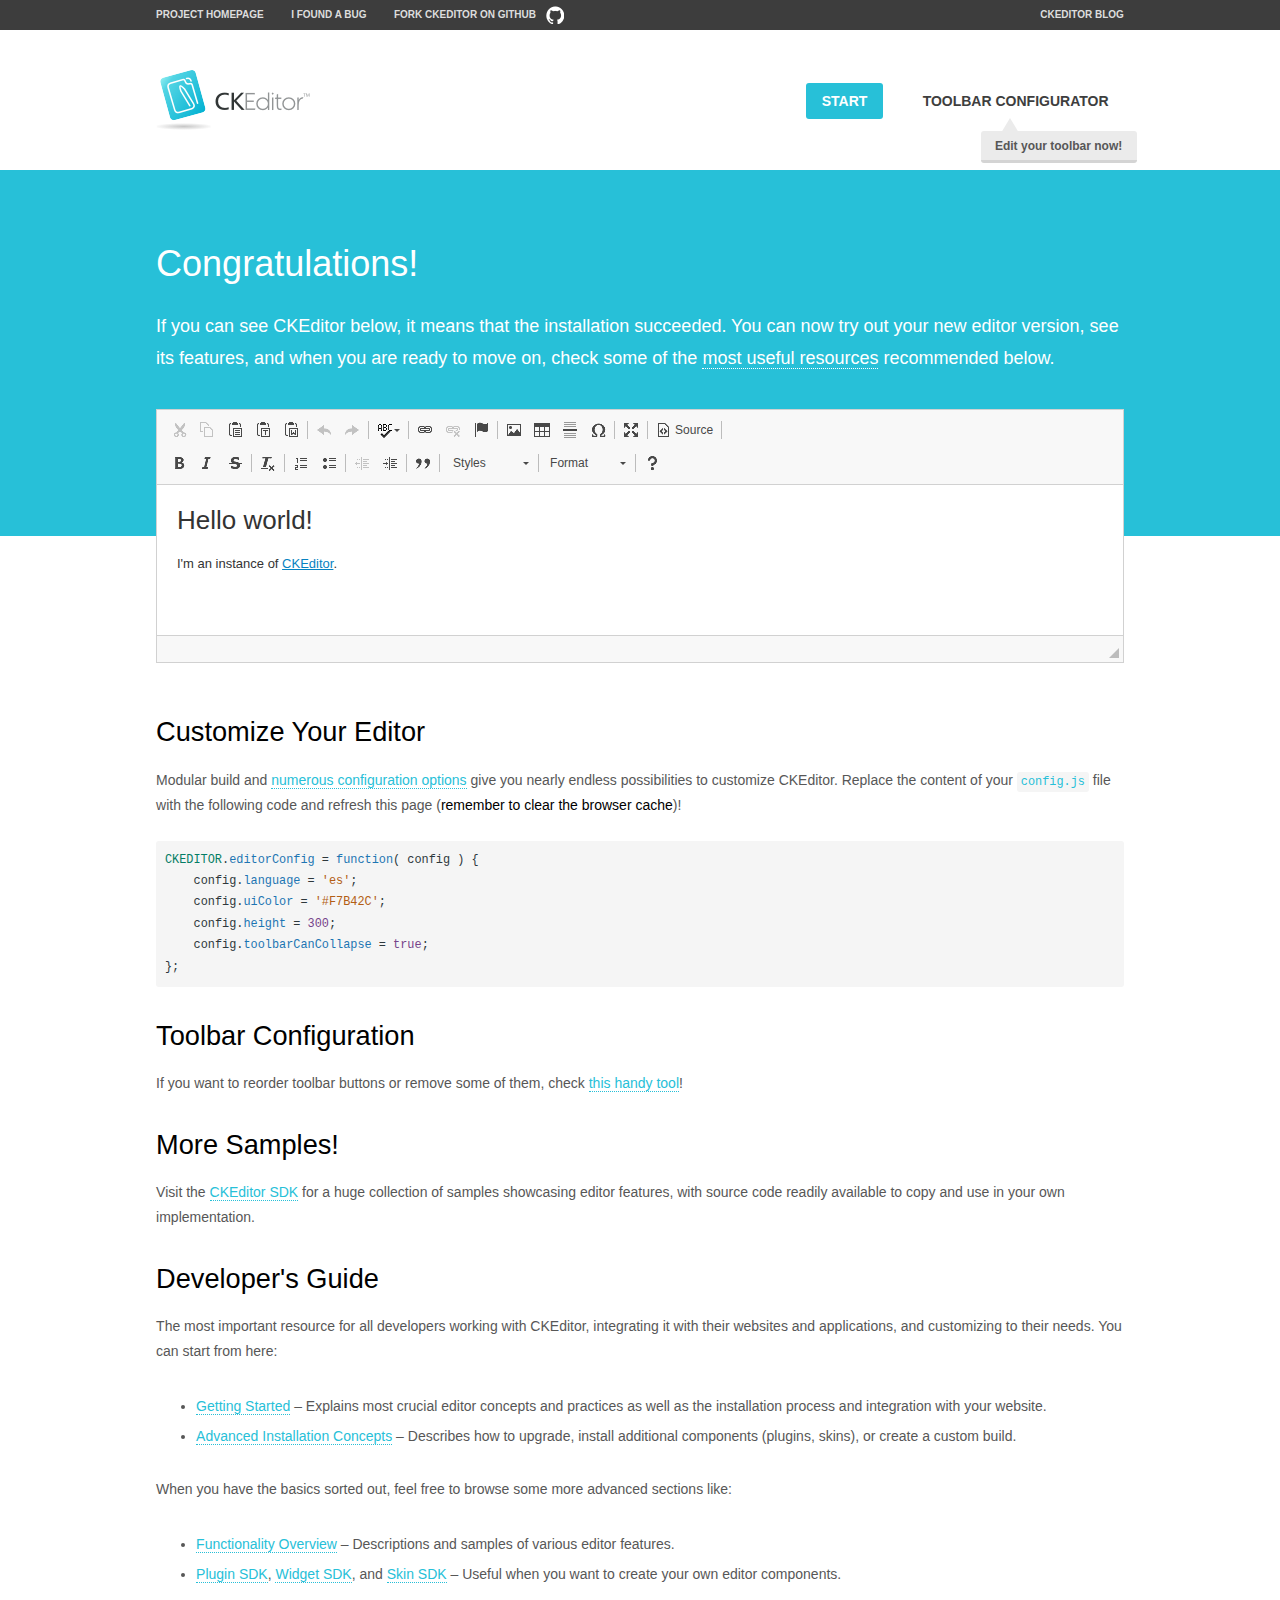
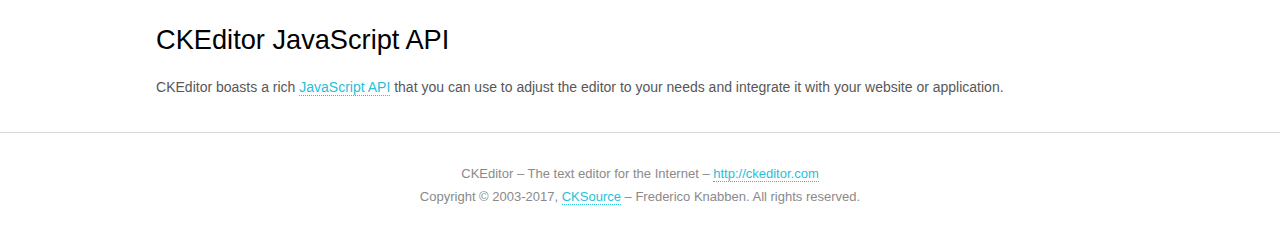
<file: Front/js/ckeditor/samples/index.html>
<!DOCTYPE html>
<!--
Copyright (c) 2003-2017, CKSource - Frederico Knabben. All rights reserved.
For licensing, see LICENSE.md or http://ckeditor.com/license
-->
<html>
<head>
	<meta charset="utf-8">
	<title>CKEditor Sample</title>
	<script src="../ckeditor.js"></script>
	<script src="js/sample.js"></script>
	<link rel="stylesheet" href="css/samples.css">
	<link rel="stylesheet" href="toolbarconfigurator/lib/codemirror/neo.css">
</head>
<body id="main">

<nav class="navigation-a">
	<div class="grid-container">
		<ul class="navigation-a-left grid-width-70">
			<li><a href="http://ckeditor.com">Project Homepage</a></li>
			<li><a href="https://github.com/ckeditor/ckeditor-dev/issues">I found a bug</a></li>
			<li><a href="http://github.com/ckeditor/ckeditor-dev" class="icon-pos-right icon-navigation-a-github">Fork CKEditor on GitHub</a></li>
		</ul>
		<ul class="navigation-a-right grid-width-30">
			<li><a href="http://ckeditor.com/blog-list">CKEditor Blog</a></li>
		</ul>
	</div>
</nav>

<header class="header-a">
	<div class="grid-container">
		<h1 class="header-a-logo grid-width-30">
			<a href="index.html"><img src="img/logo.png" alt="CKEditor Sample"></a>
		</h1>

		<nav class="navigation-b grid-width-70">
			<ul>
				<li><a href="index.html" class="button-a button-a-background">Start</a></li>
				<li><a href="toolbarconfigurator/index.html" class="button-a">Toolbar configurator <span class="balloon-a balloon-a-nw">Edit your toolbar now!</span></a></li>
			</ul>
		</nav>
	</div>
</header>

<main>
	<div class="adjoined-top">
		<div class="grid-container">
			<div class="content grid-width-100">
				<h1>Congratulations!</h1>
				<p>
					If you can see CKEditor below, it means that the installation succeeded.
					You can now try out your new editor version, see its features, and when you are ready to move on, check some of the <a href="#sample-customize">most useful resources</a> recommended below.
				</p>
			</div>
		</div>
	</div>
	<div class="adjoined-bottom">
		<div class="grid-container">
			<div class="grid-width-100">
				<div id="editor">
					<h1>Hello world!</h1>
					<p>I'm an instance of <a href="http://ckeditor.com">CKEditor</a>.</p>
				</div>
			</div>
		</div>
	</div>

	<div class="grid-container">
		<div class="content grid-width-100">
			<section id="sample-customize">
				<h2>Customize Your Editor</h2>
				<p>Modular build and <a href="http://docs.ckeditor.com/#!/guide/dev_configuration">numerous configuration options</a> give you nearly endless possibilities to customize CKEditor. Replace the content of your <code><a href="../config.js">config.js</a></code> file with the following code and refresh this page (<strong>remember to clear the browser cache</strong>)!</p>
		<pre class="cm-s-neo CodeMirror"><code><span style="padding-right: 0.1px;"><span class="cm-variable">CKEDITOR</span>.<span class="cm-property">editorConfig</span> <span class="cm-operator">=</span> <span class="cm-keyword">function</span>( <span class="cm-def">config</span> ) {</span>
<span style="padding-right: 0.1px;"><span class="cm-tab">	</span><span class="cm-variable-2">config</span>.<span class="cm-property">language</span> <span class="cm-operator">=</span> <span class="cm-string">'es'</span>;</span>
<span style="padding-right: 0.1px;"><span class="cm-tab">	</span><span class="cm-variable-2">config</span>.<span class="cm-property">uiColor</span> <span class="cm-operator">=</span> <span class="cm-string">'#F7B42C'</span>;</span>
<span style="padding-right: 0.1px;"><span class="cm-tab">	</span><span class="cm-variable-2">config</span>.<span class="cm-property">height</span> <span class="cm-operator">=</span> <span class="cm-number">300</span>;</span>
<span style="padding-right: 0.1px;"><span class="cm-tab">	</span><span class="cm-variable-2">config</span>.<span class="cm-property">toolbarCanCollapse</span> <span class="cm-operator">=</span> <span class="cm-atom">true</span>;</span>
<span style="padding-right: 0.1px;">};</span></code></pre>
			</section>

			<section>
				<h2>Toolbar Configuration</h2>
				<p>If you want to reorder toolbar buttons or remove some of them, check <a href="toolbarconfigurator/index.html">this handy tool</a>!</p>
			</section>

			<section>
				<h2>More Samples!</h2>
				<p>Visit the <a href="http://sdk.ckeditor.com">CKEditor SDK</a> for a huge collection of samples showcasing editor features, with source code readily available to copy and use in your own implementation.</p>
			</section>

			<section>
				<h2>Developer's Guide</h2>
				<p>The most important resource for all developers working with CKEditor, integrating it with their websites and applications, and customizing to their needs. You can start from here:</p>
				<ul>
					<li><a href="http://docs.ckeditor.com/#!/guide/dev_installation">Getting Started</a> &ndash; Explains most crucial editor concepts and practices as well as the installation process and integration with your website.</li>
					<li><a href="http://docs.ckeditor.com/#!/guide/dev_advanced_installation">Advanced Installation Concepts</a> &ndash; Describes how to upgrade, install additional components (plugins, skins), or create a custom build.</li>
				</ul>
					<p>When you have the basics sorted out, feel free to browse some more advanced sections like:</p>
				<ul>
					<li><a href="http://docs.ckeditor.com/#!/guide/dev_features">Functionality Overview</a> &ndash; Descriptions and samples of various editor features.</li>
					<li><a href="http://docs.ckeditor.com/#!/guide/plugin_sdk_intro">Plugin SDK</a>, <a href="http://docs.ckeditor.com/#!/guide/widget_sdk_intro">Widget SDK</a>, and <a href="http://docs.ckeditor.com/#!/guide/skin_sdk_intro">Skin SDK</a> &ndash; Useful when you want to create your own editor components.</li>
				</ul>
			</section>

			<section>
				<h2>CKEditor JavaScript API</h2>
				<p>CKEditor boasts a rich <a href="http://docs.ckeditor.com/#!/api">JavaScript API</a> that you can use to adjust the editor to your needs and integrate it with your website or application.</p>
			</section>
		</div>
	</div>
</main>

<footer class="footer-a grid-container">
	<div class="grid-container">
		<p class="grid-width-100">
			CKEditor &ndash; The text editor for the Internet &ndash; <a class="samples" href="http://ckeditor.com/">http://ckeditor.com</a>
		</p>
		<p class="grid-width-100" id="copy">
			Copyright &copy; 2003-2017, <a class="samples" href="http://cksource.com/">CKSource</a> &ndash; Frederico Knabben. All rights reserved.
		</p>
	</div>
</footer>
<script>
	initSample();
</script>

</body>
</html>
</file>
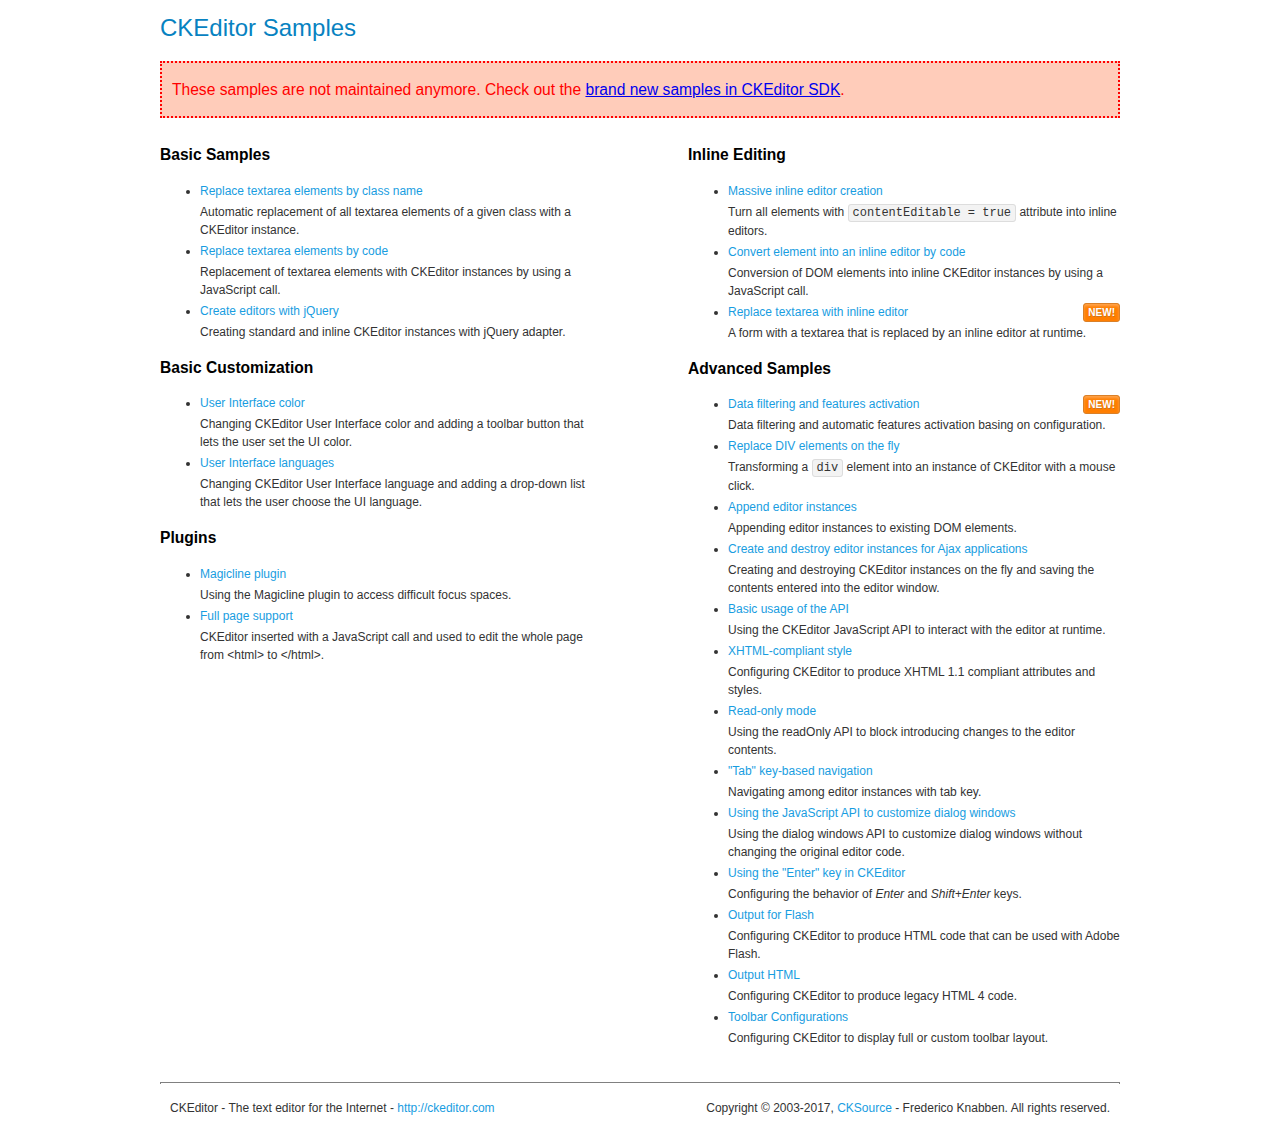
<file: Front/js/ckeditor/samples/old/index.html>
<!DOCTYPE html>
<!--
Copyright (c) 2003-2017, CKSource - Frederico Knabben. All rights reserved.
For licensing, see LICENSE.md or http://ckeditor.com/license
-->
<html>
<head>
	<meta charset="utf-8">
	<title>CKEditor Samples</title>
	<link rel="stylesheet" href="sample.css">
</head>
<body>
	<h1 class="samples">
		CKEditor Samples
	</h1>
	<div class="warning deprecated">
		These samples are not maintained anymore. Check out the <a href="http://sdk.ckeditor.com/">brand new samples in CKEditor SDK</a>.
	</div>
	<div class="twoColumns">
		<div class="twoColumnsLeft">
			<h2 class="samples">
				Basic Samples
			</h2>
			<dl class="samples">
				<dt><a class="samples" href="replacebyclass.html">Replace textarea elements by class name</a></dt>
				<dd>Automatic replacement of all textarea elements of a given class with a CKEditor instance.</dd>

				<dt><a class="samples" href="replacebycode.html">Replace textarea elements by code</a></dt>
				<dd>Replacement of textarea elements with CKEditor instances by using a JavaScript call.</dd>

				<dt><a class="samples" href="jquery.html">Create editors with jQuery</a></dt>
				<dd>Creating standard and inline CKEditor instances with jQuery adapter.</dd>
			</dl>

			<h2 class="samples">
				Basic Customization
			</h2>
			<dl class="samples">
				<dt><a class="samples" href="uicolor.html">User Interface color</a></dt>
				<dd>Changing CKEditor User Interface color and adding a toolbar button that lets the user set the UI color.</dd>

				<dt><a class="samples" href="uilanguages.html">User Interface languages</a></dt>
				<dd>Changing CKEditor User Interface language and adding a drop-down list that lets the user choose the UI language.</dd>
			</dl>


			<h2 class="samples">Plugins</h2>
<dl class="samples">
<dt><a class="samples" href="magicline/magicline.html">Magicline plugin</a></dt>
<dd>Using the Magicline plugin to access difficult focus spaces.</dd>

<dt><a class="samples" href="wysiwygarea/fullpage.html">Full page support</a></dt>
<dd>CKEditor inserted with a JavaScript call and used to edit the whole page from &lt;html&gt; to &lt;/html&gt;.</dd>
</dl>
		</div>
		<div class="twoColumnsRight">
			<h2 class="samples">
				Inline Editing
			</h2>
			<dl class="samples">
				<dt><a class="samples" href="inlineall.html">Massive inline editor creation</a></dt>
				<dd>Turn all elements with <code>contentEditable = true</code> attribute into inline editors.</dd>

				<dt><a class="samples" href="inlinebycode.html">Convert element into an inline editor by code</a></dt>
				<dd>Conversion of DOM elements into inline CKEditor instances by using a JavaScript call.</dd>

				<dt><a class="samples" href="inlinetextarea.html">Replace textarea with inline editor</a> <span class="new">New!</span></dt>
				<dd>A form with a textarea that is replaced by an inline editor at runtime.</dd>

				
			</dl>

			<h2 class="samples">
				Advanced Samples
			</h2>
			<dl class="samples">
				<dt><a class="samples" href="datafiltering.html">Data filtering and features activation</a> <span class="new">New!</span></dt>
				<dd>Data filtering and automatic features activation basing on configuration.</dd>

				<dt><a class="samples" href="divreplace.html">Replace DIV elements on the fly</a></dt>
				<dd>Transforming a <code>div</code> element into an instance of CKEditor with a mouse click.</dd>

				<dt><a class="samples" href="appendto.html">Append editor instances</a></dt>
				<dd>Appending editor instances to existing DOM elements.</dd>

				<dt><a class="samples" href="ajax.html">Create and destroy editor instances for Ajax applications</a></dt>
				<dd>Creating and destroying CKEditor instances on the fly and saving the contents entered into the editor window.</dd>

				<dt><a class="samples" href="api.html">Basic usage of the API</a></dt>
				<dd>Using the CKEditor JavaScript API to interact with the editor at runtime.</dd>

				<dt><a class="samples" href="xhtmlstyle.html">XHTML-compliant style</a></dt>
				<dd>Configuring CKEditor to produce XHTML 1.1 compliant attributes and styles.</dd>

				<dt><a class="samples" href="readonly.html">Read-only mode</a></dt>
				<dd>Using the readOnly API to block introducing changes to the editor contents.</dd>

				<dt><a class="samples" href="tabindex.html">"Tab" key-based navigation</a></dt>
				<dd>Navigating among editor instances with tab key.</dd>


				
<dt><a class="samples" href="dialog/dialog.html">Using the JavaScript API to customize dialog windows</a></dt>
<dd>Using the dialog windows API to customize dialog windows without changing the original editor code.</dd>

<dt><a class="samples" href="enterkey/enterkey.html">Using the &quot;Enter&quot; key in CKEditor</a></dt>
<dd>Configuring the behavior of <em>Enter</em> and <em>Shift+Enter</em> keys.</dd>

<dt><a class="samples" href="htmlwriter/outputforflash.html">Output for Flash</a></dt>
<dd>Configuring CKEditor to produce HTML code that can be used with Adobe Flash.</dd>

<dt><a class="samples" href="htmlwriter/outputhtml.html">Output HTML</a></dt>
<dd>Configuring CKEditor to produce legacy HTML 4 code.</dd>

<dt><a class="samples" href="toolbar/toolbar.html">Toolbar Configurations</a></dt>
<dd>Configuring CKEditor to display full or custom toolbar layout.</dd>

			</dl>
		</div>
	</div>
	<div id="footer">
		<hr>
		<p>
			CKEditor - The text editor for the Internet - <a class="samples" href="http://ckeditor.com/">http://ckeditor.com</a>
		</p>
		<p id="copy">
			Copyright &copy; 2003-2017, <a class="samples" href="http://cksource.com/">CKSource</a> - Frederico Knabben. All rights reserved.
		</p>
	</div>
</body>
</html>
</file>
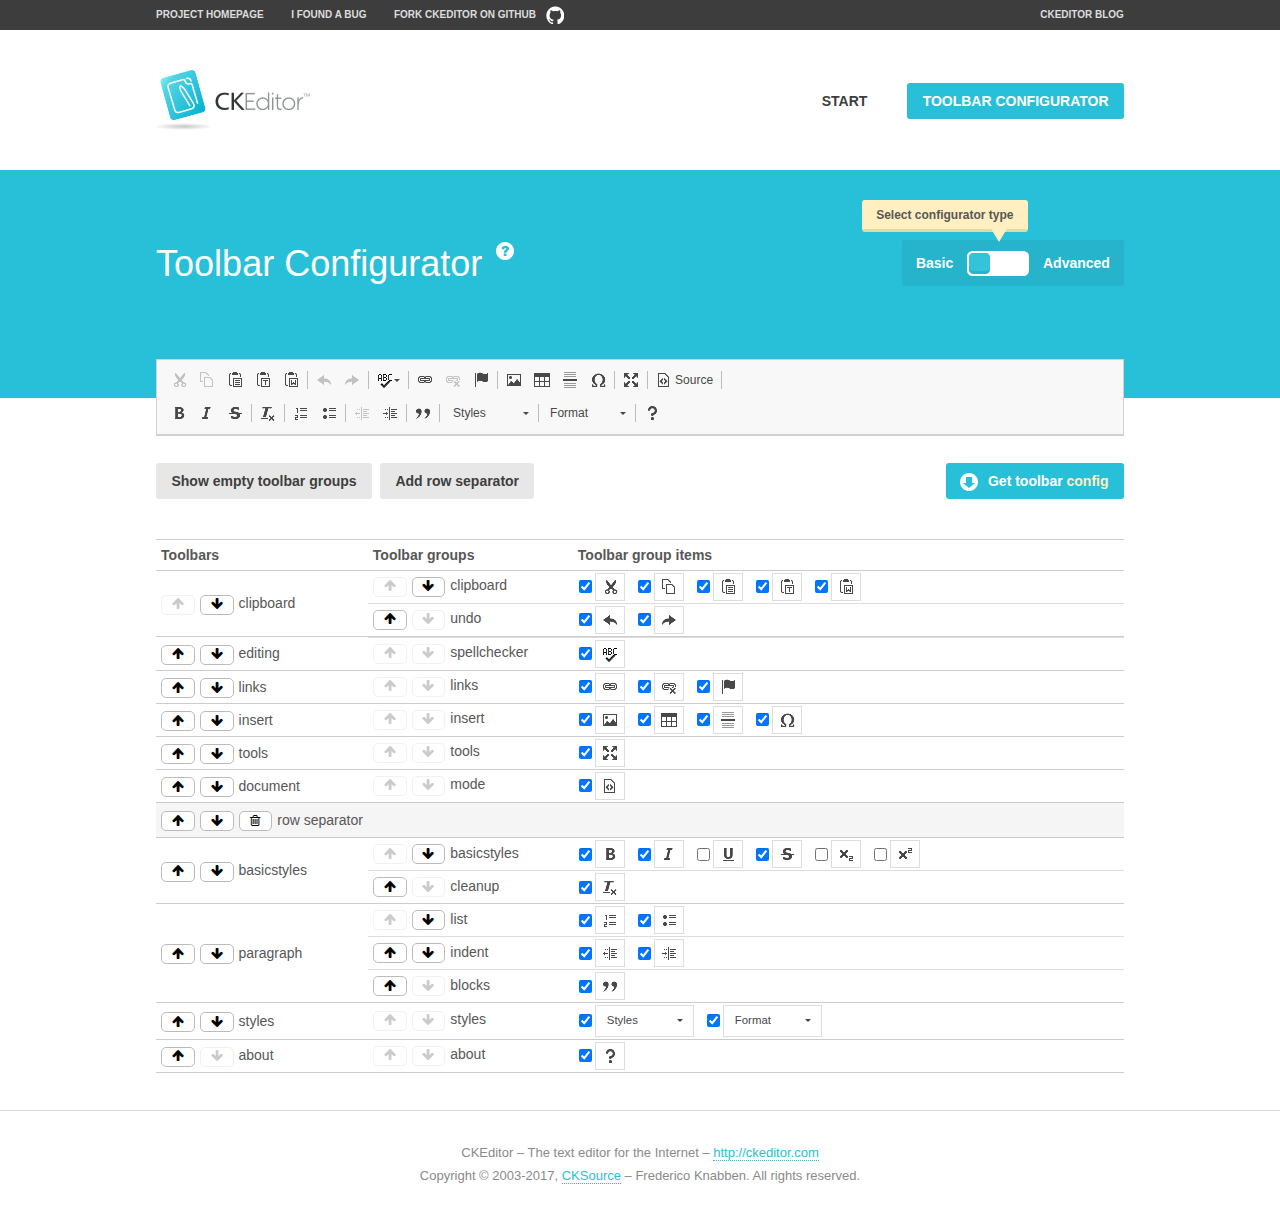
<file: Front/js/ckeditor/samples/toolbarconfigurator/index.html>
<!DOCTYPE html>
<!--
Copyright (c) 2003-2017, CKSource - Frederico Knabben. All rights reserved.
For licensing, see LICENSE.md or http://ckeditor.com/license
-->
<!--[if IE 8]><html class="ie8"><![endif]-->
<!--[if gt IE 8]><html><![endif]-->
<!--[if !IE]><!--><html><!--<![endif]-->
<head>
	<meta charset="utf-8">
	<title>Toolbar Configurator</title>
	<script src="../../ckeditor.js"></script>
	<script>
		if ( CKEDITOR.env.ie && CKEDITOR.env.version < 9 )
			CKEDITOR.tools.enableHtml5Elements( document );
	</script>
	<link rel="stylesheet" href="lib/codemirror/codemirror.css">
	<link rel="stylesheet" href="lib/codemirror/show-hint.css">
	<link rel="stylesheet" href="lib/codemirror/neo.css">
	<link rel="stylesheet" href="css/fontello.css">
	<link rel="stylesheet" href="../css/samples.css">
</head>
<body id="toolbar">

<nav class="navigation-a">
	<div class="grid-container">
		<ul class="navigation-a-left grid-width-70">
			<li><a href="http://ckeditor.com">Project Homepage</a></li>
			<li><a href="https://github.com/ckeditor/ckeditor-dev/issues">I found a bug</a></li>
			<li><a href="http://github.com/ckeditor/ckeditor-dev" class="icon-pos-right icon-navigation-a-github">Fork CKEditor on GitHub</a></li>
		</ul>
		<ul class="navigation-a-right grid-width-30">
			<li><a href="http://ckeditor.com/blog-list">CKEditor Blog</a></li>
		</ul>
	</div>
</nav>

<header class="header-a">
	<div class="grid-container">
		<h1 class="header-a-logo grid-width-30">
			<a href="../index.html"><img src="../img/logo.png" alt="CKEditor Logo"></a>
		</h1>
		<nav class="navigation-b grid-width-70">
			<ul>
				<li><a href="../index.html"  class="button-a">Start</a></li>
				<li><a href="index.html"  class="button-a button-a-background">Toolbar configurator</a></li>
			</ul>
		</nav>
	</div>
</header>

<main>
	<div class="adjoined-top">
		<div class="grid-container">
			<div class="content grid-width-100">
				<div class="grid-container-nested">
					<h1 class="grid-width-60">
						Toolbar Configurator
						<a href="#help-content" type="button" title="Configurator help" id="help" class="button-a button-a-background button-a-no-text icon-pos-left icon-question-mark">Help</a>
					</h1>

					<div class="grid-width-40 grid-switch-magic">
						<div class="switch">
							<span class="balloon-a balloon-a-se">Select configurator type</span>
							<input type="radio" name="radio" data-num="1" id="radio-basic" />
							<input type="radio" name="radio" data-num="2" id="radio-advanced" />
							<label data-for="1" for="radio-basic">Basic</label>
							<span class="switch-inner">
								<span class="handler"></span>
							</span>
							<label data-for="2" for="radio-advanced">Advanced</label>
						</div>
					</div>
				</div>
			</div>
		</div>
	</div>
	<div class="adjoined-bottom">
		<div class="grid-container">
			<div class="grid-width-100">
				<div class="editors-container">
					<div id="editor-basic"></div>
					<div id="editor-advanced"></div>
				</div>
			</div>
		</div>
	</div>

	<div class="grid-container configurator">
		<div class="content grid-width-100">
			<div class="configurator">
				<div>
					<div id="toolbarModifierWrapper"></div>
				</div>
			</div>
		</div>
	</div>

	<div id="help-content">
		<div class="grid-container">
			<div class="grid-width-100">
				<h2>What Am I Doing Here?</h2>

				<div class="grid-container grid-container-nested">
					<div class="basic">
						<div class="grid-width-50">
							<p>Arrange <a href="http://docs.ckeditor.com/#!/api/CKEDITOR.config-cfg-toolbarGroups">toolbar groups</a>, toggle <a href="http://docs.ckeditor.com/#!/api/CKEDITOR.config-cfg-removeButtons">button visibility</a> according to your needs and get your toolbar configuration.</p>
							<p>You can replace the content of the <a href="../../config.js"><code>config.js</code></a> file with the generated configuration. If you already set some configuration options you will need to merge both configurations.</p>
						</div>
						<div class="grid-width-50">
							<p>Read more about different ways of <a href="http://docs.ckeditor.com/#!/guide/dev_configuration">setting configuration</a> and do not forget about <strong>clearing browser cache</strong>.</p>
							<p>Arranging toolbar groups is the recommended way of configuring the toolbar, but if you need more freedom you can use the <a href="#advanced">advanced configurator</a>.</p>
						</div>
					</div>
					<div class="advanced" style="display: none;">
						<div class="grid-width-50">
							<p>With this code editor you can edit your <a href="http://docs.ckeditor.com/#!/api/CKEDITOR.config-cfg-toolbar">toolbar configuration</a> live.</p>
							<p>You can replace the content of the <a href="../../config.js"><code>config.js</code></a> file with the generated configuration. If you already set some configuration options you will need to merge both configurations.</p>
						</div>
						<div class="grid-width-50">
							<p>Read more about different ways of <a href="http://docs.ckeditor.com/#!/guide/dev_configuration">setting configuration</a> and do not forget about <strong>clearing browser cache</strong>.</p>
						</div>
					</div>
				</div>

				<p class="grid-container grid-container-nested">
					<button type="button" class="help-content-close grid-width-100 button-a button-a-background">Got it. Let's play!</button>
				</p>
			</div>
		</div>
	</div>
</main>

<footer class="footer-a grid-container">
	<p class="grid-width-100">
		CKEditor &ndash; The text editor for the Internet &ndash; <a class="samples" href="http://ckeditor.com/">http://ckeditor.com</a>
	</p>
	<p class="grid-width-100" id="copy">
		Copyright &copy; 2003-2017, <a class="samples" href="http://cksource.com/">CKSource</a> &ndash; Frederico Knabben. All rights reserved.
	</p>
</footer>

<script src="lib/codemirror/codemirror.js"></script>
<script src="lib/codemirror/javascript.js"></script>
<script src="lib/codemirror/show-hint.js"></script>

<script src="js/fulltoolbareditor.js"></script>
<script src="js/abstracttoolbarmodifier.js"></script>
<script src="js/toolbarmodifier.js"></script>
<script src="js/toolbartextmodifier.js"></script>
<script src="../js/sf.js"></script>

<script>
	( function() {
		'use strict';

		var mode = ( window.location.hash.substr( 1 ) === 'advanced' ) ? 'advanced' : 'basic',
			configuratorSection = CKEDITOR.document.findOne( 'main > .grid-container.configurator' ),
			basicInstruction = CKEDITOR.document.findOne( '#help-content .basic' ),
			advancedInstruction = CKEDITOR.document.findOne( '#help-content .advanced' ),

			// Configurator mode switcher.
			modeSwitchBasic = CKEDITOR.document.getById( 'radio-basic' ),
			modeSwitchAdvanced = CKEDITOR.document.getById( 'radio-advanced' );

		// Initial setup
		function updateSwitcher() {
			if ( mode === 'advanced' ) {
				modeSwitchAdvanced.$.checked = true;
			} else {
				modeSwitchBasic.$.checked = true;
			}
		}

		updateSwitcher();

		CKEDITOR.document.getWindow().on( 'hashchange', function( e ) {
			var hash = window.location.hash.substr( 1 );
			if ( !( hash === 'advanced' || hash === 'basic' ) ) {
				return;
			}
			mode = hash;
			onToolbarsDone( mode );
		} );

		CKEDITOR.document.getWindow().on( 'resize', function() {
			updateToolbar( ( mode === 'basic' ? toolbarModifier : toolbarTextModifier )[ 'editorInstance' ] );
		} );

		function onRefresh( modifier ) {
			modifier = modifier || this;

			if ( mode === 'basic' && modifier instanceof ToolbarConfigurator.ToolbarTextModifier ) {
				return;
			}

			// CodeMirror container becomes visible, so we need to refresh and to avoid rendering problems.
			if ( mode === 'advanced' && modifier instanceof ToolbarConfigurator.ToolbarTextModifier ) {
				modifier.codeContainer.refresh();
			}

			updateToolbar( modifier.editorInstance );
		}

		function updateToolbar( editor ) {
			var editorContainer = editor.container;

			// Not always editor is loaded.
			if ( !editorContainer ) {
				return;
			}

			var displayStyle = editorContainer.getStyle( 'display' );

			editorContainer.setStyle( 'display', 'block' );

			var newHeight = editorContainer.getSize( 'height' );

			var newMarginTop = parseInt( editorContainer.getComputedStyle( 'margin-top' ), 10 );
			newMarginTop = ( isNaN( newMarginTop ) ? 0 : Number( newMarginTop ) );

			var newMarginBottom = parseInt( editorContainer.getComputedStyle( 'margin-bottom' ), 10 );
			newMarginBottom = ( isNaN( newMarginBottom ) ? 0 : Number( newMarginBottom ) );

			var result = newHeight + newMarginTop + newMarginBottom;

			editorContainer.setStyle( 'display', displayStyle );

			editor.container.getAscendant( 'div' ).setStyle( 'height', result + 'px' );
		}

		var toolbarModifier = new ToolbarConfigurator.ToolbarModifier( 'editor-basic' );

		var done = 0;
		toolbarModifier.init( onToolbarInit );
		toolbarModifier.onRefresh = onRefresh;

		CKEDITOR.document.getById( 'toolbarModifierWrapper' ).append( toolbarModifier.mainContainer );

		var toolbarTextModifier = new ToolbarConfigurator.ToolbarTextModifier( 'editor-advanced' );
		toolbarTextModifier.init( onToolbarInit );
		toolbarTextModifier.onRefresh = onRefresh;

		function onToolbarInit() {
			if ( ++done === 2 ) {
				onToolbarsDone();

				positionSticky.watch( CKEDITOR.document.findOne( '.toolbar' ), function() {
					return mode === 'advanced';
				} );
			}
		}

		function onToolbarsDone() {
			if ( mode === 'basic' ) {
				toggleModeBasic( false );
			} else {
				toggleModeAdvanced( false );
			}

			updateSwitcher();

			setTimeout( function() {
				CKEDITOR.document.findOne( '.editors-container' ).addClass( 'active' );
				CKEDITOR.document.findOne( '#toolbarModifierWrapper' ).addClass( 'active' );
			}, 200 );
		}

		CKEDITOR.document.getById( 'toolbarModifierWrapper' ).append( toolbarTextModifier.mainContainer );

		function toogleModeSwitch( onElement, offElement, onModifier, offModifier ) {
			onElement.addClass( 'fancy-button-active' );
			offElement.removeClass( 'fancy-button-active' );

			onModifier.showUI();
			offModifier.hideUI();
		}

		function toggleModeBasic( callOnRefresh ) {
			callOnRefresh = ( callOnRefresh !== false );
			mode = 'basic';
			window.location.hash = '#basic';
			toogleModeSwitch( modeSwitchBasic, modeSwitchAdvanced, toolbarModifier, toolbarTextModifier );

			configuratorSection.removeClass( 'freed-width' );
			basicInstruction.show();
			advancedInstruction.hide();

			callOnRefresh && onRefresh( toolbarModifier );
		}

		function toggleModeAdvanced( callOnRefresh ) {
			callOnRefresh = ( callOnRefresh !== false );
			mode = 'advanced';
			window.location.hash = '#advanced';
			toogleModeSwitch( modeSwitchAdvanced, modeSwitchBasic, toolbarTextModifier, toolbarModifier );

			configuratorSection.addClass( 'freed-width' );
			advancedInstruction.show();
			basicInstruction.hide();

			callOnRefresh && onRefresh( toolbarTextModifier );
		}

		modeSwitchBasic.on( 'click', toggleModeBasic );
		modeSwitchAdvanced.on( 'click', toggleModeAdvanced );

		//
		// Position:sticky for the toolbar.
		//

		// Will make elements behave like they were styled with position:sticky.
		var positionSticky = {
			// Store object: {
			// 		element: CKEDITOR.dom.element, // Element which will float.
			// 		placeholder: CKEDITOR.dom.element, // Placeholder which is place to prevent page bounce.
			// 		isFixed: boolean // Whether element float now.
			// }
			watched: [],

			active: [],

			staticContainer: null,

			init: function() {
				var element = CKEDITOR.dom.element.createFromHtml(
					'<div class="staticContainer">' +
						'<div class="grid-container" >' +
							'<div class="grid-width-100">' +
								'<div class="inner"></div>' +
							'</div>' +
						'</div>' +
					'</div>' );

				this.staticContainer = element.findOne( '.inner' );

				CKEDITOR.document.getBody().append( element );
			},

			watch: function( element, preventFunc ) {
				this.watched.push( {
					element: element,
					placeholder: new CKEDITOR.dom.element( 'div' ),
					isFixed: false,
					preventFunc: preventFunc
				} );
			},

			checkAll: function() {
				for ( var i = 0; i < this.watched.length; i++ ) {
					this.check( this.watched[ i ] );
				}
			},

			check: function( element ) {
				var isFixed = element.isFixed;
				var shouldBeFixed = this.shouldBeFixed( element );

				// Nothing to be done.
				if ( isFixed === shouldBeFixed ) {
					return;
				}

				var placeholder = element.placeholder;

				if ( isFixed ) {
					// Unfixing.

					element.element.insertBefore( placeholder );
					placeholder.remove();

					element.element.removeStyle( 'margin' );

					this.active.splice( CKEDITOR.tools.indexOf( this.active, element ), 1 );

				} else {
					// Fixing.
					placeholder.setStyle( 'width', element.element.getSize( 'width' ) + 'px' );
					placeholder.setStyle( 'height', element.element.getSize( 'height' ) + 'px' );
					placeholder.setStyle( 'margin-bottom', element.element.getComputedStyle( 'margin-bottom' ) );
					placeholder.setStyle( 'display', element.element.getComputedStyle( 'display' ) );
					placeholder.insertAfter( element.element );

					this.staticContainer.append( element.element );

					this.active.push( element );
				}

				element.isFixed = !element.isFixed;
			},

			shouldBeFixed: function( element ) {
				if ( element.preventFunc && element.preventFunc() ) {
					return false;
				}

				// If element is already fixed we are checking it's placeholder.
				var related = ( element.isFixed ? element.placeholder : element.element ),
					clientRect = related.$.getBoundingClientRect(),
					staticHeight = this.staticContainer.getSize('height' ),
					elemHeight = element.element.getSize( 'height' );

				if ( element.isFixed ) {
					return ( clientRect.top + elemHeight < staticHeight );
				} else {
					return ( clientRect.top < staticHeight );
				}
			}
		};

		positionSticky.init();

		CKEDITOR.document.getWindow().on( 'scroll',
			new CKEDITOR.tools.eventsBuffer( 100, positionSticky.checkAll, positionSticky ).input
		);

		// Make the toolbar sticky.
		positionSticky.watch( CKEDITOR.document.findOne( '.editors-container' ) );

		// Help button and help-content.
		( function() {
			var helpButton = CKEDITOR.document.getById( 'help' ),
				helpContent = CKEDITOR.document.getById( 'help-content' );

			// Don't show help button on IE8 because it's unsupported by Pico Modal.
			if ( CKEDITOR.env.ie && CKEDITOR.env.version == 8 ) {
				helpButton.hide();
			} else {
				// Display help modal when the button is clicked.
				helpButton.on( 'click', function( evt ) {
					SF.modal( {
						// Clone modal content from DOM.
						content: helpContent.getHtml(),

						afterCreate: function( modal ) {
							// Enable modal content button to close the modal.
							new CKEDITOR.dom.element( modal.modalElem() ).findOne( '.help-content-close' ).once( 'click', modal.close );
						}
					} ).show();
				} );
			}
		} )();
	} )();
</script>
</body>
</html>
</file>
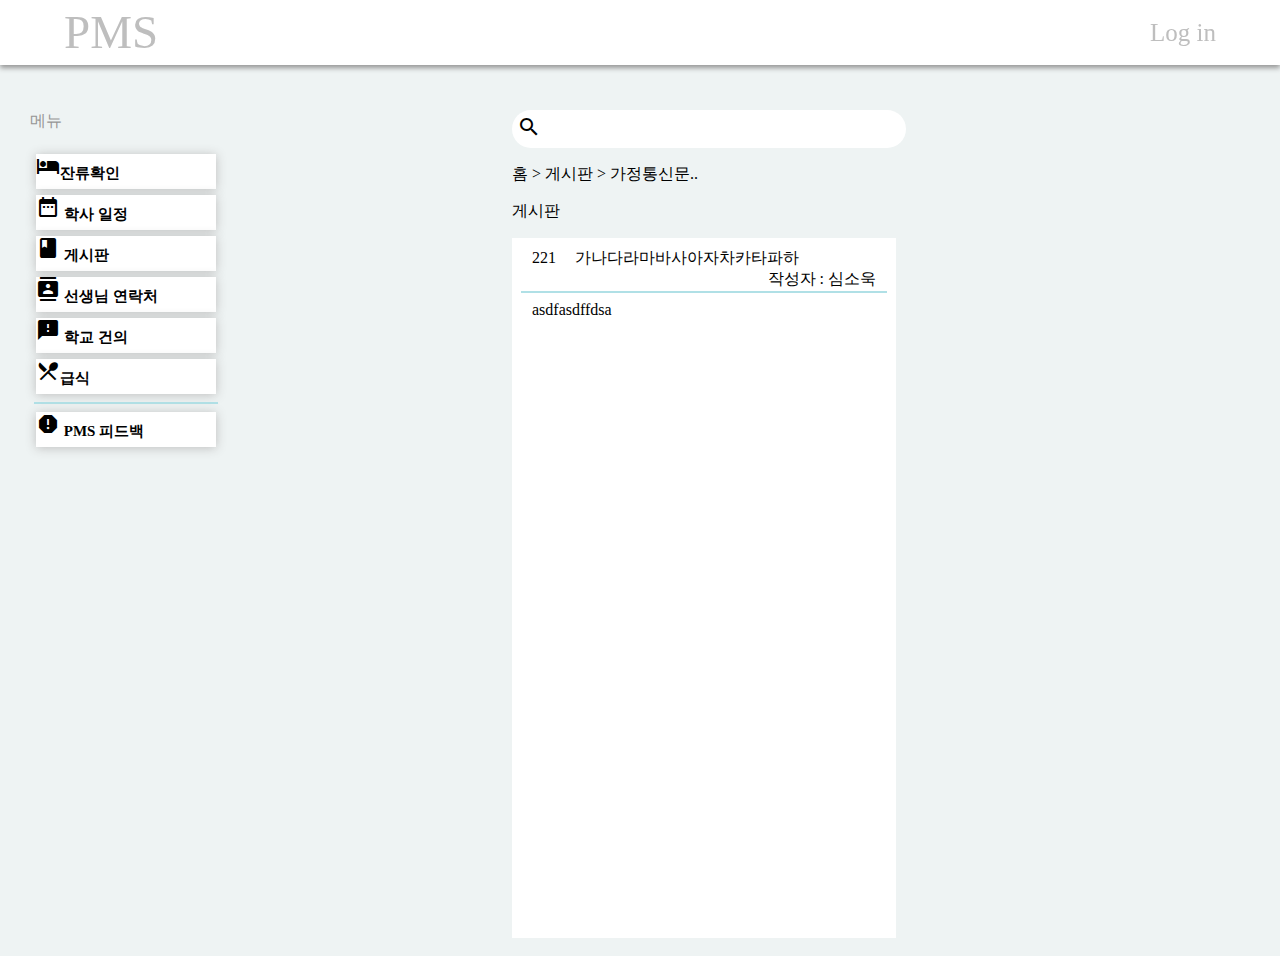
<file: Front/post.html>
<!DOCTYPE html>
<html>

<head>
    <title></title>
    <meta charset="UTF-8">
    <meta name="viewport" content="width=device-width, initial-scale=1">
    <script src="http://code.jquery.com/jquery-3.2.1.min.js"></script>
    <link href="./css/post.css" rel="stylesheet">
    <link href="./css/index.css" rel="stylesheet">
    <link href="https://fonts.googleapis.com/icon?family=Material+Icons" rel="stylesheet">
</head>

<body>
    <header id="index-header">
        <div id="index-title">PMS</div>
        <div id="index-login">Log in</div>
    </header>
    <div id="index-sidebar">
        <p>메뉴</p>
        <a href="" class="card-nav">
            <div class="card index-sidemenu">
                <i class="material-icons">&#xE53A;</i><span>잔류확인</span>
            </div>
        </a>
        <a href="" class="card-nav">
            <div class="card index-sidemenu">
                <i class="material-icons">&#xE916;</i> 학사 일정
            </div>
        </a>
        <a href="" class="card-nav">
            <div class="card index-sidemenu">
                <i class="material-icons">&#xE865;</i> 게시판
            </div>
        </a>
        <a href="" class="card-nav">
            <div class="card index-sidemenu">
                <i class="material-icons">&#xE0BA;</i> 선생님 연락처
            </div>
        </a>
        <a href="" class="card-nav">
            <div class="card index-sidemenu">
                <i class="material-icons">&#xE87F;</i> 학교 건의
            </div>
        </a>
        <a href="" class="card-nav">
            <div class="card index-sidemenu">
                <i class="material-icons">&#xE561;</i>급식
            </div>
        </a>
        <hr>
        <a href="" class="card-nav">
            <div class="card index-sidemenu">
                <i class="material-icons">&#xE160;</i> PMS 피드백
            </div>
        </a>
    </div>
    <div class="search-wrapper">
        <i class="material-icons">&#xE8B6;</i>
    </div>
    <div class="post-category">
        <span>홈</span>
        <p>></p>
        <span>게시판</span>
        <p>></p>
        <p>가정통신문..</p>
        <p class="current-category">게시판</p>
    </div>
    <div class="post-wrapper">
        <div class="post-header">
            <span class="post-no"> 221 </span>
            <span class="post-title"> 가나다라마바사아자차카타파하</span>
            <span class="post-writer">작성자 : 심소욱</span>
        </div>
        <div class="post-contents-wrapper">
            <hr>    
            <span class="post-contents">asdfasdffdsa</span>
        </div>
    </div>
</body>

</html>
</file>
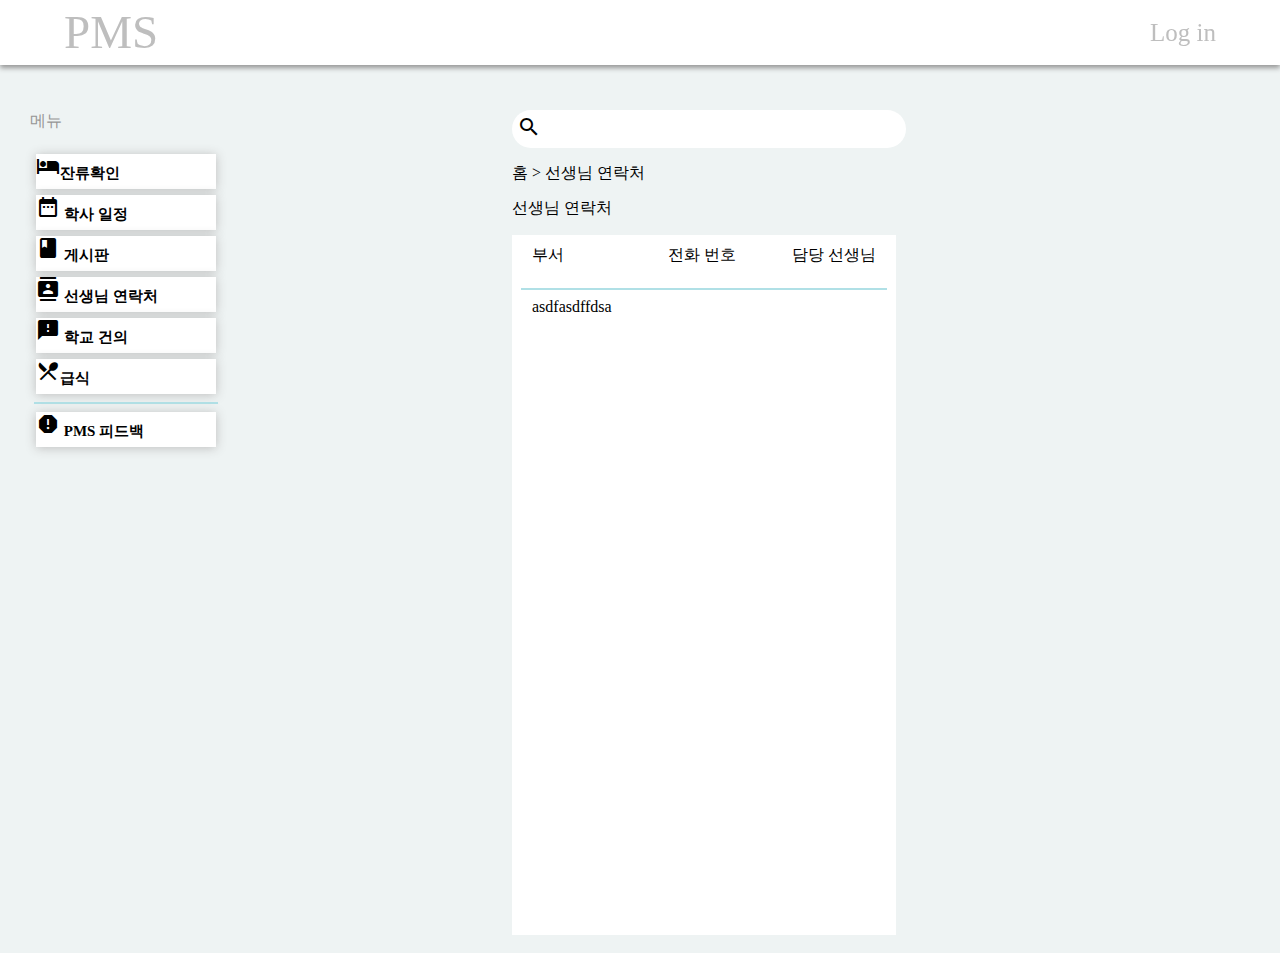
<file: Front/teacher_contact_page.html>
<!DOCTYPE html>
<html>

<head>
    <title></title>
    <meta charset="UTF-8">
    <meta name="viewport" content="width=device-width, initial-scale=1">
    <script src="http://code.jquery.com/jquery-3.2.1.min.js"></script>
    <link href="./css/teacher_contact_page.css" rel="stylesheet">
    <link href="./css/index.css" rel="stylesheet">
    <link href="https://fonts.googleapis.com/icon?family=Material+Icons" rel="stylesheet">
</head>

<body>
    <header id="index-header">
        <div id="index-title">PMS</div>
        <div id="index-login">Log in</div>
    </header>
    <div id="index-sidebar">
        <p>메뉴</p>
        <a href="" class="card-nav">
            <div class="card index-sidemenu">
                <i class="material-icons">&#xE53A;</i><span>잔류확인</span>
            </div>
        </a>
        <a href="" class="card-nav">
            <div class="card index-sidemenu">
                <i class="material-icons">&#xE916;</i> 학사 일정
            </div>
        </a>
        <a href="" class="card-nav">
            <div class="card index-sidemenu">
                <i class="material-icons">&#xE865;</i> 게시판
            </div>
        </a>
        <a href="" class="card-nav">
            <div class="card index-sidemenu">
                <i class="material-icons">&#xE0BA;</i> 선생님 연락처
            </div>
        </a>
        <a href="" class="card-nav">
            <div class="card index-sidemenu">
                <i class="material-icons">&#xE87F;</i> 학교 건의
            </div>
        </a>
        <a href="" class="card-nav">
            <div class="card index-sidemenu">
                <i class="material-icons">&#xE561;</i>급식
            </div>
        </a>
        <hr>
        <a href="" class="card-nav">
            <div class="card index-sidemenu">
                <i class="material-icons">&#xE160;</i> PMS 피드백
            </div>
        </a>
    </div>
    <div class="search-wrapper">
        <i class="material-icons">&#xE8B6;</i>
    </div>
    <div class="teacher-contact-category">
        <span>홈</span>
        <p>></p>
        <span>선생님 연락처</span>
        <p class="current-category">선생님 연락처</p>
    </div>
    <div class="teacher-contact-wrapper">
        <div class="teacher-contact-header">
            <span class="teacher-office"> 부서 </span>
            <span class="teacher-office-number"> 전화 번호</span>
            <span class="post-writer">담당 선생님</span>
        </div>
        <div class="teacher-contact-contents-wrapper">
            <hr>    
            <span class="teacher-contact-contents">asdfasdffdsa</span>
        </div>
    </div>
</body>

</html>
</file>
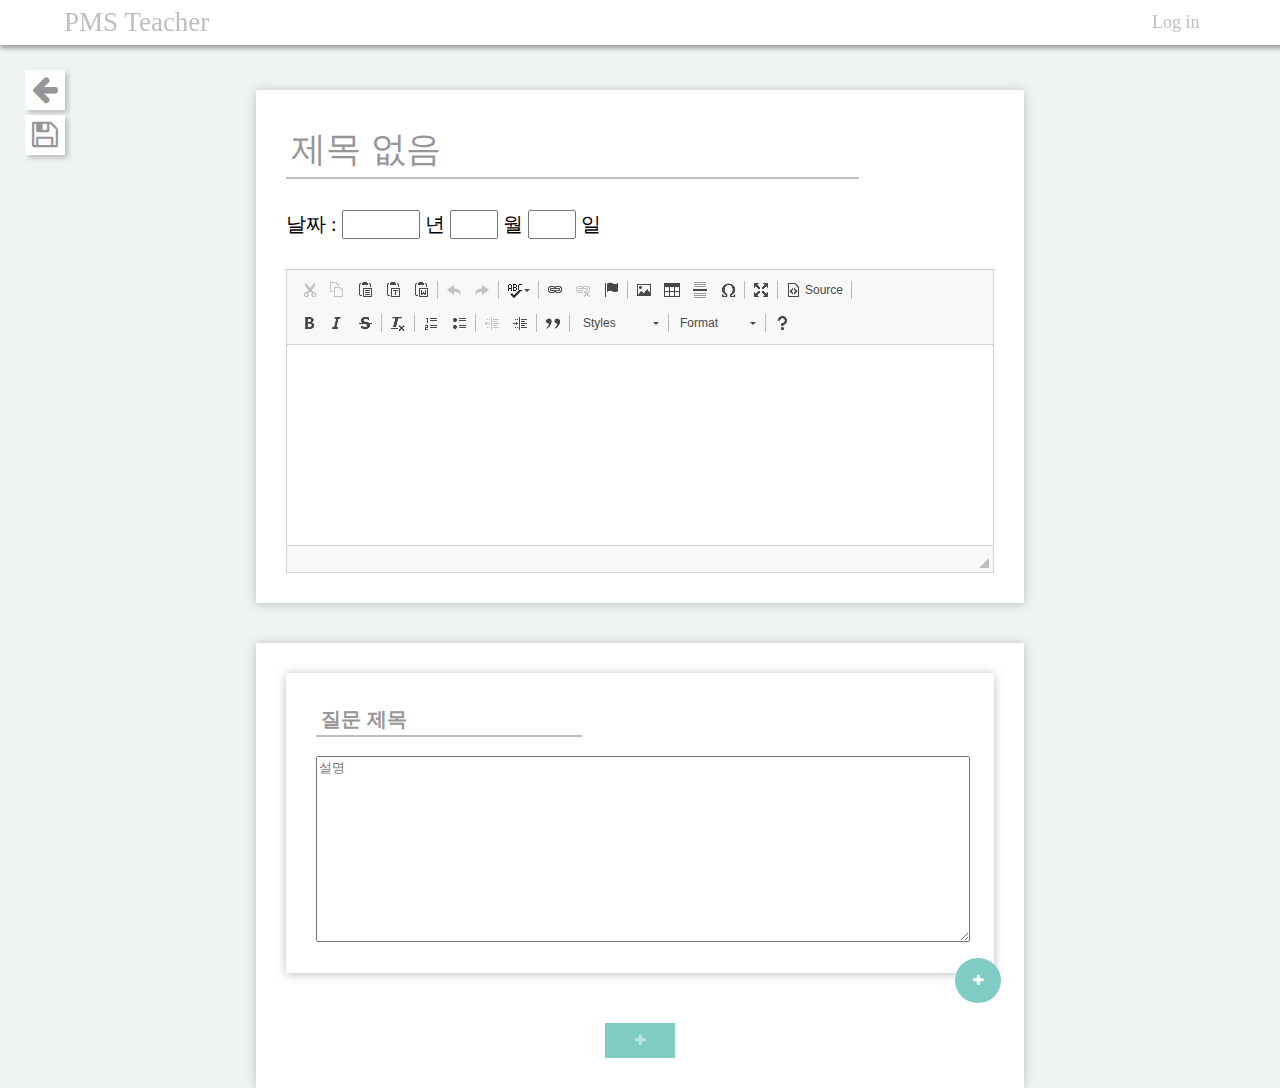
<file: Front/teacher_make_post.html>
<!DOCTYPE html>
<html>

<head>
    <title>PMS</title>
    <meta charset="UTF-8">
    <script src="http://code.jquery.com/jquery-3.2.1.min.js"></script>
    <script src='https://cloud.tinymce.com/stable/tinymce.min.js'></script>
    <link rel="stylesheet" href="https://cdnjs.cloudflare.com/ajax/libs/font-awesome/4.7.0/css/font-awesome.min.css">
    <link href="./css/teacher_make_post.css" rel="stylesheet">
    <script type="text/javascript" src="./js/ckeditor/ckeditor.js"></script>
    <script src="https://ajax.googleapis.com/ajax/libs/jquery/3.2.1/jquery.min.js"></script>
</head>

<body>
    <header id="teacher-header">
        <div id="teacher-title">PMS Teacher</div>
        <div id="teacher-login">Log in</div>
    </header>

    <div id="teacher-icons">
        <div id="teacher-back">
            <i class="fa fa-arrow-left" aria-hidden="true"></i>
        </div>
        <div id="teacher-save">
            <i class="fa fa-floppy-o" aria-hidden="true"></i>
        </div>
    </div>

    <!--body-->
    <div class="card" id="teacher-main">
        <input id="teacher-input-title" type="text" placeholder="제목 없음">
        <div id="teacher-input-date">
            날짜 :
            <input type="text" id="teacher-input-year"> 년
            <input type="text" id="teacher-input-month"> 월
            <input type="text" id="teacher-input-day"> 일
        </div>
        <textarea id="teacher-textarea"></textarea>
    </div>

    <div class="card" id="teacher-making">
        <div id="teacher-making-contents">
            <div class="teacher-subjective card" id="teacher-subject-card">
                <input type="text" class="teacher-q-title" placeholder="질문 제목">
                <textarea id="teacher-q-contents" rows="" cols="" placeholder="설명"></textarea>
                <button type="button" class="button add-q-button" id="add-q-button"><i class="fa fa-plus" aria-hidden="true"></i></button>
                <div class="add-subjective-card-onClick-modal" id="modal" style="visibility: hidden;">
                    <div> <button type="button">주관식</button> </div>
                    <div> <button type="button">객관식</button> </div>
                    <div> </div>
                    <div> <button type="button">필수</button> </div>
                </div>
            </div>
        </div>
        <div style="text-align: center;">
            <button type="button" class="button" id="add-subjective-card"><i class="fa fa-plus" aria-hidden="true"></i></button>
        </div>
    </div>
    <script src="./js/teacher_make_post.js"></script>
</body>

</html>
</file>
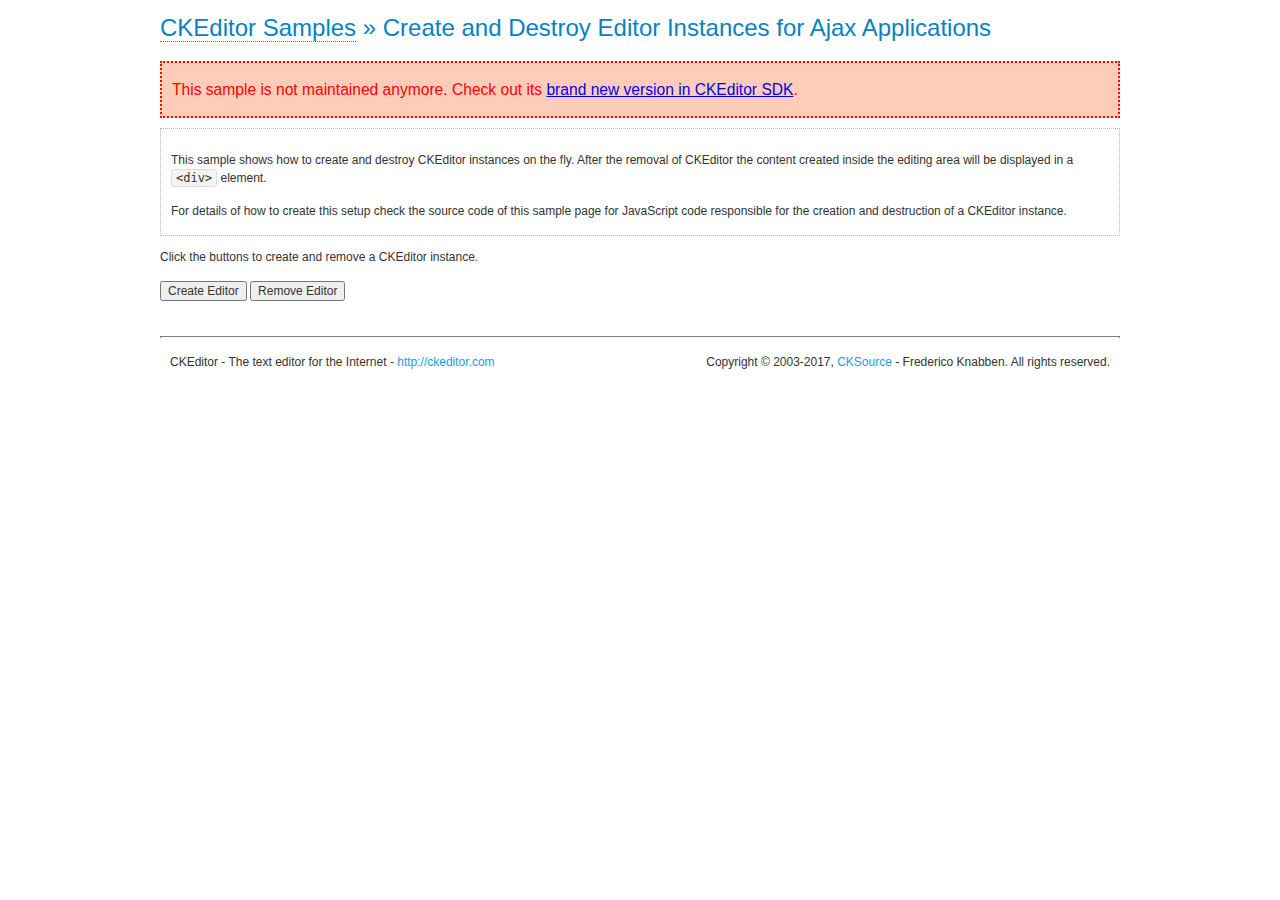
<file: Front/js/ckeditor/samples/old/ajax.html>
<!DOCTYPE html>
<!--
Copyright (c) 2003-2017, CKSource - Frederico Knabben. All rights reserved.
For licensing, see LICENSE.md or http://ckeditor.com/license
-->
<html>
<head>
	<meta charset="utf-8">
	<title>Ajax &mdash; CKEditor Sample</title>
	<script src="../../ckeditor.js"></script>
	<link rel="stylesheet" href="sample.css">
	<script>

		var editor, html = '';

		function createEditor() {
			if ( editor )
				return;

			// Create a new editor inside the <div id="editor">, setting its value to html
			var config = {};
			editor = CKEDITOR.appendTo( 'editor', config, html );
		}

		function removeEditor() {
			if ( !editor )
				return;

			// Retrieve the editor contents. In an Ajax application, this data would be
			// sent to the server or used in any other way.
			document.getElementById( 'editorcontents' ).innerHTML = html = editor.getData();
			document.getElementById( 'contents' ).style.display = '';

			// Destroy the editor.
			editor.destroy();
			editor = null;
		}

	</script>
</head>
<body>
	<h1 class="samples">
		<a href="index.html">CKEditor Samples</a> &raquo; Create and Destroy Editor Instances for Ajax Applications
	</h1>
	<div class="warning deprecated">
		This sample is not maintained anymore. Check out its <a href="http://sdk.ckeditor.com/samples/saveajax.html">brand new version in CKEditor SDK</a>.
	</div>
	<div class="description">
		<p>
			This sample shows how to create and destroy CKEditor instances on the fly. After the removal of CKEditor the content created inside the editing
			area will be displayed in a <code>&lt;div&gt;</code> element.
		</p>
		<p>
			For details of how to create this setup check the source code of this sample page
			for JavaScript code responsible for the creation and destruction of a CKEditor instance.
		</p>
	</div>
	<p>Click the buttons to create and remove a CKEditor instance.</p>
	<p>
		<input onclick="createEditor();" type="button" value="Create Editor">
		<input onclick="removeEditor();" type="button" value="Remove Editor">
	</p>
	<!-- This div will hold the editor. -->
	<div id="editor">
	</div>
	<div id="contents" style="display: none">
		<p>
			Edited Contents:
		</p>
		<!-- This div will be used to display the editor contents. -->
		<div id="editorcontents">
		</div>
	</div>
	<div id="footer">
		<hr>
		<p>
			CKEditor - The text editor for the Internet - <a class="samples" href="http://ckeditor.com/">http://ckeditor.com</a>
		</p>
		<p id="copy">
			Copyright &copy; 2003-2017, <a class="samples" href="http://cksource.com/">CKSource</a> - Frederico
			Knabben. All rights reserved.
		</p>
	</div>
</body>
</html>
</file>
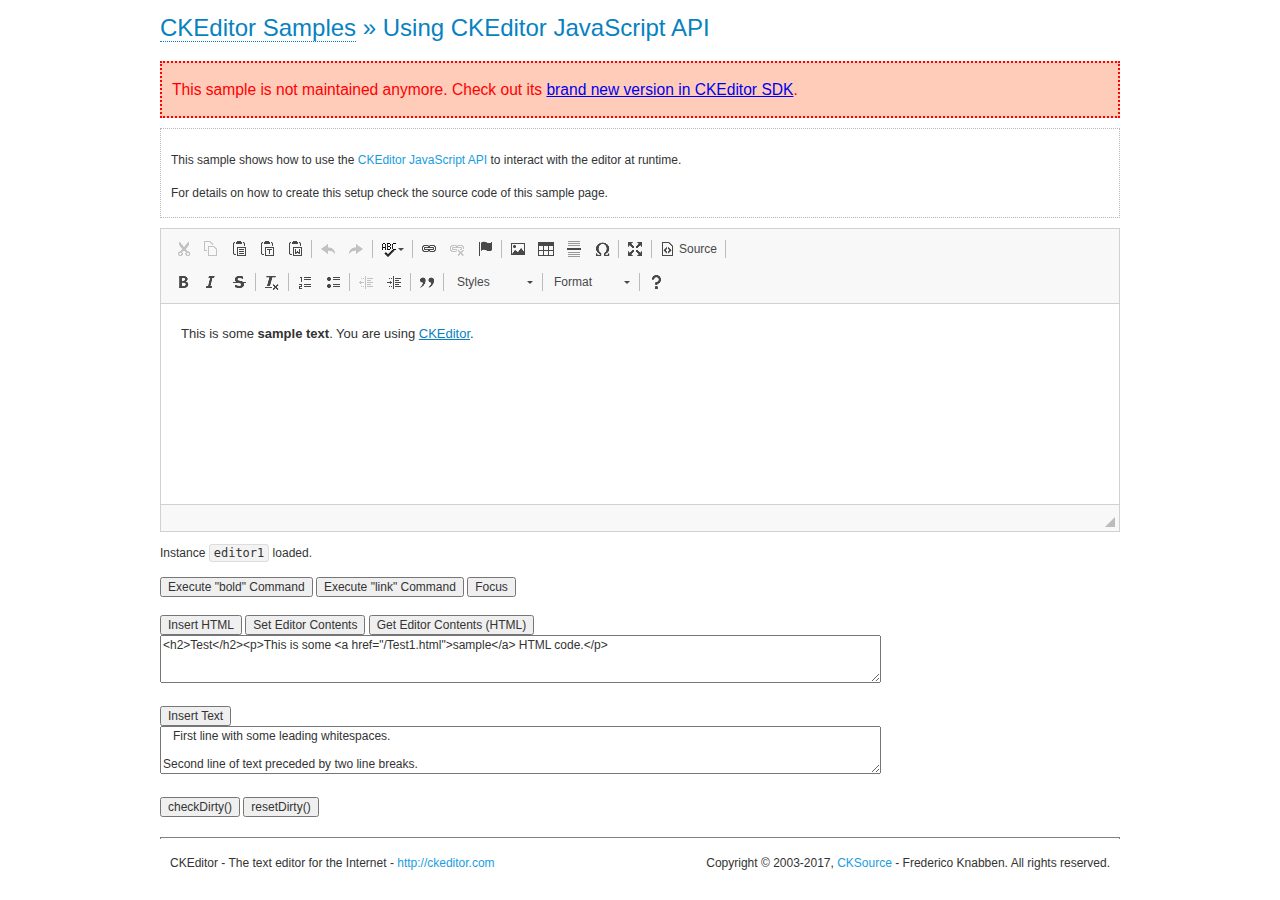
<file: Front/js/ckeditor/samples/old/api.html>
<!DOCTYPE html>
<!--
Copyright (c) 2003-2017, CKSource - Frederico Knabben. All rights reserved.
For licensing, see LICENSE.md or http://ckeditor.com/license
-->
<html>
<head>
	<meta charset="utf-8">
	<title>API Usage &mdash; CKEditor Sample</title>
	<script src="../../ckeditor.js"></script>
	<link href="sample.css" rel="stylesheet">
	<script>

// The instanceReady event is fired, when an instance of CKEditor has finished
// its initialization.
CKEDITOR.on( 'instanceReady', function( ev ) {
	// Show the editor name and description in the browser status bar.
	document.getElementById( 'eMessage' ).innerHTML = 'Instance <code>' + ev.editor.name + '<\/code> loaded.';

	// Show this sample buttons.
	document.getElementById( 'eButtons' ).style.display = 'block';
});

function InsertHTML() {
	// Get the editor instance that we want to interact with.
	var editor = CKEDITOR.instances.editor1;
	var value = document.getElementById( 'htmlArea' ).value;

	// Check the active editing mode.
	if ( editor.mode == 'wysiwyg' )
	{
		// Insert HTML code.
		// http://docs.ckeditor.com/#!/api/CKEDITOR.editor-method-insertHtml
		editor.insertHtml( value );
	}
	else
		alert( 'You must be in WYSIWYG mode!' );
}

function InsertText() {
	// Get the editor instance that we want to interact with.
	var editor = CKEDITOR.instances.editor1;
	var value = document.getElementById( 'txtArea' ).value;

	// Check the active editing mode.
	if ( editor.mode == 'wysiwyg' )
	{
		// Insert as plain text.
		// http://docs.ckeditor.com/#!/api/CKEDITOR.editor-method-insertText
		editor.insertText( value );
	}
	else
		alert( 'You must be in WYSIWYG mode!' );
}

function SetContents() {
	// Get the editor instance that we want to interact with.
	var editor = CKEDITOR.instances.editor1;
	var value = document.getElementById( 'htmlArea' ).value;

	// Set editor contents (replace current contents).
	// http://docs.ckeditor.com/#!/api/CKEDITOR.editor-method-setData
	editor.setData( value );
}

function GetContents() {
	// Get the editor instance that you want to interact with.
	var editor = CKEDITOR.instances.editor1;

	// Get editor contents
	// http://docs.ckeditor.com/#!/api/CKEDITOR.editor-method-getData
	alert( editor.getData() );
}

function ExecuteCommand( commandName ) {
	// Get the editor instance that we want to interact with.
	var editor = CKEDITOR.instances.editor1;

	// Check the active editing mode.
	if ( editor.mode == 'wysiwyg' )
	{
		// Execute the command.
		// http://docs.ckeditor.com/#!/api/CKEDITOR.editor-method-execCommand
		editor.execCommand( commandName );
	}
	else
		alert( 'You must be in WYSIWYG mode!' );
}

function CheckDirty() {
	// Get the editor instance that we want to interact with.
	var editor = CKEDITOR.instances.editor1;
	// Checks whether the current editor contents present changes when compared
	// to the contents loaded into the editor at startup
	// http://docs.ckeditor.com/#!/api/CKEDITOR.editor-method-checkDirty
	alert( editor.checkDirty() );
}

function ResetDirty() {
	// Get the editor instance that we want to interact with.
	var editor = CKEDITOR.instances.editor1;
	// Resets the "dirty state" of the editor (see CheckDirty())
	// http://docs.ckeditor.com/#!/api/CKEDITOR.editor-method-resetDirty
	editor.resetDirty();
	alert( 'The "IsDirty" status has been reset' );
}

function Focus() {
	CKEDITOR.instances.editor1.focus();
}

function onFocus() {
	document.getElementById( 'eMessage' ).innerHTML = '<b>' + this.name + ' is focused </b>';
}

function onBlur() {
	document.getElementById( 'eMessage' ).innerHTML = this.name + ' lost focus';
}

	</script>

</head>
<body>
	<h1 class="samples">
		<a href="index.html">CKEditor Samples</a> &raquo; Using CKEditor JavaScript API
	</h1>
	<div class="warning deprecated">
		This sample is not maintained anymore. Check out its <a href="http://sdk.ckeditor.com/samples/api.html">brand new version in CKEditor SDK</a>.
	</div>
	<div class="description">
	<p>
		This sample shows how to use the
		<a class="samples" href="http://docs.ckeditor.com/#!/api/CKEDITOR.editor">CKEditor JavaScript API</a>
		to interact with the editor at runtime.
	</p>
	<p>
		For details on how to create this setup check the source code of this sample page.
	</p>
	</div>

	<!-- This <div> holds alert messages to be display in the sample page. -->
	<div id="alerts">
		<noscript>
			<p>
				<strong>CKEditor requires JavaScript to run</strong>. In a browser with no JavaScript
				support, like yours, you should still see the contents (HTML data) and you should
				be able to edit it normally, without a rich editor interface.
			</p>
		</noscript>
	</div>
	<form action="../../../samples/sample_posteddata.php" method="post">
		<textarea cols="100" id="editor1" name="editor1" rows="10">&lt;p&gt;This is some &lt;strong&gt;sample text&lt;/strong&gt;. You are using &lt;a href="http://ckeditor.com/"&gt;CKEditor&lt;/a&gt;.&lt;/p&gt;</textarea>

		<script>
			// Replace the <textarea id="editor1"> with an CKEditor instance.
			CKEDITOR.replace( 'editor1', {
				on: {
					focus: onFocus,
					blur: onBlur,

					// Check for availability of corresponding plugins.
					pluginsLoaded: function( evt ) {
						var doc = CKEDITOR.document, ed = evt.editor;
						if ( !ed.getCommand( 'bold' ) )
							doc.getById( 'exec-bold' ).hide();
						if ( !ed.getCommand( 'link' ) )
							doc.getById( 'exec-link' ).hide();
					}
				}
			});
		</script>

		<p id="eMessage">
		</p>

		<div id="eButtons" style="display: none">
			<input id="exec-bold" onclick="ExecuteCommand('bold');" type="button" value="Execute &quot;bold&quot; Command">
			<input id="exec-link" onclick="ExecuteCommand('link');" type="button" value="Execute &quot;link&quot; Command">
			<input onclick="Focus();" type="button" value="Focus">
			<br><br>
			<input onclick="InsertHTML();" type="button" value="Insert HTML">
			<input onclick="SetContents();" type="button" value="Set Editor Contents">
			<input onclick="GetContents();" type="button" value="Get Editor Contents (HTML)">
			<br>
			<textarea cols="100" id="htmlArea" rows="3">&lt;h2&gt;Test&lt;/h2&gt;&lt;p&gt;This is some &lt;a href="/Test1.html"&gt;sample&lt;/a&gt; HTML code.&lt;/p&gt;</textarea>
			<br>
			<br>
			<input onclick="InsertText();" type="button" value="Insert Text">
			<br>
			<textarea cols="100" id="txtArea" rows="3">   First line with some leading whitespaces.

Second line of text preceded by two line breaks.</textarea>
			<br>
			<br>
			<input onclick="CheckDirty();" type="button" value="checkDirty()">
			<input onclick="ResetDirty();" type="button" value="resetDirty()">
		</div>
	</form>
	<div id="footer">
		<hr>
		<p>
			CKEditor - The text editor for the Internet - <a class="samples" href="http://ckeditor.com/">http://ckeditor.com</a>
		</p>
		<p id="copy">
			Copyright &copy; 2003-2017, <a class="samples" href="http://cksource.com/">CKSource</a> - Frederico
			Knabben. All rights reserved.
		</p>
	</div>
</body>
</html>
</file>
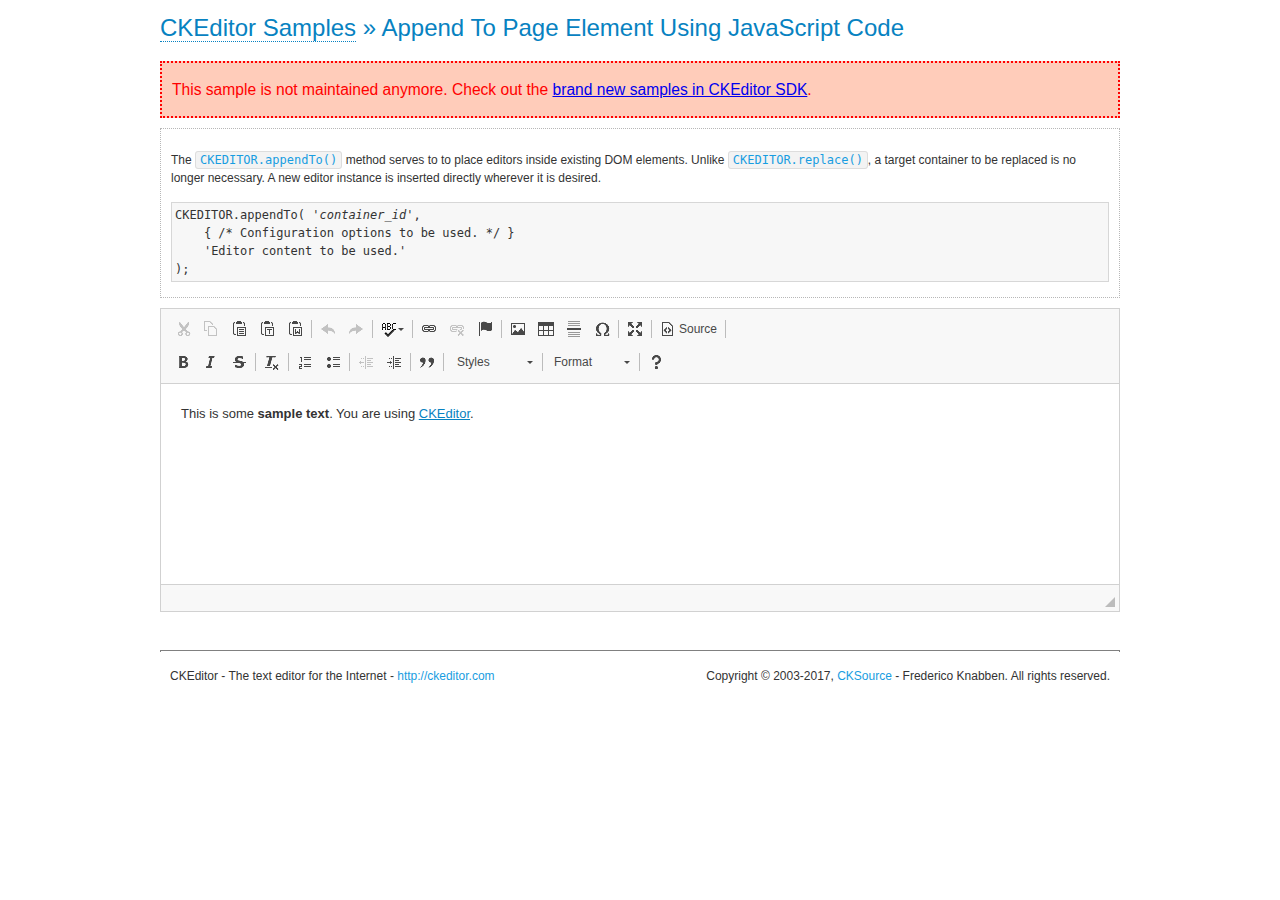
<file: Front/js/ckeditor/samples/old/appendto.html>
<!DOCTYPE html>
<!--
Copyright (c) 2003-2017, CKSource - Frederico Knabben. All rights reserved.
For licensing, see LICENSE.md or http://ckeditor.com/license
-->
<html>
<head>
	<meta charset="utf-8">
	<title>Append To Page Element Using JavaScript Code &mdash; CKEditor Sample</title>
	<script src="../../ckeditor.js"></script>
	<link rel="stylesheet" href="sample.css">
</head>
<body>
	<h1 class="samples">
		<a href="index.html">CKEditor Samples</a> &raquo; Append To Page Element Using JavaScript Code
	</h1>
	<div class="warning deprecated">
		This sample is not maintained anymore. Check out the <a href="http://sdk.ckeditor.com/">brand new samples in CKEditor SDK</a>.
	</div>
	<div id="section1">
		<div class="description">
			<p>
				The <code><a class="samples" href="http://docs.ckeditor.com/#!/api/CKEDITOR-method-appendTo">CKEDITOR.appendTo()</a></code> method serves to to place editors inside existing DOM elements. Unlike <code><a class="samples" href="http://docs.ckeditor.com/#!/api/CKEDITOR-method-replace">CKEDITOR.replace()</a></code>,
				a target container to be replaced is no longer necessary. A new editor
				instance is inserted directly wherever it is desired.
			</p>
<pre class="samples">CKEDITOR.appendTo( '<em>container_id</em>',
	{ /* Configuration options to be used. */ }
	'Editor content to be used.'
);</pre>
		</div>
		<script>

			// This call can be placed at any point after the
			// DOM element to append CKEditor to or inside the <head><script>
			// in a window.onload event handler.

			// Append a CKEditor instance using the default configuration and the
			// provided content to the <div> element of ID "section1".
			CKEDITOR.appendTo( 'section1',
				null,
				'<p>This is some <strong>sample text</strong>. You are using <a href="http://ckeditor.com/">CKEditor</a>.</p>'
			);

		</script>
	</div>
	<br>
	<div id="footer">
		<hr>
		<p>
			CKEditor - The text editor for the Internet - <a class="samples" href="http://ckeditor.com/">http://ckeditor.com</a>
		</p>
		<p id="copy">
			Copyright &copy; 2003-2017, <a class="samples" href="http://cksource.com/">CKSource</a> - Frederico
			Knabben. All rights reserved.
		</p>
	</div>
</body>
</html>
</file>
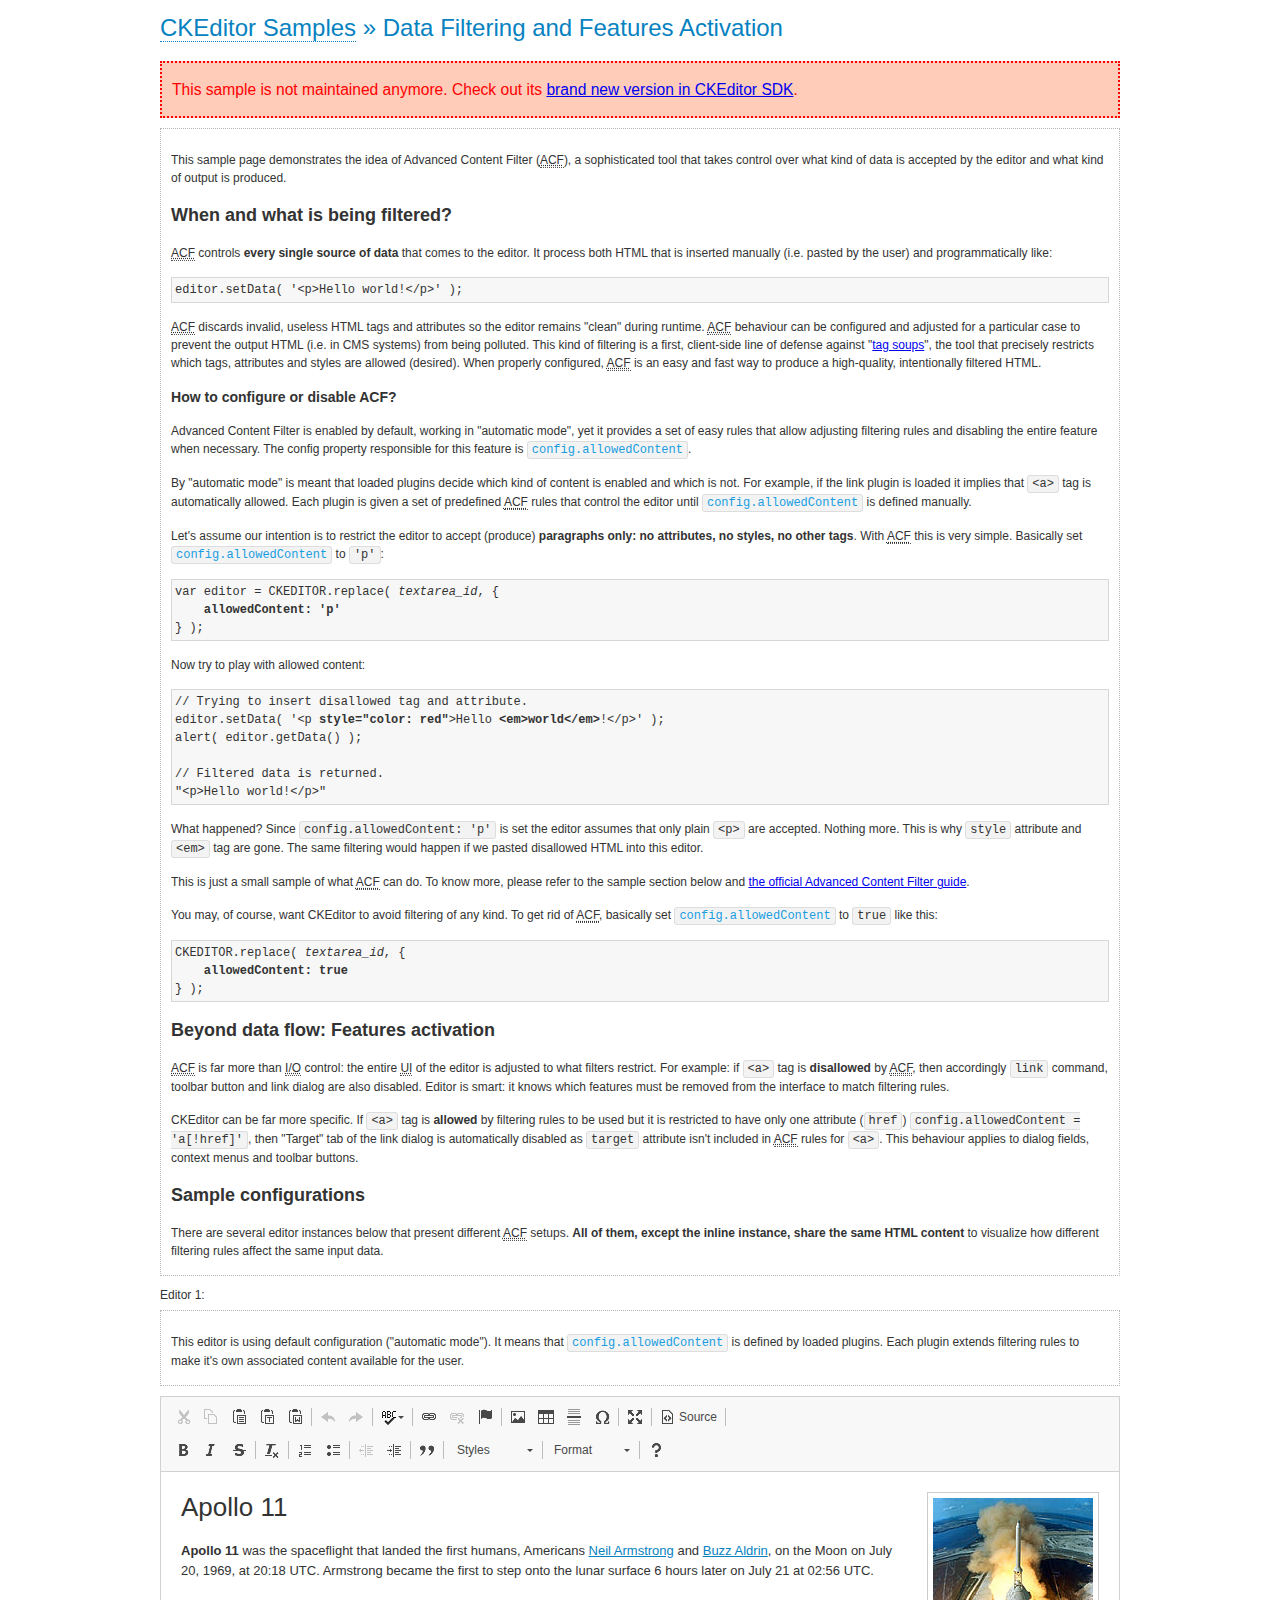
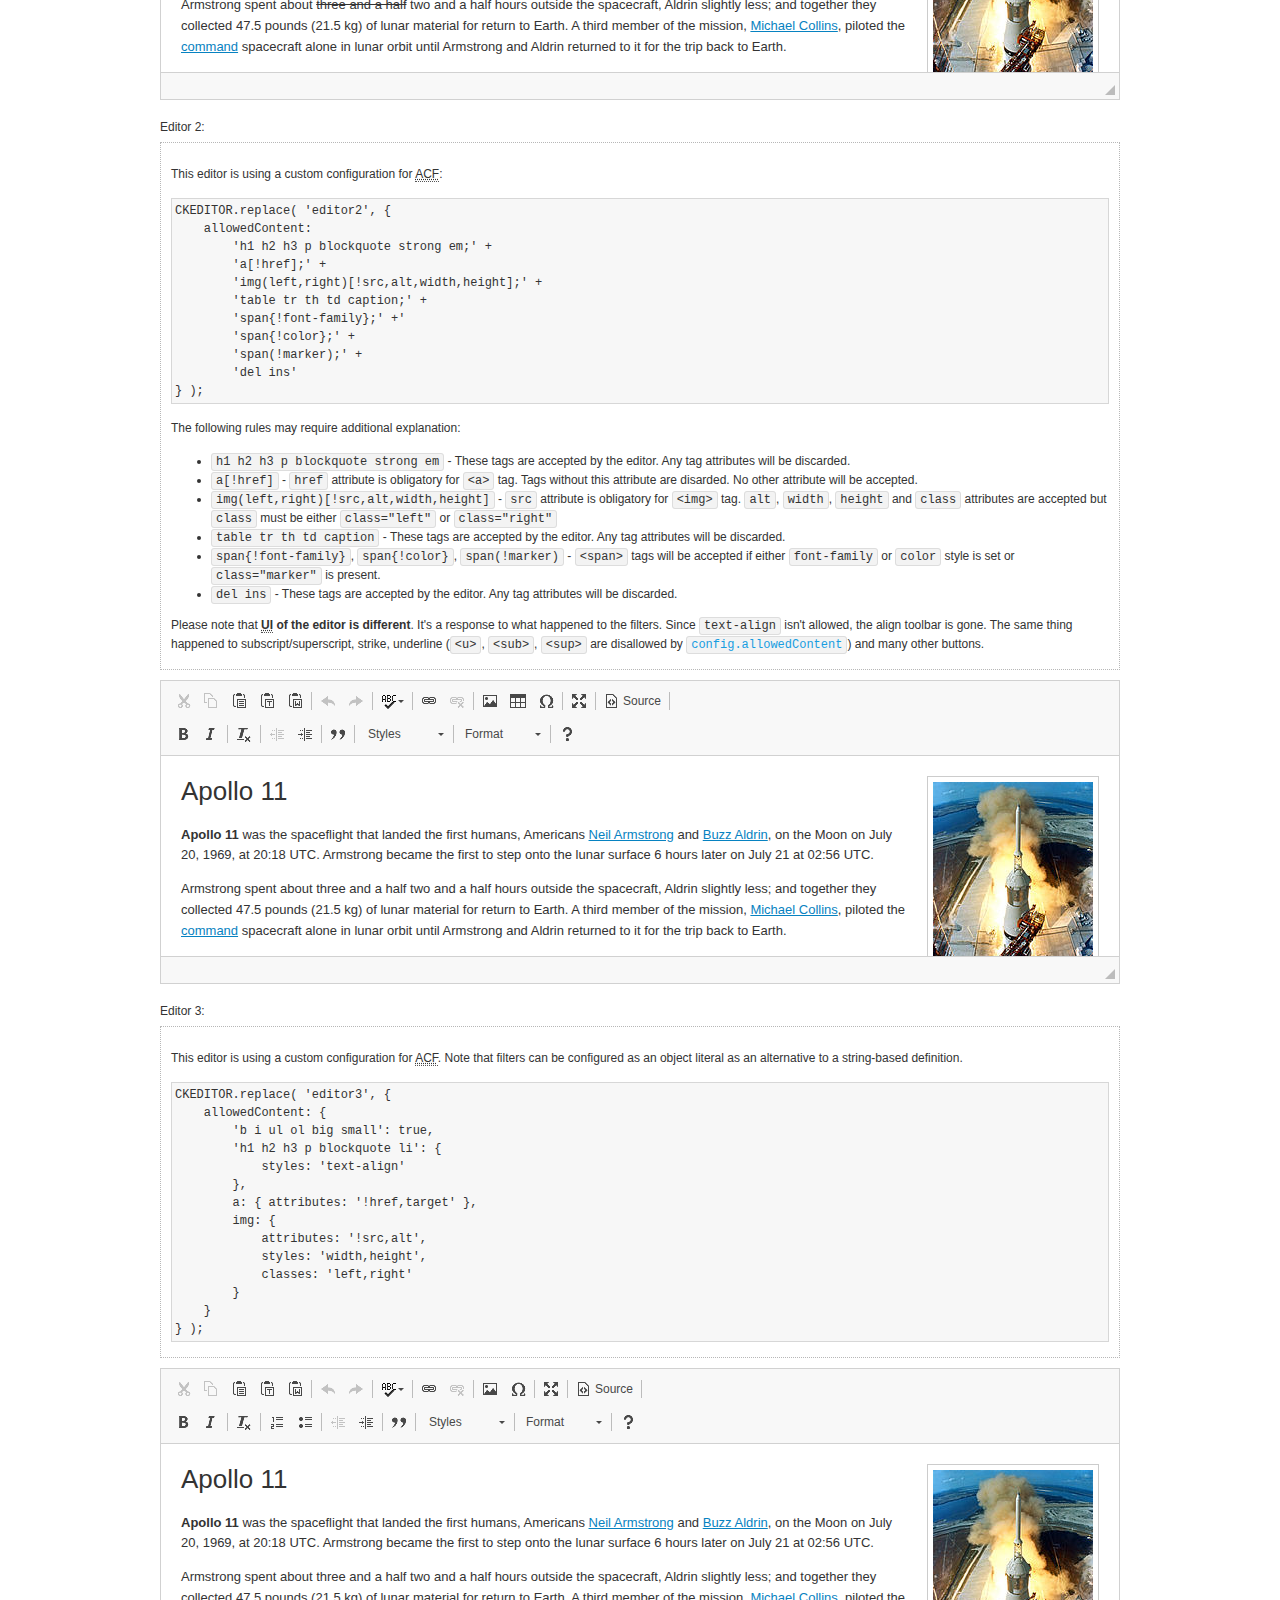
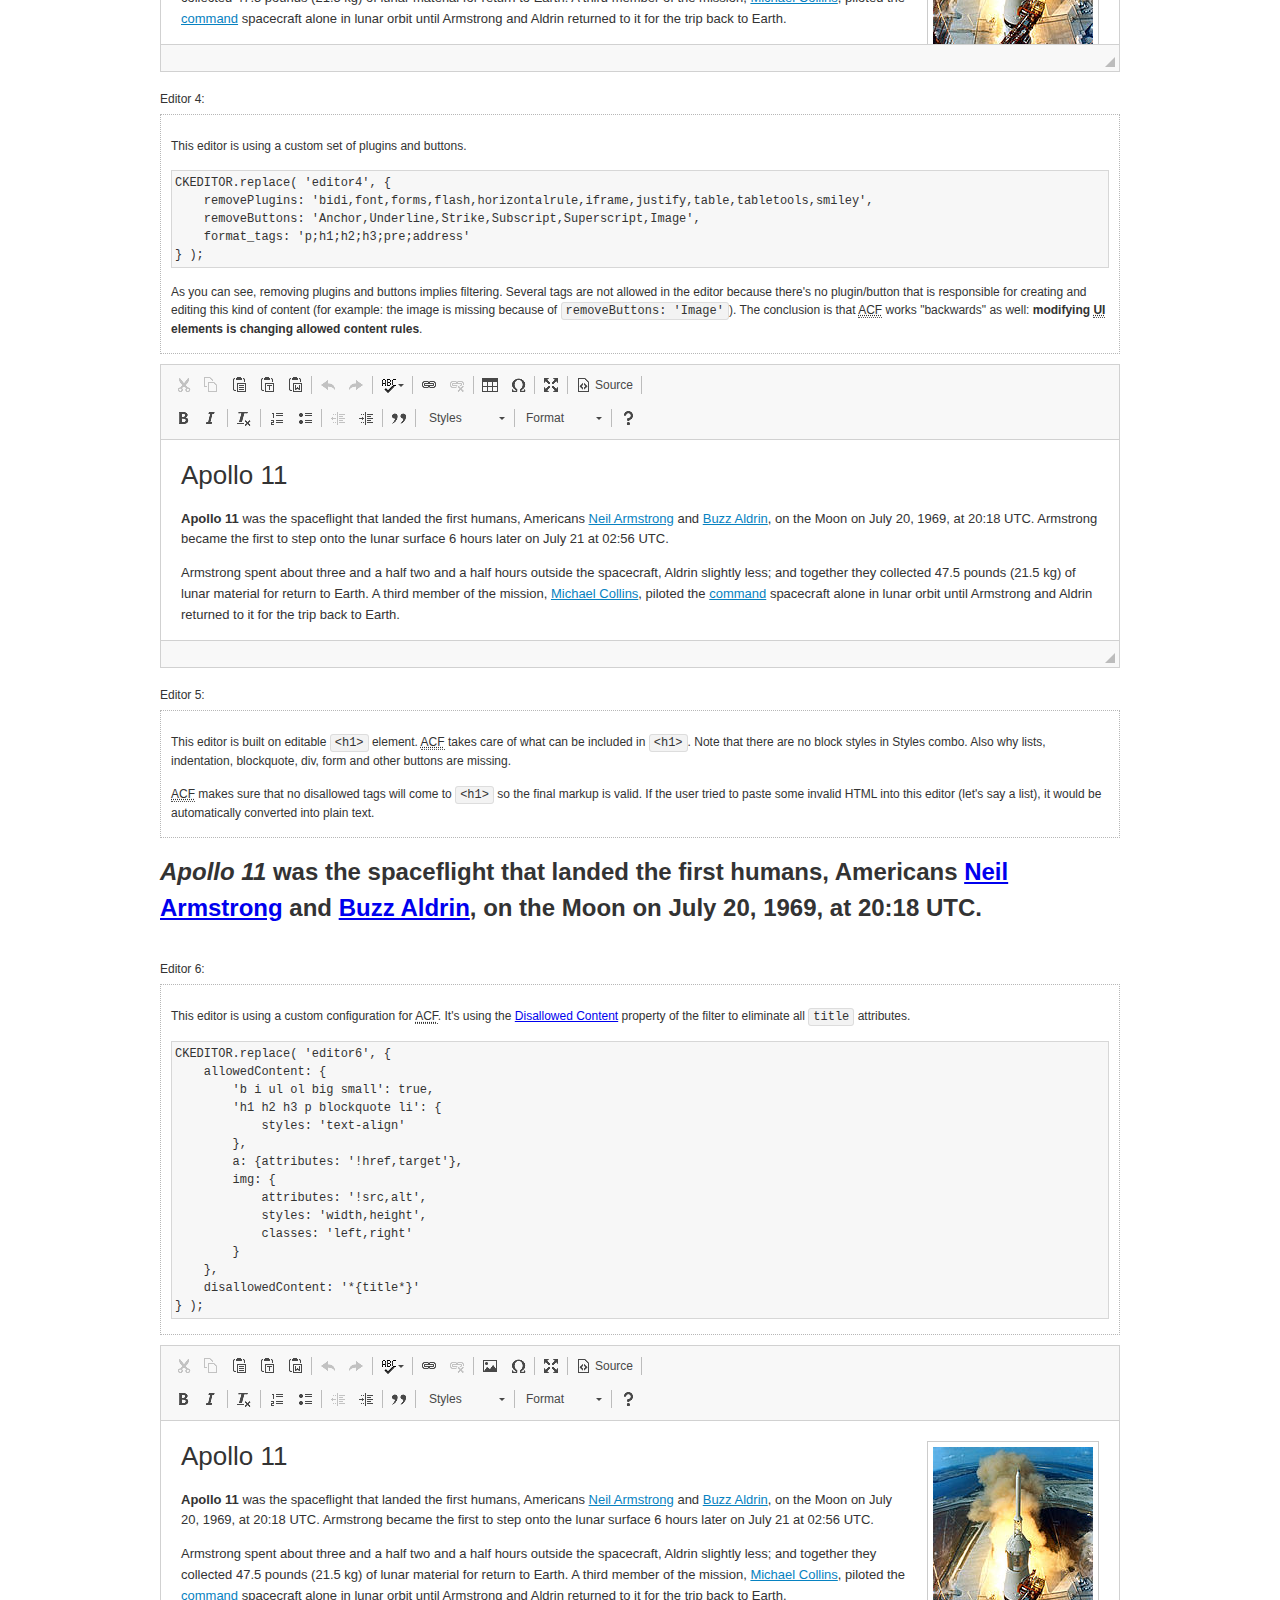
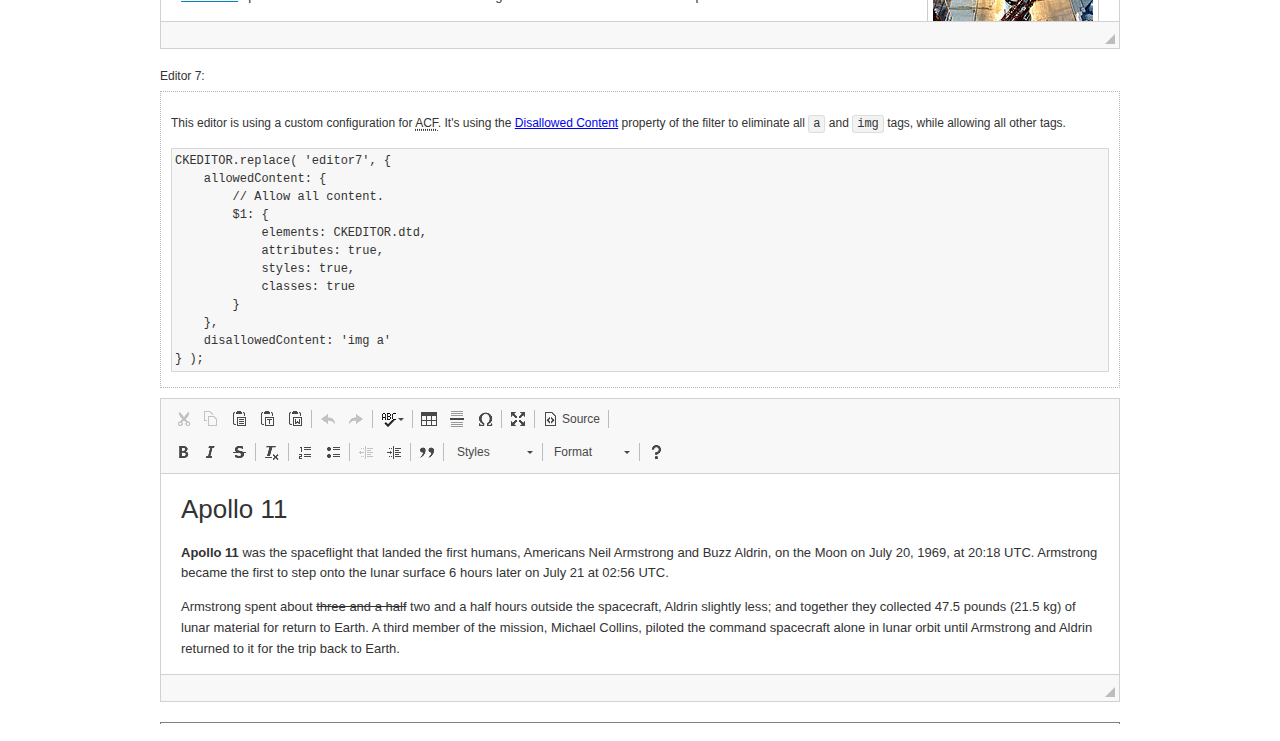
<file: Front/js/ckeditor/samples/old/datafiltering.html>
<!DOCTYPE html>
<!--
Copyright (c) 2003-2017, CKSource - Frederico Knabben. All rights reserved.
For licensing, see LICENSE.md or http://ckeditor.com/license
-->
<html>
<head>
	<meta charset="utf-8">
	<title>Data Filtering &mdash; CKEditor Sample</title>
	<script src="../../ckeditor.js"></script>
	<link rel="stylesheet" href="sample.css">
	<script>
		// Remove advanced tabs for all editors.
		CKEDITOR.config.removeDialogTabs = 'image:advanced;link:advanced;flash:advanced;creatediv:advanced;editdiv:advanced';
	</script>
</head>
<body>
	<h1 class="samples">
		<a href="index.html">CKEditor Samples</a> &raquo; Data Filtering and Features Activation
	</h1>
	<div class="warning deprecated">
		This sample is not maintained anymore. Check out its <a href="http://sdk.ckeditor.com/samples/acf.html">brand new version in CKEditor SDK</a>.
	</div>
	<div class="description">
		<p>
			This sample page demonstrates the idea of Advanced Content Filter
			(<abbr title="Advanced Content Filter">ACF</abbr>), a sophisticated
			tool that takes control over what kind of data is accepted by the editor and what
			kind of output is produced.
		</p>
		<h2>When and what is being filtered?</h2>
		<p>
			<abbr title="Advanced Content Filter">ACF</abbr> controls
			<strong>every single source of data</strong> that comes to the editor.
			It process both HTML that is inserted manually (i.e. pasted by the user)
			and programmatically like:
		</p>
<pre class="samples">
editor.setData( '&lt;p&gt;Hello world!&lt;/p&gt;' );
</pre>
		<p>
			<abbr title="Advanced Content Filter">ACF</abbr> discards invalid,
			useless HTML tags and attributes so the editor remains "clean" during
			runtime. <abbr title="Advanced Content Filter">ACF</abbr> behaviour
			can be configured and adjusted for a particular case to prevent the
			output HTML (i.e. in CMS systems) from being polluted.

			This kind of filtering is a first, client-side line of defense
			against "<a href="http://en.wikipedia.org/wiki/Tag_soup">tag soups</a>",
			the tool that precisely restricts which tags, attributes and styles
			are allowed (desired). When properly configured, <abbr title="Advanced Content Filter">ACF</abbr>
			is an easy and fast way to produce a high-quality, intentionally filtered HTML.
		</p>

		<h3>How to configure or disable ACF?</h3>
		<p>
			Advanced Content Filter is enabled by default, working in "automatic mode", yet
			it provides a set of easy rules that allow adjusting filtering rules
			and disabling the entire feature when necessary. The config property
			responsible for this feature is <code><a class="samples"
			href="http://docs.ckeditor.com/#!/api/CKEDITOR.config-cfg-allowedContent">config.allowedContent</a></code>.
		</p>
		<p>
			By "automatic mode" is meant that loaded plugins decide which kind
			of content is enabled and which is not. For example, if the link
			plugin is loaded it implies that <code>&lt;a&gt;</code> tag is
			automatically allowed. Each plugin is given a set
			of predefined <abbr title="Advanced Content Filter">ACF</abbr> rules
			that control the editor until <code><a class="samples"
			href="http://docs.ckeditor.com/#!/api/CKEDITOR.config-cfg-allowedContent">
			config.allowedContent</a></code>
			is defined manually.
		</p>
		<p>
			Let's assume our intention is to restrict the editor to accept (produce) <strong>paragraphs
			only: no attributes, no styles, no other tags</strong>.
			With <abbr title="Advanced Content Filter">ACF</abbr>
			this is very simple. Basically set <code><a class="samples"
			href="http://docs.ckeditor.com/#!/api/CKEDITOR.config-cfg-allowedContent">
			config.allowedContent</a></code> to <code>'p'</code>:
		</p>
<pre class="samples">
var editor = CKEDITOR.replace( <em>textarea_id</em>, {
	<strong>allowedContent: 'p'</strong>
} );
</pre>
		<p>
			Now try to play with allowed content:
		</p>
<pre class="samples">
// Trying to insert disallowed tag and attribute.
editor.setData( '&lt;p <strong>style="color: red"</strong>&gt;Hello <strong>&lt;em&gt;world&lt;/em&gt;</strong>!&lt;/p&gt;' );
alert( editor.getData() );

// Filtered data is returned.
"&lt;p&gt;Hello world!&lt;/p&gt;"
</pre>
		<p>
			What happened? Since <code>config.allowedContent: 'p'</code> is set the editor assumes
			that only plain <code>&lt;p&gt;</code> are accepted. Nothing more. This is why
			<code>style</code> attribute and <code>&lt;em&gt;</code> tag are gone. The same
			filtering would happen if we pasted disallowed HTML into this editor.
		</p>
		<p>
			This is just a small sample of what <abbr title="Advanced Content Filter">ACF</abbr>
			can do. To know more, please refer to the sample section below and
			<a href="http://docs.ckeditor.com/#!/guide/dev_advanced_content_filter">the official Advanced Content Filter guide</a>.
		</p>
		<p>
			You may, of course, want CKEditor to avoid filtering of any kind.
			To get rid of <abbr title="Advanced Content Filter">ACF</abbr>,
			basically set <code><a class="samples"
			href="http://docs.ckeditor.com/#!/api/CKEDITOR.config-cfg-allowedContent">
			config.allowedContent</a></code> to <code>true</code> like this:
		</p>
<pre class="samples">
CKEDITOR.replace( <em>textarea_id</em>, {
	<strong>allowedContent: true</strong>
} );
</pre>

		<h2>Beyond data flow: Features activation</h2>
		<p>
			<abbr title="Advanced Content Filter">ACF</abbr> is far more than
			<abbr title="Input/Output">I/O</abbr> control: the entire
			<abbr title="User Interface">UI</abbr> of the editor is adjusted to what
			filters restrict. For example: if <code>&lt;a&gt;</code> tag is
			<strong>disallowed</strong>
			by <abbr title="Advanced Content Filter">ACF</abbr>,
			then accordingly <code>link</code> command, toolbar button and link dialog
			are also disabled. Editor is smart: it knows which features must be
			removed from the interface to match filtering rules.
		</p>
		<p>
			CKEditor can be far more specific. If <code>&lt;a&gt;</code> tag is
			<strong>allowed</strong> by filtering rules to be used but it is restricted
			to have only one attribute (<code>href</code>)
			<code>config.allowedContent = 'a[!href]'</code>, then
			"Target" tab of the link dialog is automatically disabled as <code>target</code>
			attribute isn't included in <abbr title="Advanced Content Filter">ACF</abbr> rules
			for <code>&lt;a&gt;</code>. This behaviour applies to dialog fields, context
			menus and toolbar buttons.
		</p>

		<h2>Sample configurations</h2>
		<p>
			There are several editor instances below that present different
			<abbr title="Advanced Content Filter">ACF</abbr> setups. <strong>All of them,
			except the inline instance, share the same HTML content</strong> to visualize
			how different filtering rules affect the same input data.
		</p>
	</div>

	<div>
		<label for="editor1">
			Editor 1:
		</label>
		<div class="description">
			<p>
				This editor is using default configuration ("automatic mode"). It means that
				<code><a class="samples"
				href="http://docs.ckeditor.com/#!/api/CKEDITOR.config-cfg-allowedContent">
				config.allowedContent</a></code> is defined by loaded plugins.
				Each plugin extends filtering rules to make it's own associated content
				available for the user.
			</p>
		</div>
		<textarea cols="80" id="editor1" name="editor1" rows="10">
			&lt;h1&gt;&lt;img alt=&quot;Saturn V carrying Apollo 11&quot; class=&quot;right&quot; src=&quot;assets/sample.jpg&quot;/&gt; Apollo 11&lt;/h1&gt; &lt;p&gt;&lt;b&gt;Apollo 11&lt;/b&gt; was the spaceflight that landed the first humans, Americans &lt;a href=&quot;http://en.wikipedia.org/wiki/Neil_Armstrong&quot; title=&quot;Neil Armstrong&quot;&gt;Neil Armstrong&lt;/a&gt; and &lt;a href=&quot;http://en.wikipedia.org/wiki/Buzz_Aldrin&quot; title=&quot;Buzz Aldrin&quot;&gt;Buzz Aldrin&lt;/a&gt;, on the Moon on July 20, 1969, at 20:18 UTC. Armstrong became the first to step onto the lunar surface 6 hours later on July 21 at 02:56 UTC.&lt;/p&gt; &lt;p&gt;Armstrong spent about &lt;s&gt;three and a half&lt;/s&gt; two and a half hours outside the spacecraft, Aldrin slightly less; and together they collected 47.5 pounds (21.5&amp;nbsp;kg) of lunar material for return to Earth. A third member of the mission, &lt;a href=&quot;http://en.wikipedia.org/wiki/Michael_Collins_(astronaut)&quot; title=&quot;Michael Collins (astronaut)&quot;&gt;Michael Collins&lt;/a&gt;, piloted the &lt;a href=&quot;http://en.wikipedia.org/wiki/Apollo_Command/Service_Module&quot; title=&quot;Apollo Command/Service Module&quot;&gt;command&lt;/a&gt; spacecraft alone in lunar orbit until Armstrong and Aldrin returned to it for the trip back to Earth.&lt;/p&gt; &lt;h2&gt;Broadcasting and &lt;em&gt;quotes&lt;/em&gt; &lt;a id=&quot;quotes&quot; name=&quot;quotes&quot;&gt;&lt;/a&gt;&lt;/h2&gt; &lt;p&gt;Broadcast on live TV to a world-wide audience, Armstrong stepped onto the lunar surface and described the event as:&lt;/p&gt; &lt;blockquote&gt;&lt;p&gt;One small step for [a] man, one giant leap for mankind.&lt;/p&gt;&lt;/blockquote&gt; &lt;p&gt;Apollo 11 effectively ended the &lt;a href=&quot;http://en.wikipedia.org/wiki/Space_Race&quot; title=&quot;Space Race&quot;&gt;Space Race&lt;/a&gt; and fulfilled a national goal proposed in 1961 by the late U.S. President &lt;a href=&quot;http://en.wikipedia.org/wiki/John_F._Kennedy&quot; title=&quot;John F. Kennedy&quot;&gt;John F. Kennedy&lt;/a&gt; in a speech before the United States Congress:&lt;/p&gt; &lt;blockquote&gt;&lt;p&gt;[...] before this decade is out, of landing a man on the Moon and returning him safely to the Earth.&lt;/p&gt;&lt;/blockquote&gt; &lt;h2&gt;Technical details &lt;a id=&quot;tech-details&quot; name=&quot;tech-details&quot;&gt;&lt;/a&gt;&lt;/h2&gt; &lt;table align=&quot;right&quot; border=&quot;1&quot; bordercolor=&quot;#ccc&quot; cellpadding=&quot;5&quot; cellspacing=&quot;0&quot; style=&quot;border-collapse:collapse;margin:10px 0 10px 15px;&quot;&gt; &lt;caption&gt;&lt;strong&gt;Mission crew&lt;/strong&gt;&lt;/caption&gt; &lt;thead&gt; &lt;tr&gt; &lt;th scope=&quot;col&quot;&gt;Position&lt;/th&gt; &lt;th scope=&quot;col&quot;&gt;Astronaut&lt;/th&gt; &lt;/tr&gt; &lt;/thead&gt; &lt;tbody&gt; &lt;tr&gt; &lt;td&gt;Commander&lt;/td&gt; &lt;td&gt;Neil A. Armstrong&lt;/td&gt; &lt;/tr&gt; &lt;tr&gt; &lt;td&gt;Command Module Pilot&lt;/td&gt; &lt;td&gt;Michael Collins&lt;/td&gt; &lt;/tr&gt; &lt;tr&gt; &lt;td&gt;Lunar Module Pilot&lt;/td&gt; &lt;td&gt;Edwin &amp;quot;Buzz&amp;quot; E. Aldrin, Jr.&lt;/td&gt; &lt;/tr&gt; &lt;/tbody&gt; &lt;/table&gt; &lt;p&gt;Launched by a &lt;strong&gt;Saturn V&lt;/strong&gt; rocket from &lt;a href=&quot;http://en.wikipedia.org/wiki/Kennedy_Space_Center&quot; title=&quot;Kennedy Space Center&quot;&gt;Kennedy Space Center&lt;/a&gt; in Merritt Island, Florida on July 16, Apollo 11 was the fifth manned mission of &lt;a href=&quot;http://en.wikipedia.org/wiki/NASA&quot; title=&quot;NASA&quot;&gt;NASA&lt;/a&gt;&amp;#39;s Apollo program. The Apollo spacecraft had three parts:&lt;/p&gt; &lt;ol&gt; &lt;li&gt;&lt;strong&gt;Command Module&lt;/strong&gt; with a cabin for the three astronauts which was the only part which landed back on Earth&lt;/li&gt; &lt;li&gt;&lt;strong&gt;Service Module&lt;/strong&gt; which supported the Command Module with propulsion, electrical power, oxygen and water&lt;/li&gt; &lt;li&gt;&lt;strong&gt;Lunar Module&lt;/strong&gt; for landing on the Moon.&lt;/li&gt; &lt;/ol&gt; &lt;p&gt;After being sent to the Moon by the Saturn V&amp;#39;s upper stage, the astronauts separated the spacecraft from it and travelled for three days until they entered into lunar orbit. Armstrong and Aldrin then moved into the Lunar Module and landed in the &lt;a href=&quot;http://en.wikipedia.org/wiki/Mare_Tranquillitatis&quot; title=&quot;Mare Tranquillitatis&quot;&gt;Sea of Tranquility&lt;/a&gt;. They stayed a total of about 21 and a half hours on the lunar surface. After lifting off in the upper part of the Lunar Module and rejoining Collins in the Command Module, they returned to Earth and landed in the &lt;a href=&quot;http://en.wikipedia.org/wiki/Pacific_Ocean&quot; title=&quot;Pacific Ocean&quot;&gt;Pacific Ocean&lt;/a&gt; on July 24.&lt;/p&gt; &lt;hr/&gt; &lt;p style=&quot;text-align: right;&quot;&gt;&lt;small&gt;Source: &lt;a href=&quot;http://en.wikipedia.org/wiki/Apollo_11&quot;&gt;Wikipedia.org&lt;/a&gt;&lt;/small&gt;&lt;/p&gt;
		</textarea>

		<script>

			CKEDITOR.replace( 'editor1' );

		</script>
	</div>

	<br>

	<div>
		<label for="editor2">
			Editor 2:
		</label>
		<div class="description">
			<p>
				This editor is using a custom configuration for
				<abbr title="Advanced Content Filter">ACF</abbr>:
			</p>
<pre class="samples">
CKEDITOR.replace( 'editor2', {
	allowedContent:
		'h1 h2 h3 p blockquote strong em;' +
		'a[!href];' +
		'img(left,right)[!src,alt,width,height];' +
		'table tr th td caption;' +
		'span{!font-family};' +'
		'span{!color};' +
		'span(!marker);' +
		'del ins'
} );
</pre>
			<p>
				The following rules may require additional explanation:
			</p>
			<ul>
				<li>
					<code>h1 h2 h3 p blockquote strong em</code> - These tags
					are accepted by the editor. Any tag attributes will be discarded.
				</li>
				<li>
					<code>a[!href]</code> - <code>href</code> attribute is obligatory
					for <code>&lt;a&gt;</code> tag. Tags without this attribute
					are disarded. No other attribute will be accepted.
				</li>
				<li>
					<code>img(left,right)[!src,alt,width,height]</code> - <code>src</code>
					attribute is obligatory for <code>&lt;img&gt;</code> tag.
					<code>alt</code>, <code>width</code>, <code>height</code>
					and <code>class</code> attributes are accepted but
					<code>class</code> must be either <code>class="left"</code>
					or <code>class="right"</code>
				</li>
				<li>
					<code>table tr th td caption</code> - These tags
					are accepted by the editor. Any tag attributes will be discarded.
				</li>
				<li>
					<code>span{!font-family}</code>, <code>span{!color}</code>,
					<code>span(!marker)</code> - <code>&lt;span&gt;</code> tags
					will be accepted if either <code>font-family</code> or
					<code>color</code> style is set or <code>class="marker"</code>
					is present.
				</li>
				<li>
					<code>del ins</code> - These tags
					are accepted by the editor. Any tag attributes will be discarded.
				</li>
			</ul>
			<p>
				Please note that <strong><abbr title="User Interface">UI</abbr> of the
				editor is different</strong>. It's a response to what happened to the filters.
				Since <code>text-align</code> isn't allowed, the align toolbar is gone.
				The same thing happened to subscript/superscript, strike, underline
				(<code>&lt;u&gt;</code>, <code>&lt;sub&gt;</code>, <code>&lt;sup&gt;</code>
				are disallowed by <code><a class="samples"
				href="http://docs.ckeditor.com/#!/api/CKEDITOR.config-cfg-allowedContent">
				config.allowedContent</a></code>) and many other buttons.
			</p>
		</div>
		<textarea cols="80" id="editor2" name="editor2" rows="10">
			&lt;h1&gt;&lt;img alt=&quot;Saturn V carrying Apollo 11&quot; class=&quot;right&quot; src=&quot;assets/sample.jpg&quot;/&gt; Apollo 11&lt;/h1&gt; &lt;p&gt;&lt;b&gt;Apollo 11&lt;/b&gt; was the spaceflight that landed the first humans, Americans &lt;a href=&quot;http://en.wikipedia.org/wiki/Neil_Armstrong&quot; title=&quot;Neil Armstrong&quot;&gt;Neil Armstrong&lt;/a&gt; and &lt;a href=&quot;http://en.wikipedia.org/wiki/Buzz_Aldrin&quot; title=&quot;Buzz Aldrin&quot;&gt;Buzz Aldrin&lt;/a&gt;, on the Moon on July 20, 1969, at 20:18 UTC. Armstrong became the first to step onto the lunar surface 6 hours later on July 21 at 02:56 UTC.&lt;/p&gt; &lt;p&gt;Armstrong spent about &lt;s&gt;three and a half&lt;/s&gt; two and a half hours outside the spacecraft, Aldrin slightly less; and together they collected 47.5 pounds (21.5&amp;nbsp;kg) of lunar material for return to Earth. A third member of the mission, &lt;a href=&quot;http://en.wikipedia.org/wiki/Michael_Collins_(astronaut)&quot; title=&quot;Michael Collins (astronaut)&quot;&gt;Michael Collins&lt;/a&gt;, piloted the &lt;a href=&quot;http://en.wikipedia.org/wiki/Apollo_Command/Service_Module&quot; title=&quot;Apollo Command/Service Module&quot;&gt;command&lt;/a&gt; spacecraft alone in lunar orbit until Armstrong and Aldrin returned to it for the trip back to Earth.&lt;/p&gt; &lt;h2&gt;Broadcasting and &lt;em&gt;quotes&lt;/em&gt; &lt;a id=&quot;quotes&quot; name=&quot;quotes&quot;&gt;&lt;/a&gt;&lt;/h2&gt; &lt;p&gt;Broadcast on live TV to a world-wide audience, Armstrong stepped onto the lunar surface and described the event as:&lt;/p&gt; &lt;blockquote&gt;&lt;p&gt;One small step for [a] man, one giant leap for mankind.&lt;/p&gt;&lt;/blockquote&gt; &lt;p&gt;Apollo 11 effectively ended the &lt;a href=&quot;http://en.wikipedia.org/wiki/Space_Race&quot; title=&quot;Space Race&quot;&gt;Space Race&lt;/a&gt; and fulfilled a national goal proposed in 1961 by the late U.S. President &lt;a href=&quot;http://en.wikipedia.org/wiki/John_F._Kennedy&quot; title=&quot;John F. Kennedy&quot;&gt;John F. Kennedy&lt;/a&gt; in a speech before the United States Congress:&lt;/p&gt; &lt;blockquote&gt;&lt;p&gt;[...] before this decade is out, of landing a man on the Moon and returning him safely to the Earth.&lt;/p&gt;&lt;/blockquote&gt; &lt;h2&gt;Technical details &lt;a id=&quot;tech-details&quot; name=&quot;tech-details&quot;&gt;&lt;/a&gt;&lt;/h2&gt; &lt;table align=&quot;right&quot; border=&quot;1&quot; bordercolor=&quot;#ccc&quot; cellpadding=&quot;5&quot; cellspacing=&quot;0&quot; style=&quot;border-collapse:collapse;margin:10px 0 10px 15px;&quot;&gt; &lt;caption&gt;&lt;strong&gt;Mission crew&lt;/strong&gt;&lt;/caption&gt; &lt;thead&gt; &lt;tr&gt; &lt;th scope=&quot;col&quot;&gt;Position&lt;/th&gt; &lt;th scope=&quot;col&quot;&gt;Astronaut&lt;/th&gt; &lt;/tr&gt; &lt;/thead&gt; &lt;tbody&gt; &lt;tr&gt; &lt;td&gt;Commander&lt;/td&gt; &lt;td&gt;Neil A. Armstrong&lt;/td&gt; &lt;/tr&gt; &lt;tr&gt; &lt;td&gt;Command Module Pilot&lt;/td&gt; &lt;td&gt;Michael Collins&lt;/td&gt; &lt;/tr&gt; &lt;tr&gt; &lt;td&gt;Lunar Module Pilot&lt;/td&gt; &lt;td&gt;Edwin &amp;quot;Buzz&amp;quot; E. Aldrin, Jr.&lt;/td&gt; &lt;/tr&gt; &lt;/tbody&gt; &lt;/table&gt; &lt;p&gt;Launched by a &lt;strong&gt;Saturn V&lt;/strong&gt; rocket from &lt;a href=&quot;http://en.wikipedia.org/wiki/Kennedy_Space_Center&quot; title=&quot;Kennedy Space Center&quot;&gt;Kennedy Space Center&lt;/a&gt; in Merritt Island, Florida on July 16, Apollo 11 was the fifth manned mission of &lt;a href=&quot;http://en.wikipedia.org/wiki/NASA&quot; title=&quot;NASA&quot;&gt;NASA&lt;/a&gt;&amp;#39;s Apollo program. The Apollo spacecraft had three parts:&lt;/p&gt; &lt;ol&gt; &lt;li&gt;&lt;strong&gt;Command Module&lt;/strong&gt; with a cabin for the three astronauts which was the only part which landed back on Earth&lt;/li&gt; &lt;li&gt;&lt;strong&gt;Service Module&lt;/strong&gt; which supported the Command Module with propulsion, electrical power, oxygen and water&lt;/li&gt; &lt;li&gt;&lt;strong&gt;Lunar Module&lt;/strong&gt; for landing on the Moon.&lt;/li&gt; &lt;/ol&gt; &lt;p&gt;After being sent to the Moon by the Saturn V&amp;#39;s upper stage, the astronauts separated the spacecraft from it and travelled for three days until they entered into lunar orbit. Armstrong and Aldrin then moved into the Lunar Module and landed in the &lt;a href=&quot;http://en.wikipedia.org/wiki/Mare_Tranquillitatis&quot; title=&quot;Mare Tranquillitatis&quot;&gt;Sea of Tranquility&lt;/a&gt;. They stayed a total of about 21 and a half hours on the lunar surface. After lifting off in the upper part of the Lunar Module and rejoining Collins in the Command Module, they returned to Earth and landed in the &lt;a href=&quot;http://en.wikipedia.org/wiki/Pacific_Ocean&quot; title=&quot;Pacific Ocean&quot;&gt;Pacific Ocean&lt;/a&gt; on July 24.&lt;/p&gt; &lt;hr/&gt; &lt;p style=&quot;text-align: right;&quot;&gt;&lt;small&gt;Source: &lt;a href=&quot;http://en.wikipedia.org/wiki/Apollo_11&quot;&gt;Wikipedia.org&lt;/a&gt;&lt;/small&gt;&lt;/p&gt;
		</textarea>
		<script>

			CKEDITOR.replace( 'editor2', {
				allowedContent:
					'h1 h2 h3 p blockquote strong em;' +
					'a[!href];' +
					'img(left,right)[!src,alt,width,height];' +
					'table tr th td caption;' +
					'span{!font-family};' +
					'span{!color};' +
					'span(!marker);' +
					'del ins'
			} );

		</script>
	</div>

	<br>

	<div>
		<label for="editor3">
			Editor 3:
		</label>
		<div class="description">
			<p>
				This editor is using a custom configuration for
				<abbr title="Advanced Content Filter">ACF</abbr>.
				Note that filters can be configured as an object literal
				as an alternative to a string-based definition.
			</p>
<pre class="samples">
CKEDITOR.replace( 'editor3', {
	allowedContent: {
		'b i ul ol big small': true,
		'h1 h2 h3 p blockquote li': {
			styles: 'text-align'
		},
		a: { attributes: '!href,target' },
		img: {
			attributes: '!src,alt',
			styles: 'width,height',
			classes: 'left,right'
		}
	}
} );
</pre>
		</div>
		<textarea cols="80" id="editor3" name="editor3" rows="10">
			&lt;h1&gt;&lt;img alt=&quot;Saturn V carrying Apollo 11&quot; class=&quot;right&quot; src=&quot;assets/sample.jpg&quot;/&gt; Apollo 11&lt;/h1&gt; &lt;p&gt;&lt;b&gt;Apollo 11&lt;/b&gt; was the spaceflight that landed the first humans, Americans &lt;a href=&quot;http://en.wikipedia.org/wiki/Neil_Armstrong&quot; title=&quot;Neil Armstrong&quot;&gt;Neil Armstrong&lt;/a&gt; and &lt;a href=&quot;http://en.wikipedia.org/wiki/Buzz_Aldrin&quot; title=&quot;Buzz Aldrin&quot;&gt;Buzz Aldrin&lt;/a&gt;, on the Moon on July 20, 1969, at 20:18 UTC. Armstrong became the first to step onto the lunar surface 6 hours later on July 21 at 02:56 UTC.&lt;/p&gt; &lt;p&gt;Armstrong spent about &lt;s&gt;three and a half&lt;/s&gt; two and a half hours outside the spacecraft, Aldrin slightly less; and together they collected 47.5 pounds (21.5&amp;nbsp;kg) of lunar material for return to Earth. A third member of the mission, &lt;a href=&quot;http://en.wikipedia.org/wiki/Michael_Collins_(astronaut)&quot; title=&quot;Michael Collins (astronaut)&quot;&gt;Michael Collins&lt;/a&gt;, piloted the &lt;a href=&quot;http://en.wikipedia.org/wiki/Apollo_Command/Service_Module&quot; title=&quot;Apollo Command/Service Module&quot;&gt;command&lt;/a&gt; spacecraft alone in lunar orbit until Armstrong and Aldrin returned to it for the trip back to Earth.&lt;/p&gt; &lt;h2&gt;Broadcasting and &lt;em&gt;quotes&lt;/em&gt; &lt;a id=&quot;quotes&quot; name=&quot;quotes&quot;&gt;&lt;/a&gt;&lt;/h2&gt; &lt;p&gt;Broadcast on live TV to a world-wide audience, Armstrong stepped onto the lunar surface and described the event as:&lt;/p&gt; &lt;blockquote&gt;&lt;p&gt;One small step for [a] man, one giant leap for mankind.&lt;/p&gt;&lt;/blockquote&gt; &lt;p&gt;Apollo 11 effectively ended the &lt;a href=&quot;http://en.wikipedia.org/wiki/Space_Race&quot; title=&quot;Space Race&quot;&gt;Space Race&lt;/a&gt; and fulfilled a national goal proposed in 1961 by the late U.S. President &lt;a href=&quot;http://en.wikipedia.org/wiki/John_F._Kennedy&quot; title=&quot;John F. Kennedy&quot;&gt;John F. Kennedy&lt;/a&gt; in a speech before the United States Congress:&lt;/p&gt; &lt;blockquote&gt;&lt;p&gt;[...] before this decade is out, of landing a man on the Moon and returning him safely to the Earth.&lt;/p&gt;&lt;/blockquote&gt; &lt;h2&gt;Technical details &lt;a id=&quot;tech-details&quot; name=&quot;tech-details&quot;&gt;&lt;/a&gt;&lt;/h2&gt; &lt;table align=&quot;right&quot; border=&quot;1&quot; bordercolor=&quot;#ccc&quot; cellpadding=&quot;5&quot; cellspacing=&quot;0&quot; style=&quot;border-collapse:collapse;margin:10px 0 10px 15px;&quot;&gt; &lt;caption&gt;&lt;strong&gt;Mission crew&lt;/strong&gt;&lt;/caption&gt; &lt;thead&gt; &lt;tr&gt; &lt;th scope=&quot;col&quot;&gt;Position&lt;/th&gt; &lt;th scope=&quot;col&quot;&gt;Astronaut&lt;/th&gt; &lt;/tr&gt; &lt;/thead&gt; &lt;tbody&gt; &lt;tr&gt; &lt;td&gt;Commander&lt;/td&gt; &lt;td&gt;Neil A. Armstrong&lt;/td&gt; &lt;/tr&gt; &lt;tr&gt; &lt;td&gt;Command Module Pilot&lt;/td&gt; &lt;td&gt;Michael Collins&lt;/td&gt; &lt;/tr&gt; &lt;tr&gt; &lt;td&gt;Lunar Module Pilot&lt;/td&gt; &lt;td&gt;Edwin &amp;quot;Buzz&amp;quot; E. Aldrin, Jr.&lt;/td&gt; &lt;/tr&gt; &lt;/tbody&gt; &lt;/table&gt; &lt;p&gt;Launched by a &lt;strong&gt;Saturn V&lt;/strong&gt; rocket from &lt;a href=&quot;http://en.wikipedia.org/wiki/Kennedy_Space_Center&quot; title=&quot;Kennedy Space Center&quot;&gt;Kennedy Space Center&lt;/a&gt; in Merritt Island, Florida on July 16, Apollo 11 was the fifth manned mission of &lt;a href=&quot;http://en.wikipedia.org/wiki/NASA&quot; title=&quot;NASA&quot;&gt;NASA&lt;/a&gt;&amp;#39;s Apollo program. The Apollo spacecraft had three parts:&lt;/p&gt; &lt;ol&gt; &lt;li&gt;&lt;strong&gt;Command Module&lt;/strong&gt; with a cabin for the three astronauts which was the only part which landed back on Earth&lt;/li&gt; &lt;li&gt;&lt;strong&gt;Service Module&lt;/strong&gt; which supported the Command Module with propulsion, electrical power, oxygen and water&lt;/li&gt; &lt;li&gt;&lt;strong&gt;Lunar Module&lt;/strong&gt; for landing on the Moon.&lt;/li&gt; &lt;/ol&gt; &lt;p&gt;After being sent to the Moon by the Saturn V&amp;#39;s upper stage, the astronauts separated the spacecraft from it and travelled for three days until they entered into lunar orbit. Armstrong and Aldrin then moved into the Lunar Module and landed in the &lt;a href=&quot;http://en.wikipedia.org/wiki/Mare_Tranquillitatis&quot; title=&quot;Mare Tranquillitatis&quot;&gt;Sea of Tranquility&lt;/a&gt;. They stayed a total of about 21 and a half hours on the lunar surface. After lifting off in the upper part of the Lunar Module and rejoining Collins in the Command Module, they returned to Earth and landed in the &lt;a href=&quot;http://en.wikipedia.org/wiki/Pacific_Ocean&quot; title=&quot;Pacific Ocean&quot;&gt;Pacific Ocean&lt;/a&gt; on July 24.&lt;/p&gt; &lt;hr/&gt; &lt;p style=&quot;text-align: right;&quot;&gt;&lt;small&gt;Source: &lt;a href=&quot;http://en.wikipedia.org/wiki/Apollo_11&quot;&gt;Wikipedia.org&lt;/a&gt;&lt;/small&gt;&lt;/p&gt;
		</textarea>
		<script>

			CKEDITOR.replace( 'editor3', {
				allowedContent: {
					'b i ul ol big small': true,
					'h1 h2 h3 p blockquote li': {
						styles: 'text-align'
					},
					a: { attributes: '!href,target' },
					img: {
						attributes: '!src,alt',
						styles: 'width,height',
						classes: 'left,right'
					}
				}
			} );

		</script>
	</div>

	<br>

	<div>
		<label for="editor4">
			Editor 4:
		</label>
		<div class="description">
			<p>
				This editor is using a custom set of plugins and buttons.
			</p>
<pre class="samples">
CKEDITOR.replace( 'editor4', {
	removePlugins: 'bidi,font,forms,flash,horizontalrule,iframe,justify,table,tabletools,smiley',
	removeButtons: 'Anchor,Underline,Strike,Subscript,Superscript,Image',
	format_tags: 'p;h1;h2;h3;pre;address'
} );
</pre>
			<p>
				As you can see, removing plugins and buttons implies filtering.
				Several tags are not allowed in the editor because there's no
				plugin/button that is responsible for creating and editing this
				kind of content (for example: the image is missing because
				of <code>removeButtons: 'Image'</code>). The conclusion is that
				<abbr title="Advanced Content Filter">ACF</abbr> works "backwards"
				as well: <strong>modifying <abbr title="User Interface">UI</abbr>
				elements is changing allowed content rules</strong>.
			</p>
		</div>
		<textarea cols="80" id="editor4" name="editor4" rows="10">
			&lt;h1&gt;&lt;img alt=&quot;Saturn V carrying Apollo 11&quot; class=&quot;right&quot; src=&quot;assets/sample.jpg&quot;/&gt; Apollo 11&lt;/h1&gt; &lt;p&gt;&lt;b&gt;Apollo 11&lt;/b&gt; was the spaceflight that landed the first humans, Americans &lt;a href=&quot;http://en.wikipedia.org/wiki/Neil_Armstrong&quot; title=&quot;Neil Armstrong&quot;&gt;Neil Armstrong&lt;/a&gt; and &lt;a href=&quot;http://en.wikipedia.org/wiki/Buzz_Aldrin&quot; title=&quot;Buzz Aldrin&quot;&gt;Buzz Aldrin&lt;/a&gt;, on the Moon on July 20, 1969, at 20:18 UTC. Armstrong became the first to step onto the lunar surface 6 hours later on July 21 at 02:56 UTC.&lt;/p&gt; &lt;p&gt;Armstrong spent about &lt;s&gt;three and a half&lt;/s&gt; two and a half hours outside the spacecraft, Aldrin slightly less; and together they collected 47.5 pounds (21.5&amp;nbsp;kg) of lunar material for return to Earth. A third member of the mission, &lt;a href=&quot;http://en.wikipedia.org/wiki/Michael_Collins_(astronaut)&quot; title=&quot;Michael Collins (astronaut)&quot;&gt;Michael Collins&lt;/a&gt;, piloted the &lt;a href=&quot;http://en.wikipedia.org/wiki/Apollo_Command/Service_Module&quot; title=&quot;Apollo Command/Service Module&quot;&gt;command&lt;/a&gt; spacecraft alone in lunar orbit until Armstrong and Aldrin returned to it for the trip back to Earth.&lt;/p&gt; &lt;h2&gt;Broadcasting and &lt;em&gt;quotes&lt;/em&gt; &lt;a id=&quot;quotes&quot; name=&quot;quotes&quot;&gt;&lt;/a&gt;&lt;/h2&gt; &lt;p&gt;Broadcast on live TV to a world-wide audience, Armstrong stepped onto the lunar surface and described the event as:&lt;/p&gt; &lt;blockquote&gt;&lt;p&gt;One small step for [a] man, one giant leap for mankind.&lt;/p&gt;&lt;/blockquote&gt; &lt;p&gt;Apollo 11 effectively ended the &lt;a href=&quot;http://en.wikipedia.org/wiki/Space_Race&quot; title=&quot;Space Race&quot;&gt;Space Race&lt;/a&gt; and fulfilled a national goal proposed in 1961 by the late U.S. President &lt;a href=&quot;http://en.wikipedia.org/wiki/John_F._Kennedy&quot; title=&quot;John F. Kennedy&quot;&gt;John F. Kennedy&lt;/a&gt; in a speech before the United States Congress:&lt;/p&gt; &lt;blockquote&gt;&lt;p&gt;[...] before this decade is out, of landing a man on the Moon and returning him safely to the Earth.&lt;/p&gt;&lt;/blockquote&gt; &lt;h2&gt;Technical details &lt;a id=&quot;tech-details&quot; name=&quot;tech-details&quot;&gt;&lt;/a&gt;&lt;/h2&gt; &lt;table align=&quot;right&quot; border=&quot;1&quot; bordercolor=&quot;#ccc&quot; cellpadding=&quot;5&quot; cellspacing=&quot;0&quot; style=&quot;border-collapse:collapse;margin:10px 0 10px 15px;&quot;&gt; &lt;caption&gt;&lt;strong&gt;Mission crew&lt;/strong&gt;&lt;/caption&gt; &lt;thead&gt; &lt;tr&gt; &lt;th scope=&quot;col&quot;&gt;Position&lt;/th&gt; &lt;th scope=&quot;col&quot;&gt;Astronaut&lt;/th&gt; &lt;/tr&gt; &lt;/thead&gt; &lt;tbody&gt; &lt;tr&gt; &lt;td&gt;Commander&lt;/td&gt; &lt;td&gt;Neil A. Armstrong&lt;/td&gt; &lt;/tr&gt; &lt;tr&gt; &lt;td&gt;Command Module Pilot&lt;/td&gt; &lt;td&gt;Michael Collins&lt;/td&gt; &lt;/tr&gt; &lt;tr&gt; &lt;td&gt;Lunar Module Pilot&lt;/td&gt; &lt;td&gt;Edwin &amp;quot;Buzz&amp;quot; E. Aldrin, Jr.&lt;/td&gt; &lt;/tr&gt; &lt;/tbody&gt; &lt;/table&gt; &lt;p&gt;Launched by a &lt;strong&gt;Saturn V&lt;/strong&gt; rocket from &lt;a href=&quot;http://en.wikipedia.org/wiki/Kennedy_Space_Center&quot; title=&quot;Kennedy Space Center&quot;&gt;Kennedy Space Center&lt;/a&gt; in Merritt Island, Florida on July 16, Apollo 11 was the fifth manned mission of &lt;a href=&quot;http://en.wikipedia.org/wiki/NASA&quot; title=&quot;NASA&quot;&gt;NASA&lt;/a&gt;&amp;#39;s Apollo program. The Apollo spacecraft had three parts:&lt;/p&gt; &lt;ol&gt; &lt;li&gt;&lt;strong&gt;Command Module&lt;/strong&gt; with a cabin for the three astronauts which was the only part which landed back on Earth&lt;/li&gt; &lt;li&gt;&lt;strong&gt;Service Module&lt;/strong&gt; which supported the Command Module with propulsion, electrical power, oxygen and water&lt;/li&gt; &lt;li&gt;&lt;strong&gt;Lunar Module&lt;/strong&gt; for landing on the Moon.&lt;/li&gt; &lt;/ol&gt; &lt;p&gt;After being sent to the Moon by the Saturn V&amp;#39;s upper stage, the astronauts separated the spacecraft from it and travelled for three days until they entered into lunar orbit. Armstrong and Aldrin then moved into the Lunar Module and landed in the &lt;a href=&quot;http://en.wikipedia.org/wiki/Mare_Tranquillitatis&quot; title=&quot;Mare Tranquillitatis&quot;&gt;Sea of Tranquility&lt;/a&gt;. They stayed a total of about 21 and a half hours on the lunar surface. After lifting off in the upper part of the Lunar Module and rejoining Collins in the Command Module, they returned to Earth and landed in the &lt;a href=&quot;http://en.wikipedia.org/wiki/Pacific_Ocean&quot; title=&quot;Pacific Ocean&quot;&gt;Pacific Ocean&lt;/a&gt; on July 24.&lt;/p&gt; &lt;hr/&gt; &lt;p style=&quot;text-align: right;&quot;&gt;&lt;small&gt;Source: &lt;a href=&quot;http://en.wikipedia.org/wiki/Apollo_11&quot;&gt;Wikipedia.org&lt;/a&gt;&lt;/small&gt;&lt;/p&gt;
		</textarea>
		<script>

			CKEDITOR.replace( 'editor4', {
				removePlugins: 'bidi,div,font,forms,flash,horizontalrule,iframe,justify,table,tabletools,smiley',
				removeButtons: 'Anchor,Underline,Strike,Subscript,Superscript,Image',
				format_tags: 'p;h1;h2;h3;pre;address'
			} );

		</script>
	</div>

	<br>

	<div>
		<label for="editor5">
			Editor 5:
		</label>
		<div class="description">
			<p>
				This editor is built on editable <code>&lt;h1&gt;</code> element.
				<abbr title="Advanced Content Filter">ACF</abbr> takes care of
				what can be included in <code>&lt;h1&gt;</code>. Note that there
				are no block styles in Styles combo. Also why lists, indentation,
				blockquote, div, form and other buttons are missing.
			</p>
			<p>
				<abbr title="Advanced Content Filter">ACF</abbr> makes sure that
				no disallowed tags will come to <code>&lt;h1&gt;</code> so the final
				markup is valid. If the user tried to paste some invalid HTML
				into this editor (let's say a list), it would be automatically
				converted into plain text.
			</p>
		</div>
		<h1 id="editor5" contenteditable="true">
			<em>Apollo 11</em> was the spaceflight that landed the first humans, Americans <a href="http://en.wikipedia.org/wiki/Neil_Armstrong" title="Neil Armstrong">Neil Armstrong</a> and <a href="http://en.wikipedia.org/wiki/Buzz_Aldrin" title="Buzz Aldrin">Buzz Aldrin</a>, on the Moon on July 20, 1969, at 20:18 UTC.
		</h1>
	</div>

	<br>

	<div>
		<label for="editor3">
			Editor 6:
		</label>
		<div class="description">
			<p>
				This editor is using a custom configuration for <abbr title="Advanced Content Filter">ACF</abbr>.
				It's using the <a href="http://docs.ckeditor.com/#!/guide/dev_disallowed_content" rel="noopener noreferrer" target="_blank">
				Disallowed Content</a> property of the filter to eliminate all <code>title</code> attributes.
			</p>

<pre class="samples">
CKEDITOR.replace( 'editor6', {
	allowedContent: {
		'b i ul ol big small': true,
		'h1 h2 h3 p blockquote li': {
			styles: 'text-align'
		},
		a: {attributes: '!href,target'},
		img: {
			attributes: '!src,alt',
			styles: 'width,height',
			classes: 'left,right'
		}
	},
	disallowedContent: '*{title*}'
} );
</pre>
		</div>
		<textarea cols="80" id="editor6" name="editor6" rows="10">
			&lt;h1&gt;&lt;img alt=&quot;Saturn V carrying Apollo 11&quot; class=&quot;right&quot; src=&quot;assets/sample.jpg&quot;/&gt; Apollo 11&lt;/h1&gt; &lt;p&gt;&lt;b&gt;Apollo 11&lt;/b&gt; was the spaceflight that landed the first humans, Americans &lt;a href=&quot;http://en.wikipedia.org/wiki/Neil_Armstrong&quot; title=&quot;Neil Armstrong&quot;&gt;Neil Armstrong&lt;/a&gt; and &lt;a href=&quot;http://en.wikipedia.org/wiki/Buzz_Aldrin&quot; title=&quot;Buzz Aldrin&quot;&gt;Buzz Aldrin&lt;/a&gt;, on the Moon on July 20, 1969, at 20:18 UTC. Armstrong became the first to step onto the lunar surface 6 hours later on July 21 at 02:56 UTC.&lt;/p&gt; &lt;p&gt;Armstrong spent about &lt;s&gt;three and a half&lt;/s&gt; two and a half hours outside the spacecraft, Aldrin slightly less; and together they collected 47.5 pounds (21.5&amp;nbsp;kg) of lunar material for return to Earth. A third member of the mission, &lt;a href=&quot;http://en.wikipedia.org/wiki/Michael_Collins_(astronaut)&quot; title=&quot;Michael Collins (astronaut)&quot;&gt;Michael Collins&lt;/a&gt;, piloted the &lt;a href=&quot;http://en.wikipedia.org/wiki/Apollo_Command/Service_Module&quot; title=&quot;Apollo Command/Service Module&quot;&gt;command&lt;/a&gt; spacecraft alone in lunar orbit until Armstrong and Aldrin returned to it for the trip back to Earth.&lt;/p&gt; &lt;h2&gt;Broadcasting and &lt;em&gt;quotes&lt;/em&gt; &lt;a id=&quot;quotes&quot; name=&quot;quotes&quot;&gt;&lt;/a&gt;&lt;/h2&gt; &lt;p&gt;Broadcast on live TV to a world-wide audience, Armstrong stepped onto the lunar surface and described the event as:&lt;/p&gt; &lt;blockquote&gt;&lt;p&gt;One small step for [a] man, one giant leap for mankind.&lt;/p&gt;&lt;/blockquote&gt; &lt;p&gt;Apollo 11 effectively ended the &lt;a href=&quot;http://en.wikipedia.org/wiki/Space_Race&quot; title=&quot;Space Race&quot;&gt;Space Race&lt;/a&gt; and fulfilled a national goal proposed in 1961 by the late U.S. President &lt;a href=&quot;http://en.wikipedia.org/wiki/John_F._Kennedy&quot; title=&quot;John F. Kennedy&quot;&gt;John F. Kennedy&lt;/a&gt; in a speech before the United States Congress:&lt;/p&gt; &lt;blockquote&gt;&lt;p&gt;[...] before this decade is out, of landing a man on the Moon and returning him safely to the Earth.&lt;/p&gt;&lt;/blockquote&gt; &lt;h2&gt;Technical details &lt;a id=&quot;tech-details&quot; name=&quot;tech-details&quot;&gt;&lt;/a&gt;&lt;/h2&gt; &lt;table align=&quot;right&quot; border=&quot;1&quot; bordercolor=&quot;#ccc&quot; cellpadding=&quot;5&quot; cellspacing=&quot;0&quot; style=&quot;border-collapse:collapse;margin:10px 0 10px 15px;&quot;&gt; &lt;caption&gt;&lt;strong&gt;Mission crew&lt;/strong&gt;&lt;/caption&gt; &lt;thead&gt; &lt;tr&gt; &lt;th scope=&quot;col&quot;&gt;Position&lt;/th&gt; &lt;th scope=&quot;col&quot;&gt;Astronaut&lt;/th&gt; &lt;/tr&gt; &lt;/thead&gt; &lt;tbody&gt; &lt;tr&gt; &lt;td&gt;Commander&lt;/td&gt; &lt;td&gt;Neil A. Armstrong&lt;/td&gt; &lt;/tr&gt; &lt;tr&gt; &lt;td&gt;Command Module Pilot&lt;/td&gt; &lt;td&gt;Michael Collins&lt;/td&gt; &lt;/tr&gt; &lt;tr&gt; &lt;td&gt;Lunar Module Pilot&lt;/td&gt; &lt;td&gt;Edwin &amp;quot;Buzz&amp;quot; E. Aldrin, Jr.&lt;/td&gt; &lt;/tr&gt; &lt;/tbody&gt; &lt;/table&gt; &lt;p&gt;Launched by a &lt;strong&gt;Saturn V&lt;/strong&gt; rocket from &lt;a href=&quot;http://en.wikipedia.org/wiki/Kennedy_Space_Center&quot; title=&quot;Kennedy Space Center&quot;&gt;Kennedy Space Center&lt;/a&gt; in Merritt Island, Florida on July 16, Apollo 11 was the fifth manned mission of &lt;a href=&quot;http://en.wikipedia.org/wiki/NASA&quot; title=&quot;NASA&quot;&gt;NASA&lt;/a&gt;&amp;#39;s Apollo program. The Apollo spacecraft had three parts:&lt;/p&gt; &lt;ol&gt; &lt;li&gt;&lt;strong&gt;Command Module&lt;/strong&gt; with a cabin for the three astronauts which was the only part which landed back on Earth&lt;/li&gt; &lt;li&gt;&lt;strong&gt;Service Module&lt;/strong&gt; which supported the Command Module with propulsion, electrical power, oxygen and water&lt;/li&gt; &lt;li&gt;&lt;strong&gt;Lunar Module&lt;/strong&gt; for landing on the Moon.&lt;/li&gt; &lt;/ol&gt; &lt;p&gt;After being sent to the Moon by the Saturn V&amp;#39;s upper stage, the astronauts separated the spacecraft from it and travelled for three days until they entered into lunar orbit. Armstrong and Aldrin then moved into the Lunar Module and landed in the &lt;a href=&quot;http://en.wikipedia.org/wiki/Mare_Tranquillitatis&quot; title=&quot;Mare Tranquillitatis&quot;&gt;Sea of Tranquility&lt;/a&gt;. They stayed a total of about 21 and a half hours on the lunar surface. After lifting off in the upper part of the Lunar Module and rejoining Collins in the Command Module, they returned to Earth and landed in the &lt;a href=&quot;http://en.wikipedia.org/wiki/Pacific_Ocean&quot; title=&quot;Pacific Ocean&quot;&gt;Pacific Ocean&lt;/a&gt; on July 24.&lt;/p&gt; &lt;hr/&gt; &lt;p style=&quot;text-align: right;&quot;&gt;&lt;small&gt;Source: &lt;a href=&quot;http://en.wikipedia.org/wiki/Apollo_11&quot;&gt;Wikipedia.org&lt;/a&gt;&lt;/small&gt;&lt;/p&gt;
		</textarea>
		<script>

			CKEDITOR.replace( 'editor6', {
				allowedContent: {
					'b i ul ol big small': true,
					'h1 h2 h3 p blockquote li': {
						styles: 'text-align'
					},
					a: {attributes: '!href,target'},
					img: {
						attributes: '!src,alt',
						styles: 'width,height',
						classes: 'left,right'
					}
				},
				disallowedContent: '*{title*}'
			} );

		</script>
	</div>

	<br>

	<div>
		<label for="editor7">
			Editor 7:
		</label>
		<div class="description">
			<p>
				This editor is using a custom configuration for <abbr title="Advanced Content Filter">ACF</abbr>.
				It's using the <a href="http://docs.ckeditor.com/#!/guide/dev_disallowed_content" rel="noopener noreferrer" target="_blank">
				Disallowed Content</a> property of the filter to eliminate all <code>a</code> and <code>img</code> tags,
				while allowing all other tags.
			</p>
<pre class="samples">
CKEDITOR.replace( 'editor7', {
	allowedContent: {
		// Allow all content.
		$1: {
			elements: CKEDITOR.dtd,
			attributes: true,
			styles: true,
			classes: true
		}
	},
	disallowedContent: 'img a'
} );
</pre>
		</div>
		<textarea cols="80" id="editor7" name="editor7" rows="10">
			&lt;h1&gt;&lt;img alt=&quot;Saturn V carrying Apollo 11&quot; class=&quot;right&quot; src=&quot;assets/sample.jpg&quot;/&gt; Apollo 11&lt;/h1&gt; &lt;p&gt;&lt;b&gt;Apollo 11&lt;/b&gt; was the spaceflight that landed the first humans, Americans &lt;a href=&quot;http://en.wikipedia.org/wiki/Neil_Armstrong&quot; title=&quot;Neil Armstrong&quot;&gt;Neil Armstrong&lt;/a&gt; and &lt;a href=&quot;http://en.wikipedia.org/wiki/Buzz_Aldrin&quot; title=&quot;Buzz Aldrin&quot;&gt;Buzz Aldrin&lt;/a&gt;, on the Moon on July 20, 1969, at 20:18 UTC. Armstrong became the first to step onto the lunar surface 6 hours later on July 21 at 02:56 UTC.&lt;/p&gt; &lt;p&gt;Armstrong spent about &lt;s&gt;three and a half&lt;/s&gt; two and a half hours outside the spacecraft, Aldrin slightly less; and together they collected 47.5 pounds (21.5&amp;nbsp;kg) of lunar material for return to Earth. A third member of the mission, &lt;a href=&quot;http://en.wikipedia.org/wiki/Michael_Collins_(astronaut)&quot; title=&quot;Michael Collins (astronaut)&quot;&gt;Michael Collins&lt;/a&gt;, piloted the &lt;a href=&quot;http://en.wikipedia.org/wiki/Apollo_Command/Service_Module&quot; title=&quot;Apollo Command/Service Module&quot;&gt;command&lt;/a&gt; spacecraft alone in lunar orbit until Armstrong and Aldrin returned to it for the trip back to Earth.&lt;/p&gt; &lt;h2&gt;Broadcasting and &lt;em&gt;quotes&lt;/em&gt; &lt;a id=&quot;quotes&quot; name=&quot;quotes&quot;&gt;&lt;/a&gt;&lt;/h2&gt; &lt;p&gt;Broadcast on live TV to a world-wide audience, Armstrong stepped onto the lunar surface and described the event as:&lt;/p&gt; &lt;blockquote&gt;&lt;p&gt;One small step for [a] man, one giant leap for mankind.&lt;/p&gt;&lt;/blockquote&gt; &lt;p&gt;Apollo 11 effectively ended the &lt;a href=&quot;http://en.wikipedia.org/wiki/Space_Race&quot; title=&quot;Space Race&quot;&gt;Space Race&lt;/a&gt; and fulfilled a national goal proposed in 1961 by the late U.S. President &lt;a href=&quot;http://en.wikipedia.org/wiki/John_F._Kennedy&quot; title=&quot;John F. Kennedy&quot;&gt;John F. Kennedy&lt;/a&gt; in a speech before the United States Congress:&lt;/p&gt; &lt;blockquote&gt;&lt;p&gt;[...] before this decade is out, of landing a man on the Moon and returning him safely to the Earth.&lt;/p&gt;&lt;/blockquote&gt; &lt;h2&gt;Technical details &lt;a id=&quot;tech-details&quot; name=&quot;tech-details&quot;&gt;&lt;/a&gt;&lt;/h2&gt; &lt;table align=&quot;right&quot; border=&quot;1&quot; bordercolor=&quot;#ccc&quot; cellpadding=&quot;5&quot; cellspacing=&quot;0&quot; style=&quot;border-collapse:collapse;margin:10px 0 10px 15px;&quot;&gt; &lt;caption&gt;&lt;strong&gt;Mission crew&lt;/strong&gt;&lt;/caption&gt; &lt;thead&gt; &lt;tr&gt; &lt;th scope=&quot;col&quot;&gt;Position&lt;/th&gt; &lt;th scope=&quot;col&quot;&gt;Astronaut&lt;/th&gt; &lt;/tr&gt; &lt;/thead&gt; &lt;tbody&gt; &lt;tr&gt; &lt;td&gt;Commander&lt;/td&gt; &lt;td&gt;Neil A. Armstrong&lt;/td&gt; &lt;/tr&gt; &lt;tr&gt; &lt;td&gt;Command Module Pilot&lt;/td&gt; &lt;td&gt;Michael Collins&lt;/td&gt; &lt;/tr&gt; &lt;tr&gt; &lt;td&gt;Lunar Module Pilot&lt;/td&gt; &lt;td&gt;Edwin &amp;quot;Buzz&amp;quot; E. Aldrin, Jr.&lt;/td&gt; &lt;/tr&gt; &lt;/tbody&gt; &lt;/table&gt; &lt;p&gt;Launched by a &lt;strong&gt;Saturn V&lt;/strong&gt; rocket from &lt;a href=&quot;http://en.wikipedia.org/wiki/Kennedy_Space_Center&quot; title=&quot;Kennedy Space Center&quot;&gt;Kennedy Space Center&lt;/a&gt; in Merritt Island, Florida on July 16, Apollo 11 was the fifth manned mission of &lt;a href=&quot;http://en.wikipedia.org/wiki/NASA&quot; title=&quot;NASA&quot;&gt;NASA&lt;/a&gt;&amp;#39;s Apollo program. The Apollo spacecraft had three parts:&lt;/p&gt; &lt;ol&gt; &lt;li&gt;&lt;strong&gt;Command Module&lt;/strong&gt; with a cabin for the three astronauts which was the only part which landed back on Earth&lt;/li&gt; &lt;li&gt;&lt;strong&gt;Service Module&lt;/strong&gt; which supported the Command Module with propulsion, electrical power, oxygen and water&lt;/li&gt; &lt;li&gt;&lt;strong&gt;Lunar Module&lt;/strong&gt; for landing on the Moon.&lt;/li&gt; &lt;/ol&gt; &lt;p&gt;After being sent to the Moon by the Saturn V&amp;#39;s upper stage, the astronauts separated the spacecraft from it and travelled for three days until they entered into lunar orbit. Armstrong and Aldrin then moved into the Lunar Module and landed in the &lt;a href=&quot;http://en.wikipedia.org/wiki/Mare_Tranquillitatis&quot; title=&quot;Mare Tranquillitatis&quot;&gt;Sea of Tranquility&lt;/a&gt;. They stayed a total of about 21 and a half hours on the lunar surface. After lifting off in the upper part of the Lunar Module and rejoining Collins in the Command Module, they returned to Earth and landed in the &lt;a href=&quot;http://en.wikipedia.org/wiki/Pacific_Ocean&quot; title=&quot;Pacific Ocean&quot;&gt;Pacific Ocean&lt;/a&gt; on July 24.&lt;/p&gt; &lt;hr/&gt; &lt;p style=&quot;text-align: right;&quot;&gt;&lt;small&gt;Source: &lt;a href=&quot;http://en.wikipedia.org/wiki/Apollo_11&quot;&gt;Wikipedia.org&lt;/a&gt;&lt;/small&gt;&lt;/p&gt;
		</textarea>
		<script>

			CKEDITOR.replace( 'editor7', {
				allowedContent: {
					// allow all content
					$1: {
						elements: CKEDITOR.dtd,
						attributes: true,
						styles: true,
						classes: true
					}
				},
				disallowedContent: 'img a'
			} );

		</script>
	</div>

	<div id="footer">
		<hr>
		<p>
			CKEditor - The text editor for the Internet - <a class="samples" href="http://ckeditor.com/">http://ckeditor.com</a>
		</p>
		<p id="copy">
			Copyright &copy; 2003-2017, <a class="samples" href="http://cksource.com/">CKSource</a> - Frederico
			Knabben. All rights reserved.
		</p>
	</div>
</body>
</html>
</file>
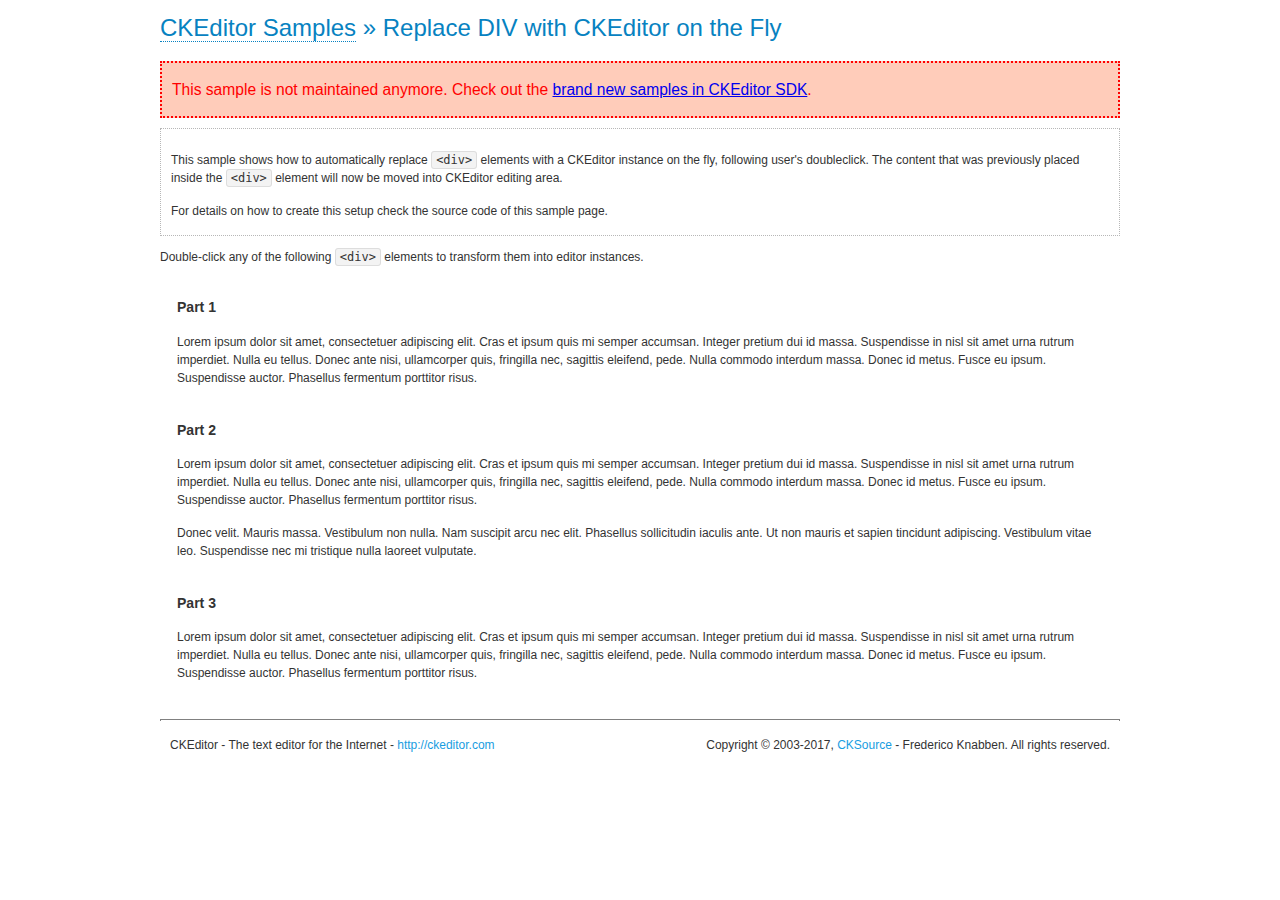
<file: Front/js/ckeditor/samples/old/divreplace.html>
<!DOCTYPE html>
<!--
Copyright (c) 2003-2017, CKSource - Frederico Knabben. All rights reserved.
For licensing, see LICENSE.md or http://ckeditor.com/license
-->
<html>
<head>
	<meta charset="utf-8">
	<title>Replace DIV &mdash; CKEditor Sample</title>
	<script src="../../ckeditor.js"></script>
	<link href="sample.css" rel="stylesheet">
	<style>

		div.editable
		{
			border: solid 2px transparent;
			padding-left: 15px;
			padding-right: 15px;
		}

		div.editable:hover
		{
			border-color: black;
		}

	</style>
	<script>

		// Uncomment the following code to test the "Timeout Loading Method".
		// CKEDITOR.loadFullCoreTimeout = 5;

		window.onload = function() {
			// Listen to the double click event.
			if ( window.addEventListener )
				document.body.addEventListener( 'dblclick', onDoubleClick, false );
			else if ( window.attachEvent )
				document.body.attachEvent( 'ondblclick', onDoubleClick );

		};

		function onDoubleClick( ev ) {
			// Get the element which fired the event. This is not necessarily the
			// element to which the event has been attached.
			var element = ev.target || ev.srcElement;

			// Find out the div that holds this element.
			var name;

			do {
				element = element.parentNode;
			}
			while ( element && ( name = element.nodeName.toLowerCase() ) &&
				( name != 'div' || element.className.indexOf( 'editable' ) == -1 ) && name != 'body' );

			if ( name == 'div' && element.className.indexOf( 'editable' ) != -1 )
				replaceDiv( element );
		}

		var editor;

		function replaceDiv( div ) {
			if ( editor )
				editor.destroy();

			editor = CKEDITOR.replace( div );
		}

	</script>
</head>
<body>
	<h1 class="samples">
		<a href="index.html">CKEditor Samples</a> &raquo; Replace DIV with CKEditor on the Fly
	</h1>
	<div class="warning deprecated">
		This sample is not maintained anymore. Check out the <a href="http://sdk.ckeditor.com/">brand new samples in CKEditor SDK</a>.
	</div>
	<div class="description">
		<p>
			This sample shows how to automatically replace <code>&lt;div&gt;</code> elements
			with a CKEditor instance on the fly, following user's doubleclick. The content
			that was previously placed inside the <code>&lt;div&gt;</code> element will now
			be moved into CKEditor editing area.
		</p>
		<p>
			For details on how to create this setup check the source code of this sample page.
		</p>
	</div>
	<p>
		Double-click any of the following <code>&lt;div&gt;</code> elements to transform them into
		editor instances.
	</p>
	<div class="editable">
		<h3>
			Part 1
		</h3>
		<p>
			Lorem ipsum dolor sit amet, consectetuer adipiscing elit. Cras et ipsum quis mi
			semper accumsan. Integer pretium dui id massa. Suspendisse in nisl sit amet urna
			rutrum imperdiet. Nulla eu tellus. Donec ante nisi, ullamcorper quis, fringilla
			nec, sagittis eleifend, pede. Nulla commodo interdum massa. Donec id metus. Fusce
			eu ipsum. Suspendisse auctor. Phasellus fermentum porttitor risus.
		</p>
	</div>
	<div class="editable">
		<h3>
			Part 2
		</h3>
		<p>
			Lorem ipsum dolor sit amet, consectetuer adipiscing elit. Cras et ipsum quis mi
			semper accumsan. Integer pretium dui id massa. Suspendisse in nisl sit amet urna
			rutrum imperdiet. Nulla eu tellus. Donec ante nisi, ullamcorper quis, fringilla
			nec, sagittis eleifend, pede. Nulla commodo interdum massa. Donec id metus. Fusce
			eu ipsum. Suspendisse auctor. Phasellus fermentum porttitor risus.
		</p>
		<p>
			Donec velit. Mauris massa. Vestibulum non nulla. Nam suscipit arcu nec elit. Phasellus
			sollicitudin iaculis ante. Ut non mauris et sapien tincidunt adipiscing. Vestibulum
			vitae leo. Suspendisse nec mi tristique nulla laoreet vulputate.
		</p>
	</div>
	<div class="editable">
		<h3>
			Part 3
		</h3>
		<p>
			Lorem ipsum dolor sit amet, consectetuer adipiscing elit. Cras et ipsum quis mi
			semper accumsan. Integer pretium dui id massa. Suspendisse in nisl sit amet urna
			rutrum imperdiet. Nulla eu tellus. Donec ante nisi, ullamcorper quis, fringilla
			nec, sagittis eleifend, pede. Nulla commodo interdum massa. Donec id metus. Fusce
			eu ipsum. Suspendisse auctor. Phasellus fermentum porttitor risus.
		</p>
	</div>
	<div id="footer">
		<hr>
		<p>
			CKEditor - The text editor for the Internet - <a class="samples" href="http://ckeditor.com/">http://ckeditor.com</a>
		</p>
		<p id="copy">
			Copyright &copy; 2003-2017, <a class="samples" href="http://cksource.com/">CKSource</a> - Frederico
			Knabben. All rights reserved.
		</p>
	</div>
</body>
</html>
</file>
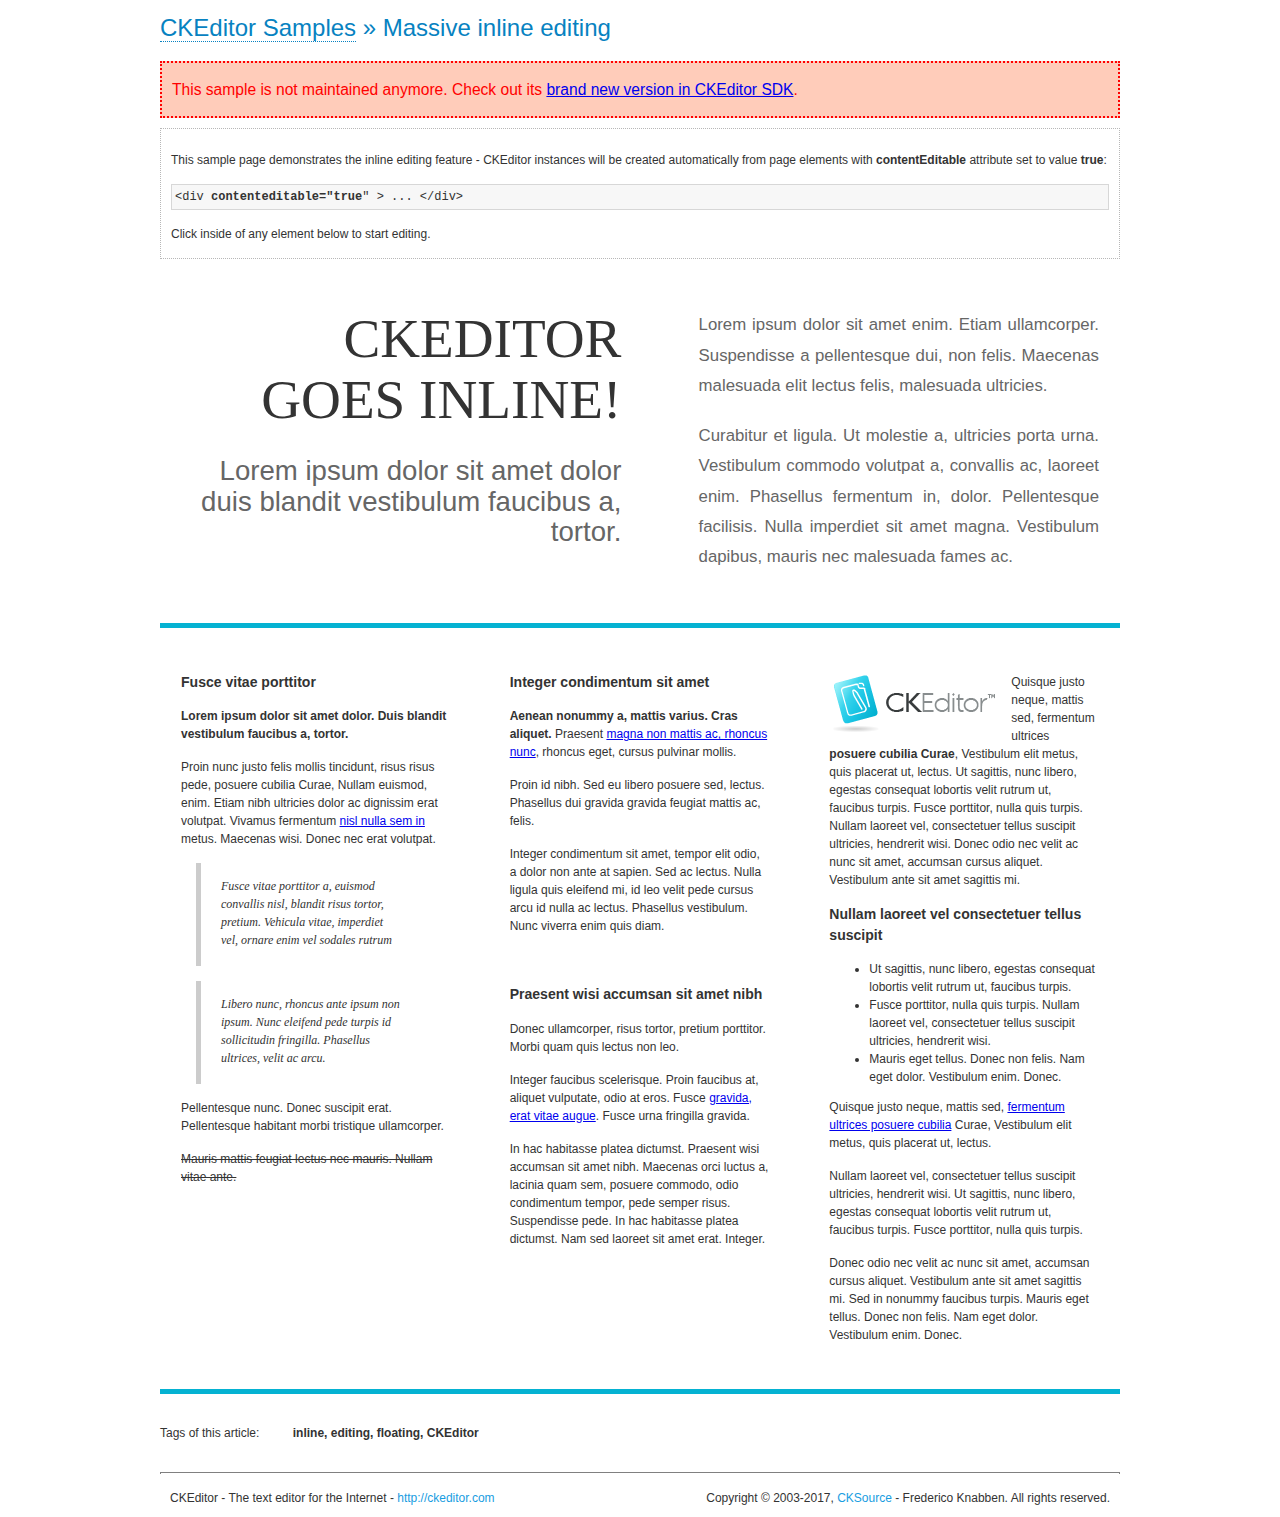
<file: Front/js/ckeditor/samples/old/inlineall.html>
<!DOCTYPE html>
<!--
Copyright (c) 2003-2017, CKSource - Frederico Knabben. All rights reserved.
For licensing, see LICENSE.md or http://ckeditor.com/license
-->
<html>
<head>
	<meta charset="utf-8">
	<title>Massive inline editing &mdash; CKEditor Sample</title>
	<script src="../../ckeditor.js"></script>
	<script>

		// This code is generally not necessary, but it is here to demonstrate
		// how to customize specific editor instances on the fly. This fits well
		// this demo because we have editable elements (like headers) that
		// require less features.

		// The "instanceCreated" event is fired for every editor instance created.
		CKEDITOR.on( 'instanceCreated', function( event ) {
			var editor = event.editor,
				element = editor.element;

			// Customize editors for headers and tag list.
			// These editors don't need features like smileys, templates, iframes etc.
			if ( element.is( 'h1', 'h2', 'h3' ) || element.getAttribute( 'id' ) == 'taglist' ) {
				// Customize the editor configurations on "configLoaded" event,
				// which is fired after the configuration file loading and
				// execution. This makes it possible to change the
				// configurations before the editor initialization takes place.
				editor.on( 'configLoaded', function() {

					// Remove unnecessary plugins to make the editor simpler.
					editor.config.removePlugins = 'colorbutton,find,flash,font,' +
						'forms,iframe,image,newpage,removeformat,' +
						'smiley,specialchar,stylescombo,templates';

					// Rearrange the layout of the toolbar.
					editor.config.toolbarGroups = [
						{ name: 'editing',		groups: [ 'basicstyles', 'links' ] },
						{ name: 'undo' },
						{ name: 'clipboard',	groups: [ 'selection', 'clipboard' ] },
						{ name: 'about' }
					];
				});
			}
		});

	</script>
	<link href="sample.css" rel="stylesheet">
	<style>

		/* The following styles are just to make the page look nice. */

		/* Workaround to show Arial Black in Firefox. */
		@font-face
		{
			font-family: 'arial-black';
			src: local('Arial Black');
		}

		*[contenteditable="true"]
		{
			padding: 10px;
		}

		#container
		{
			width: 960px;
			margin: 30px auto 0;
		}

		#header
		{
			overflow: hidden;
			padding: 0 0 30px;
			border-bottom: 5px solid #05B2D2;
			position: relative;
		}

		#headerLeft,
		#headerRight
		{
			width: 49%;
			overflow: hidden;
		}

		#headerLeft
		{
			float: left;
			padding: 10px 1px 1px;
		}

		#headerLeft h2,
		#headerLeft h3
		{
			text-align: right;
			margin: 0;
			overflow: hidden;
			font-weight: normal;
		}

		#headerLeft h2
		{
			font-family: "Arial Black",arial-black;
			font-size: 4.6em;
			line-height: 1.1;
			text-transform: uppercase;
		}

		#headerLeft h3
		{
			font-size: 2.3em;
			line-height: 1.1;
			margin: .2em 0 0;
			color: #666;
		}

		#headerRight
		{
			float: right;
			padding: 1px;
		}

		#headerRight p
		{
			line-height: 1.8;
			text-align: justify;
			margin: 0;
		}

		#headerRight p + p
		{
			margin-top: 20px;
		}

		#headerRight > div
		{
			padding: 20px;
			margin: 0 0 0 30px;
			font-size: 1.4em;
			color: #666;
		}

		#columns
		{
			color: #333;
			overflow: hidden;
			padding: 20px 0;
		}

		#columns > div
		{
			float: left;
			width: 33.3%;
		}

		#columns #column1 > div
		{
			margin-left: 1px;
		}

		#columns #column3 > div
		{
			margin-right: 1px;
		}

		#columns > div > div
		{
			margin: 0px 10px;
			padding: 10px 20px;
		}

		#columns blockquote
		{
			margin-left: 15px;
		}

		#tagLine
		{
			border-top: 5px solid #05B2D2;
			padding-top: 20px;
		}

		#taglist {
			display: inline-block;
			margin-left: 20px;
			font-weight: bold;
			margin: 0 0 0 20px;
		}

	</style>
</head>
<body>
<div>
	<h1 class="samples"><a href="index.html">CKEditor Samples</a> &raquo; Massive inline editing</h1>
	<div class="warning deprecated">
		This sample is not maintained anymore. Check out its <a href="http://sdk.ckeditor.com/samples/inline.html">brand new version in CKEditor SDK</a>.
	</div>
	<div class="description">
		<p>This sample page demonstrates the inline editing feature - CKEditor instances will be created automatically from page elements with <strong>contentEditable</strong> attribute set to value <strong>true</strong>:</p>
		<pre class="samples">&lt;div <strong>contenteditable="true</strong>" &gt; ... &lt;/div&gt;</pre>
		<p>Click inside of any element below to start editing.</p>
	</div>
</div>
<div id="container">
	<div id="header">
		<div id="headerLeft">
			<h2 id="sampleTitle" contenteditable="true">
				CKEditor<br> Goes Inline!
			</h2>
			<h3 contenteditable="true">
				Lorem ipsum dolor sit amet dolor duis blandit vestibulum faucibus a, tortor.
			</h3>
		</div>
		<div id="headerRight">
			<div contenteditable="true">
				<p>
					Lorem ipsum dolor sit amet enim. Etiam ullamcorper. Suspendisse a pellentesque dui, non felis. Maecenas malesuada elit lectus felis, malesuada ultricies.
				</p>
				<p>
					Curabitur et ligula. Ut molestie a, ultricies porta urna. Vestibulum commodo volutpat a, convallis ac, laoreet enim. Phasellus fermentum in, dolor. Pellentesque facilisis. Nulla imperdiet sit amet magna. Vestibulum dapibus, mauris nec malesuada fames ac.
				</p>
			</div>
		</div>
	</div>
	<div id="columns">
		<div id="column1">
			<div contenteditable="true">
				<h3>
					Fusce vitae porttitor
				</h3>
				<p>
					<strong>
						Lorem ipsum dolor sit amet dolor. Duis blandit vestibulum faucibus a, tortor.
					</strong>
				</p>
				<p>
					Proin nunc justo felis mollis tincidunt, risus risus pede, posuere cubilia Curae, Nullam euismod, enim. Etiam nibh ultricies dolor ac dignissim erat volutpat. Vivamus fermentum <a href="http://ckeditor.com/">nisl nulla sem in</a> metus. Maecenas wisi. Donec nec erat volutpat.
				</p>
				<blockquote>
					<p>
						Fusce vitae porttitor a, euismod convallis nisl, blandit risus tortor, pretium.
						Vehicula vitae, imperdiet vel, ornare enim vel sodales rutrum
					</p>
				</blockquote>
				<blockquote>
					<p>
						Libero nunc, rhoncus ante ipsum non ipsum. Nunc eleifend pede turpis id sollicitudin fringilla. Phasellus ultrices, velit ac arcu.
					</p>
				</blockquote>
				<p>Pellentesque nunc. Donec suscipit erat. Pellentesque habitant morbi tristique ullamcorper.</p>
				<p><s>Mauris mattis feugiat lectus nec mauris. Nullam vitae ante.</s></p>
			</div>
		</div>
		<div id="column2">
			<div contenteditable="true">
				<h3>
					Integer condimentum sit amet
				</h3>
				<p>
					<strong>Aenean nonummy a, mattis varius. Cras aliquet.</strong>
					Praesent <a href="http://ckeditor.com/">magna non mattis ac, rhoncus nunc</a>, rhoncus eget, cursus pulvinar mollis.</p>
				<p>Proin id nibh. Sed eu libero posuere sed, lectus. Phasellus dui gravida gravida feugiat mattis ac, felis.</p>
				<p>Integer condimentum sit amet, tempor elit odio, a dolor non ante at sapien. Sed ac lectus. Nulla ligula quis eleifend mi, id leo velit pede cursus arcu id nulla ac lectus. Phasellus vestibulum. Nunc viverra enim quis diam.</p>
			</div>
			<div contenteditable="true">
				<h3>
					Praesent wisi accumsan sit amet nibh
				</h3>
				<p>Donec ullamcorper, risus tortor, pretium porttitor. Morbi quam quis lectus non leo.</p>
				<p style="margin-left: 40px; ">Integer faucibus scelerisque. Proin faucibus at, aliquet vulputate, odio at eros. Fusce <a href="http://ckeditor.com/">gravida, erat vitae augue</a>. Fusce urna fringilla gravida.</p>
				<p>In hac habitasse platea dictumst. Praesent wisi accumsan sit amet nibh. Maecenas orci luctus a, lacinia quam sem, posuere commodo, odio condimentum tempor, pede semper risus. Suspendisse pede. In hac habitasse platea dictumst. Nam sed laoreet sit amet erat. Integer.</p>
			</div>
		</div>
		<div id="column3">
			<div contenteditable="true">
				<p>
					<img src="assets/inlineall/logo.png" alt="CKEditor logo" style="float:left">
				</p>
				<p>Quisque justo neque, mattis sed, fermentum ultrices <strong>posuere cubilia Curae</strong>, Vestibulum elit metus, quis placerat ut, lectus. Ut sagittis, nunc libero, egestas consequat lobortis velit rutrum ut, faucibus turpis. Fusce porttitor, nulla quis turpis. Nullam laoreet vel, consectetuer tellus suscipit ultricies, hendrerit wisi. Donec odio nec velit ac nunc sit amet, accumsan cursus aliquet. Vestibulum ante sit amet sagittis mi.</p>
				<h3>
					Nullam laoreet vel consectetuer tellus suscipit
				</h3>
				<ul>
					<li>Ut sagittis, nunc libero, egestas consequat lobortis velit rutrum ut, faucibus turpis.</li>
					<li>Fusce porttitor, nulla quis turpis. Nullam laoreet vel, consectetuer tellus suscipit ultricies, hendrerit wisi.</li>
					<li>Mauris eget tellus. Donec non felis. Nam eget dolor. Vestibulum enim. Donec.</li>
				</ul>
				<p>Quisque justo neque, mattis sed, <a href="http://ckeditor.com/">fermentum ultrices posuere cubilia</a> Curae, Vestibulum elit metus, quis placerat ut, lectus.</p>
				<p>Nullam laoreet vel, consectetuer tellus suscipit ultricies, hendrerit wisi. Ut sagittis, nunc libero, egestas consequat lobortis velit rutrum ut, faucibus turpis. Fusce porttitor, nulla quis turpis.</p>
				<p>Donec odio nec velit ac nunc sit amet, accumsan cursus aliquet. Vestibulum ante sit amet sagittis mi. Sed in nonummy faucibus turpis. Mauris eget tellus. Donec non felis. Nam eget dolor. Vestibulum enim. Donec.</p>
			</div>
		</div>
	</div>
	<div id="tagLine">
		Tags of this article:
		<p id="taglist" contenteditable="true">
			inline, editing, floating, CKEditor
		</p>
	</div>
</div>
<div id="footer">
	<hr>
	<p>
		CKEditor - The text editor for the Internet - <a class="samples" href="http://ckeditor.com/">
			http://ckeditor.com</a>
	</p>
	<p id="copy">
		Copyright &copy; 2003-2017, <a class="samples" href="http://cksource.com/">CKSource</a>
		- Frederico Knabben. All rights reserved.
	</p>
</div>
</body>
</html>
</file>
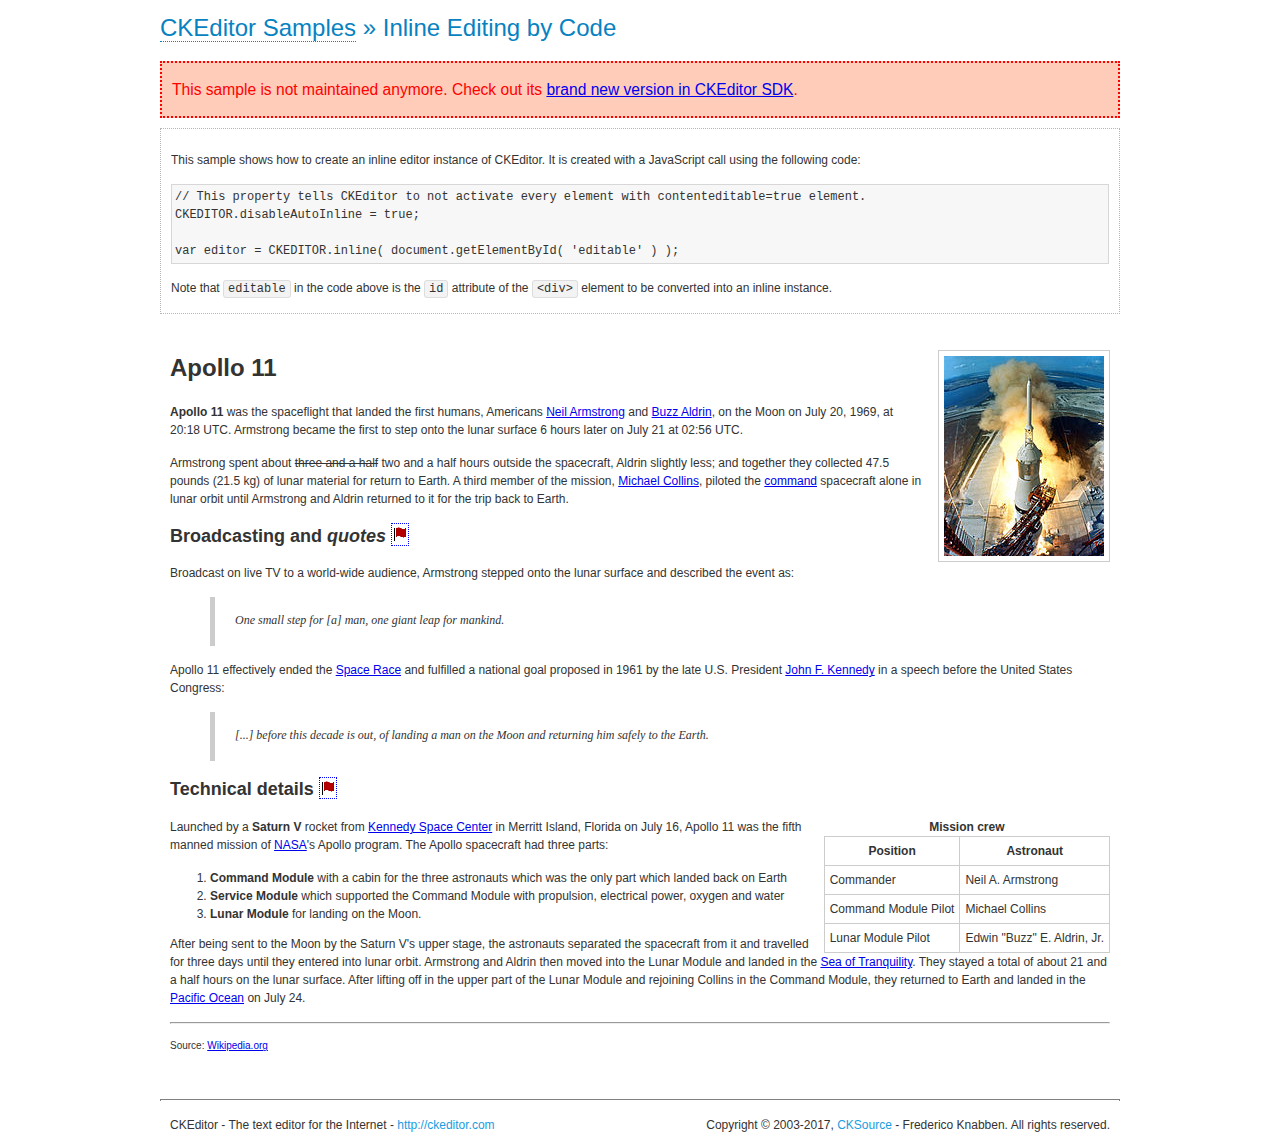
<file: Front/js/ckeditor/samples/old/inlinebycode.html>
<!DOCTYPE html>
<!--
Copyright (c) 2003-2017, CKSource - Frederico Knabben. All rights reserved.
For licensing, see LICENSE.md or http://ckeditor.com/license
-->
<html>
<head>
	<meta charset="utf-8">
	<title>Inline Editing by Code &mdash; CKEditor Sample</title>
	<script src="../../ckeditor.js"></script>
	<link href="sample.css" rel="stylesheet">
	<style>

		#editable
		{
			padding: 10px;
			float: left;
		}

	</style>
</head>
<body>
	<h1 class="samples">
		<a href="index.html">CKEditor Samples</a> &raquo; Inline Editing by Code
	</h1>
	<div class="warning deprecated">
		This sample is not maintained anymore. Check out its <a href="http://sdk.ckeditor.com/samples/inline.html">brand new version in CKEditor SDK</a>.
	</div>
	<div class="description">
		<p>
			This sample shows how to create an inline editor instance of CKEditor. It is created
			with a JavaScript call using the following code:
		</p>
<pre class="samples">
// This property tells CKEditor to not activate every element with contenteditable=true element.
CKEDITOR.disableAutoInline = true;

var editor = CKEDITOR.inline( document.getElementById( 'editable' ) );
</pre>
		<p>
			Note that <code>editable</code> in the code above is the <code>id</code>
			attribute of the <code>&lt;div&gt;</code> element to be converted into an inline instance.
		</p>
	</div>
	<div id="editable" contenteditable="true">
		<h1><img alt="Saturn V carrying Apollo 11" class="right" src="assets/sample.jpg" /> Apollo 11</h1>

		<p><b>Apollo 11</b> was the spaceflight that landed the first humans, Americans <a href="http://en.wikipedia.org/wiki/Neil_Armstrong" title="Neil Armstrong">Neil Armstrong</a> and <a href="http://en.wikipedia.org/wiki/Buzz_Aldrin" title="Buzz Aldrin">Buzz Aldrin</a>, on the Moon on July 20, 1969, at 20:18 UTC. Armstrong became the first to step onto the lunar surface 6 hours later on July 21 at 02:56 UTC.</p>

		<p>Armstrong spent about <s>three and a half</s> two and a half hours outside the spacecraft, Aldrin slightly less; and together they collected 47.5 pounds (21.5&nbsp;kg) of lunar material for return to Earth. A third member of the mission, <a href="http://en.wikipedia.org/wiki/Michael_Collins_(astronaut)" title="Michael Collins (astronaut)">Michael Collins</a>, piloted the <a href="http://en.wikipedia.org/wiki/Apollo_Command/Service_Module" title="Apollo Command/Service Module">command</a> spacecraft alone in lunar orbit until Armstrong and Aldrin returned to it for the trip back to Earth.</p>

		<h2>Broadcasting and <em>quotes</em> <a id="quotes" name="quotes"></a></h2>

		<p>Broadcast on live TV to a world-wide audience, Armstrong stepped onto the lunar surface and described the event as:</p>

		<blockquote>
			<p>One small step for [a] man, one giant leap for mankind.</p>
		</blockquote>

		<p>Apollo 11 effectively ended the <a href="http://en.wikipedia.org/wiki/Space_Race" title="Space Race">Space Race</a> and fulfilled a national goal proposed in 1961 by the late U.S. President <a href="http://en.wikipedia.org/wiki/John_F._Kennedy" title="John F. Kennedy">John F. Kennedy</a> in a speech before the United States Congress:</p>

		<blockquote>
			<p>[...] before this decade is out, of landing a man on the Moon and returning him safely to the Earth.</p>
		</blockquote>

		<h2>Technical details <a id="tech-details" name="tech-details"></a></h2>

		<table align="right" border="1" bordercolor="#ccc" cellpadding="5" cellspacing="0" style="border-collapse:collapse;margin:10px 0 10px 15px;">
			<caption><strong>Mission crew</strong></caption>
			<thead>
			<tr>
				<th scope="col">Position</th>
				<th scope="col">Astronaut</th>
			</tr>
			</thead>
			<tbody>
			<tr>
				<td>Commander</td>
				<td>Neil A. Armstrong</td>
			</tr>
			<tr>
				<td>Command Module Pilot</td>
				<td>Michael Collins</td>
			</tr>
			<tr>
				<td>Lunar Module Pilot</td>
				<td>Edwin &quot;Buzz&quot; E. Aldrin, Jr.</td>
			</tr>
			</tbody>
		</table>

		<p>Launched by a <strong>Saturn V</strong> rocket from <a href="http://en.wikipedia.org/wiki/Kennedy_Space_Center" title="Kennedy Space Center">Kennedy Space Center</a> in Merritt Island, Florida on July 16, Apollo 11 was the fifth manned mission of <a href="http://en.wikipedia.org/wiki/NASA" title="NASA">NASA</a>&#39;s Apollo program. The Apollo spacecraft had three parts:</p>

		<ol>
			<li><strong>Command Module</strong> with a cabin for the three astronauts which was the only part which landed back on Earth</li>
			<li><strong>Service Module</strong> which supported the Command Module with propulsion, electrical power, oxygen and water</li>
			<li><strong>Lunar Module</strong> for landing on the Moon.</li>
		</ol>

		<p>After being sent to the Moon by the Saturn V&#39;s upper stage, the astronauts separated the spacecraft from it and travelled for three days until they entered into lunar orbit. Armstrong and Aldrin then moved into the Lunar Module and landed in the <a href="http://en.wikipedia.org/wiki/Mare_Tranquillitatis" title="Mare Tranquillitatis">Sea of Tranquility</a>. They stayed a total of about 21 and a half hours on the lunar surface. After lifting off in the upper part of the Lunar Module and rejoining Collins in the Command Module, they returned to Earth and landed in the <a href="http://en.wikipedia.org/wiki/Pacific_Ocean" title="Pacific Ocean">Pacific Ocean</a> on July 24.</p>

		<hr />
		<p style="text-align: right;"><small>Source: <a href="http://en.wikipedia.org/wiki/Apollo_11">Wikipedia.org</a></small></p>
	</div>

	<script>
		// We need to turn off the automatic editor creation first.
		CKEDITOR.disableAutoInline = true;

		var editor = CKEDITOR.inline( 'editable' );
	</script>
	<div id="footer">
		<hr>
		<p contenteditable="true">
			CKEditor - The text editor for the Internet - <a class="samples" href="http://ckeditor.com/">
				http://ckeditor.com</a>
		</p>
		<p id="copy">
			Copyright &copy; 2003-2017, <a class="samples" href="http://cksource.com/">CKSource</a>
			- Frederico Knabben. All rights reserved.
		</p>
	</div>
</body>
</html>
</file>
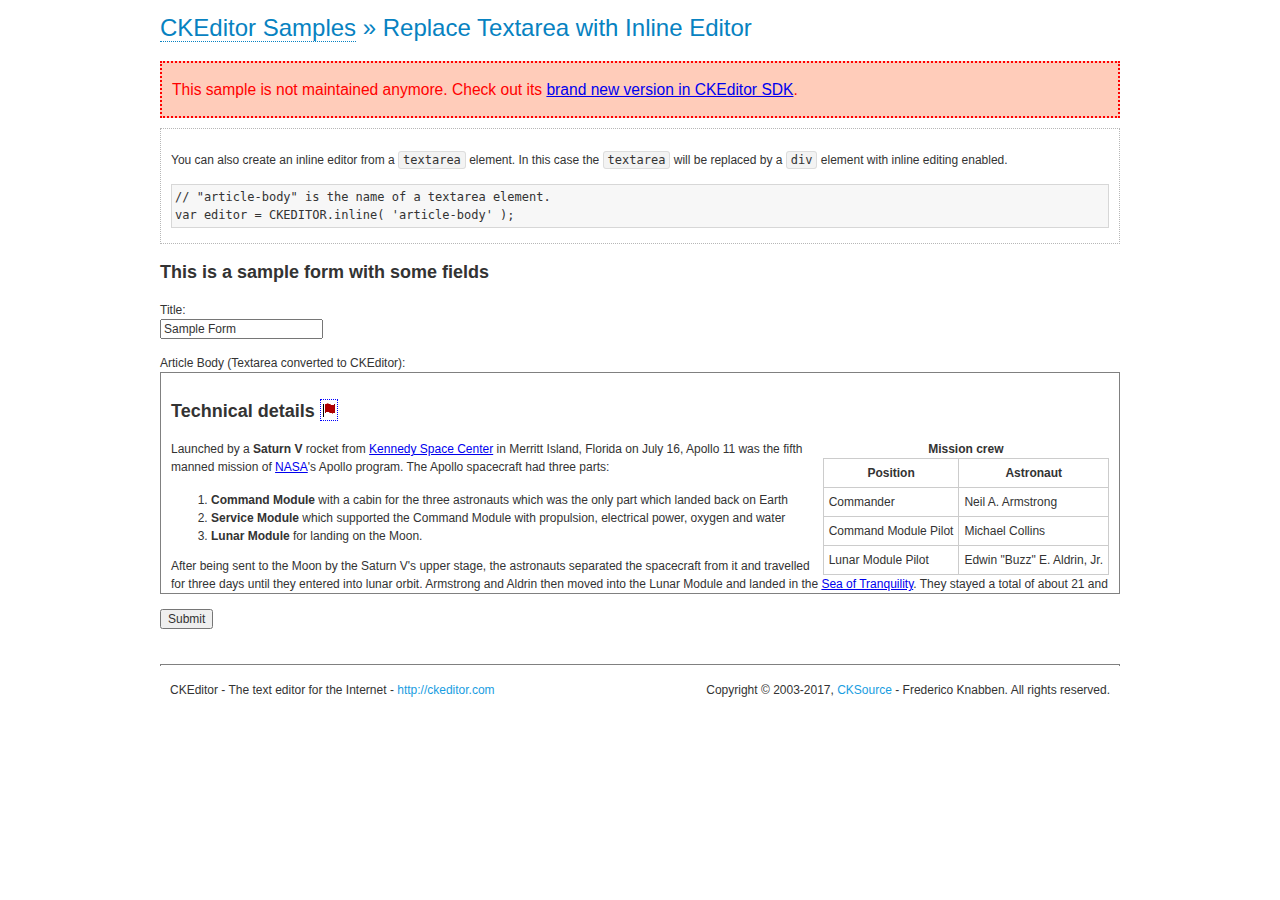
<file: Front/js/ckeditor/samples/old/inlinetextarea.html>
<!DOCTYPE html>
<!--
Copyright (c) 2003-2017, CKSource - Frederico Knabben. All rights reserved.
For licensing, see LICENSE.md or http://ckeditor.com/license
-->
<html>
<head>
	<meta charset="utf-8">
	<title>Replace Textarea with Inline Editor &mdash; CKEditor Sample</title>
	<script src="../../ckeditor.js"></script>
	<link href="sample.css" rel="stylesheet">
	<style>

		/* Style the CKEditor element to look like a textfield */
		.cke_textarea_inline
		{
			padding: 10px;
			height: 200px;
			overflow: auto;

			border: 1px solid gray;
			-webkit-appearance: textfield;
		}

	</style>
</head>
<body>
	<h1 class="samples">
		<a href="index.html">CKEditor Samples</a> &raquo; Replace Textarea with Inline Editor
	</h1>
	<div class="warning deprecated">
		This sample is not maintained anymore. Check out its <a href="http://sdk.ckeditor.com/samples/inline.html">brand new version in CKEditor SDK</a>.
	</div>
	<div class="description">
		<p>
			You can also create an inline editor from a <code>textarea</code>
			element. In this case the <code>textarea</code> will be replaced
			by a <code>div</code> element with inline editing enabled.
		</p>
<pre class="samples">
// "article-body" is the name of a textarea element.
var editor = CKEDITOR.inline( 'article-body' );
</pre>
	</div>
	<form action="sample_posteddata.php" method="post">
		<h2>This is a sample form with some fields</h2>
		<p>
			Title:<br>
			<input type="text" name="title" value="Sample Form"></p>
		<p>
			Article Body (Textarea converted to CKEditor):<br>
			<textarea name="article-body" style="height: 200px">
				&lt;h2&gt;Technical details &lt;a id="tech-details" name="tech-details"&gt;&lt;/a&gt;&lt;/h2&gt;

				&lt;table align="right" border="1" bordercolor="#ccc" cellpadding="5" cellspacing="0" style="border-collapse:collapse;margin:10px 0 10px 15px;"&gt;
					&lt;caption&gt;&lt;strong&gt;Mission crew&lt;/strong&gt;&lt;/caption&gt;
					&lt;thead&gt;
					&lt;tr&gt;
						&lt;th scope="col"&gt;Position&lt;/th&gt;
						&lt;th scope="col"&gt;Astronaut&lt;/th&gt;
					&lt;/tr&gt;
					&lt;/thead&gt;
					&lt;tbody&gt;
					&lt;tr&gt;
						&lt;td&gt;Commander&lt;/td&gt;
						&lt;td&gt;Neil A. Armstrong&lt;/td&gt;
					&lt;/tr&gt;
					&lt;tr&gt;
						&lt;td&gt;Command Module Pilot&lt;/td&gt;
						&lt;td&gt;Michael Collins&lt;/td&gt;
					&lt;/tr&gt;
					&lt;tr&gt;
						&lt;td&gt;Lunar Module Pilot&lt;/td&gt;
						&lt;td&gt;Edwin &quot;Buzz&quot; E. Aldrin, Jr.&lt;/td&gt;
					&lt;/tr&gt;
					&lt;/tbody&gt;
				&lt;/table&gt;

				&lt;p&gt;Launched by a &lt;strong&gt;Saturn V&lt;/strong&gt; rocket from &lt;a href="http://en.wikipedia.org/wiki/Kennedy_Space_Center" title="Kennedy Space Center"&gt;Kennedy Space Center&lt;/a&gt; in Merritt Island, Florida on July 16, Apollo 11 was the fifth manned mission of &lt;a href="http://en.wikipedia.org/wiki/NASA" title="NASA"&gt;NASA&lt;/a&gt;&#39;s Apollo program. The Apollo spacecraft had three parts:&lt;/p&gt;

				&lt;ol&gt;
					&lt;li&gt;&lt;strong&gt;Command Module&lt;/strong&gt; with a cabin for the three astronauts which was the only part which landed back on Earth&lt;/li&gt;
					&lt;li&gt;&lt;strong&gt;Service Module&lt;/strong&gt; which supported the Command Module with propulsion, electrical power, oxygen and water&lt;/li&gt;
					&lt;li&gt;&lt;strong&gt;Lunar Module&lt;/strong&gt; for landing on the Moon.&lt;/li&gt;
				&lt;/ol&gt;

				&lt;p&gt;After being sent to the Moon by the Saturn V&#39;s upper stage, the astronauts separated the spacecraft from it and travelled for three days until they entered into lunar orbit. Armstrong and Aldrin then moved into the Lunar Module and landed in the &lt;a href="http://en.wikipedia.org/wiki/Mare_Tranquillitatis" title="Mare Tranquillitatis"&gt;Sea of Tranquility&lt;/a&gt;. They stayed a total of about 21 and a half hours on the lunar surface. After lifting off in the upper part of the Lunar Module and rejoining Collins in the Command Module, they returned to Earth and landed in the &lt;a href="http://en.wikipedia.org/wiki/Pacific_Ocean" title="Pacific Ocean"&gt;Pacific Ocean&lt;/a&gt; on July 24.&lt;/p&gt;

				&lt;hr /&gt;
				&lt;p style="text-align: right;"&gt;&lt;small&gt;Source: &lt;a href="http://en.wikipedia.org/wiki/Apollo_11"&gt;Wikipedia.org&lt;/a&gt;&lt;/small&gt;&lt;/p&gt;
			</textarea>
		</p>
		<p>
			<input type="submit" value="Submit">
		</p>
	</form>

	<script>
		CKEDITOR.inline( 'article-body' );
	</script>
	<div id="footer">
		<hr>
		<p>
			CKEditor - The text editor for the Internet - <a class="samples" href="http://ckeditor.com/">
				http://ckeditor.com</a>
		</p>
		<p id="copy">
			Copyright &copy; 2003-2017, <a class="samples" href="http://cksource.com/">CKSource</a>
			- Frederico Knabben. All rights reserved.
		</p>
	</div>
</body>
</html>
</file>
<file: Front/js/ckeditor/samples/css/samples.css>
/**
 * @license Copyright (c) 2003-2017, CKSource - Frederico Knabben. All rights reserved.
 * For licensing, see LICENSE.md or http://ckeditor.com/license
 */
@media (max-width: 900px) {
  .global-is-mobile-hidden {
    display: none !important;
  }
}
article,
aside,
details,
figcaption,
figure,
footer,
header,
hgroup,
main,
menu,
nav,
section {
  display: block;
}
body,
html {
  margin: 0;
  padding: 0;
  font: 16px / 1.8 Arial, 'Helvetica Neue', Helvetica, sans-serif;
  font-weight: 300;
  color: #575757;
}
.grid-width-10 {
  width: 10%;
}
.grid-width-20 {
  width: 20%;
}
.grid-width-30 {
  width: 30%;
}
.grid-width-40 {
  width: 40%;
}
.grid-width-50 {
  width: 50%;
}
.grid-width-60 {
  width: 60%;
}
.grid-width-70 {
  width: 70%;
}
.grid-width-80 {
  width: 80%;
}
.grid-width-90 {
  width: 90%;
}
.grid-width-100 {
  width: 100%;
}
@media (max-width: 900px) {
  .grid-width-10,
  .grid-width-20,
  .grid-width-30,
  .grid-width-40,
  .grid-width-50,
  .grid-width-60,
  .grid-width-70,
  .grid-width-80,
  .grid-width-90,
  .grid-width-100 {
    width: 100%;
  }
}
*[class*="grid-width"] {
  -webkit-box-sizing: border-box;
  -moz-box-sizing: border-box;
  box-sizing: border-box;
  padding-left: 4%;
  padding-right: 4%;
  float: left;
}
*[class*="grid-width"]:after,
.grid-container:after,
*[class*="grid-width"]:before,
.grid-container:before {
  content: '';
  display: block;
  overflow: hidden;
  visibility: hidden;
  font-size: 0;
  line-height: 0;
  width: 0;
  height: 0;
}
*[class*="grid-width"]:after,
.grid-container:after {
  clear: both;
}
.grid-container {
  -webkit-box-sizing: border-box;
  -moz-box-sizing: border-box;
  box-sizing: border-box;
  margin-left: auto;
  margin-right: auto;
}
.grid-container-nested *[class*="grid-width"]:first-child {
  padding-left: 0;
}
.grid-container-nested *[class*="grid-width"]:last-child {
  padding-right: 0;
}
@media (max-width: 900px) {
  .grid-container-nested *[class*="grid-width"]:first-child {
    padding-left: 4%;
  }
  .grid-container-nested *[class*="grid-width"]:last-child {
    padding-right: 4%;
  }
}
.header-a {
  min-height: 140px;
  overflow: hidden;
}
.header-a .header-a-logo {
  margin: 40px 0 0;
}
@media (max-width: 900px) {
  .header-a .header-a-logo {
    text-align: center;
  }
}
.header-a .header-a-logo img {
  border: transparent;
}
.navigation-a {
  height: 30px;
  background: #3D3D3D;
  position: absolute;
  left: 0;
  right: 0;
  top: 0;
  padding: 0;
  overflow: hidden;
}
@media (max-width: 900px) {
  .navigation-a {
    text-align: center;
  }
}
.navigation-a ul {
  list-style: none;
  margin: 0;
  overflow: hidden;
}
.navigation-a ul li,
.navigation-a ul li a {
  display: inline-block;
}
@media (max-width: 900px) {
  .navigation-a ul {
    width: auto;
    text-overflow: ellipsis;
    white-space: nowrap;
    display: inline-block;
    float: none;
  }
  .navigation-a ul:before,
  .navigation-a ul:after {
    display: none;
  }
}
.navigation-a ul.navigation-a-left {
  text-align: left;
}
@media (max-width: 900px) {
  .navigation-a ul.navigation-a-left {
    padding-right: 0;
  }
}
.navigation-a ul.navigation-a-right {
  text-align: right;
}
@media (max-width: 900px) {
  .navigation-a ul.navigation-a-right {
    padding-left: 23px;
  }
}
.navigation-a ul li + li {
  margin-left: 23px;
}
.navigation-a ul li a {
  font-size: 10px;
  font-size: 0.625rem;
  line-height: 18px;
  line-height: 1.13rem;
  line-height: 30px;
  float: left;
  color: #ddd;
  font-weight: bold;
  text-decoration: none;
  text-transform: uppercase;
}
.navigation-a ul li a:hover {
  cursor: pointer;
  color: #fff;
}
.icon-navigation-a-github:before,
.icon-navigation-a-github:after {
  background-image: url("[data-uri]");
}
.navigation-b {
  text-align: right;
  margin: 52px 0 0;
  overflow: visible;
}
@media (max-width: 900px) {
  .navigation-b {
    text-align: center;
    margin-top: 20px;
    padding: 0;
  }
}
.navigation-b ul {
  padding: 0;
  list-style: none;
  margin: 0;
  overflow: visible;
}
.navigation-b ul li,
.navigation-b ul li a {
  display: inline-block;
}
@media (max-width: 900px) {
  .navigation-b ul {
    display: table;
    width: 100%;
    padding-bottom: 1.5em;
  }
}
@media (max-width: 900px) {
  .navigation-b ul li {
    display: table-row;
  }
}
.navigation-b ul li + li {
  margin-left: 20px;
}
@media (max-width: 900px) {
  .navigation-b ul li + li {
    margin-left: 0;
  }
}
.navigation-b ul li a {
  -webkit-box-sizing: border-box;
  -moz-box-sizing: border-box;
  box-sizing: border-box;
  text-transform: uppercase;
  text-decoration: none;
  outline: none;
}
@media (max-width: 900px) {
  .navigation-b ul li a {
    width: 100%;
    -webkit-border-radius: 0;
    -webkit-background-clip: padding-box;
    -moz-border-radius: 0;
    -moz-background-clip: padding;
    border-radius: 0;
    background-clip: padding-box;
  }
}
.footer-a {
  font-size: 13px;
  font-size: 0.8125rem;
  line-height: 23.4px;
  line-height: 1.46rem;
  padding-top: 2.25em;
  padding-bottom: 2.25em;
  overflow: hidden;
  color: #8a8a8a;
}
.footer-a a {
  color: #27C0D8;
  text-decoration: none;
  border-bottom: 1px dotted #27C0D8;
}
.footer-a a:hover {
  color: #23adc2;
}
.footer-a p {
  margin: 0;
  display: inline-block;
  text-align: center;
}
.content {
  font-size: 14px;
  font-size: 0.875rem;
  line-height: 25.2px;
  line-height: 1.57rem;
  overflow: hidden;
  padding-top: 1.5em;
  padding-bottom: 1.5em;
}
.content p {
  margin: 0.75em 0;
}
.content ul,
.content ol,
.content pre,
.content blockquote,
.content textarea:not([class^="cke"]),
.content .cke {
  margin: 1.875em 0;
}
.content code,
.content kbd {
  -webkit-border-radius: 3px;
  -webkit-background-clip: padding-box;
  -moz-border-radius: 3px;
  -moz-background-clip: padding;
  border-radius: 3px;
  background-clip: padding-box;
  padding: 3px 4px;
}
.content pre,
.content code,
.content kbd,
.content blockquote {
  background: #f5f5f5;
}
.content blockquote,
.content pre {
  background: none;
  border-left: 4px solid #27C0D8;
  padding: 1.5em 2.25em;
}
.content p a,
.content ul a,
.content ol a,
.content blockquote a,
.content h1 a,
.content h2 a,
.content h3 a,
.content h4 a,
.content h5 a {
  color: #27C0D8;
  text-decoration: none;
  border-bottom: 1px dotted #27C0D8;
}
.content p a:hover,
.content ul a:hover,
.content ol a:hover,
.content blockquote a:hover,
.content h1 a:hover,
.content h2 a:hover,
.content h3 a:hover,
.content h4 a:hover,
.content h5 a:hover {
  color: #23adc2;
}
.content h1,
.content h2,
.content h3,
.content h4,
.content h5 {
  color: #000;
  font-weight: 100;
}
.content h1 code,
.content h2 code,
.content h3 code,
.content h4 code,
.content h5 code,
.content h1 kbd,
.content h2 kbd,
.content h3 kbd,
.content h4 kbd,
.content h5 kbd {
  font-size: inherit;
}
.content h1 a.content-heading-anchor,
.content h2 a.content-heading-anchor,
.content h3 a.content-heading-anchor,
.content h4 a.content-heading-anchor,
.content h5 a.content-heading-anchor {
  font-weight: 100;
  vertical-align: middle;
  opacity: 0;
  border: 0;
}
.content h1:hover a.content-heading-anchor,
.content h2:hover a.content-heading-anchor,
.content h3:hover a.content-heading-anchor,
.content h4:hover a.content-heading-anchor,
.content h5:hover a.content-heading-anchor {
  opacity: 1;
}
.content h1:target a,
.content h2:target a,
.content h3:target a,
.content h4:target a,
.content h5:target a {
  -webkit-animation: targetLinkOpacity 0.5s linear alternate;
  -moz-animation: targetLinkOpacity 0.5s linear alternate;
  -o-animation: targetLinkOpacity 0.5s linear alternate;
  animation: targetLinkOpacity 0.5s linear alternate;
  opacity: 1;
}
.content input,
.content select,
.content textarea:not([class^="cke"]) {
  -webkit-border-radius: 3px;
  -webkit-background-clip: padding-box;
  -moz-border-radius: 3px;
  -moz-background-clip: padding;
  border-radius: 3px;
  background-clip: padding-box;
  -webkit-box-shadow: inset 0 1px 1px rgba(0, 0, 0, 0.08);
  -moz-box-shadow: inset 0 1px 1px rgba(0, 0, 0, 0.08);
  box-shadow: inset 0 1px 1px rgba(0, 0, 0, 0.08);
  font: inherit;
  color: inherit;
  border: 1px solid #D9D9D9;
  padding: .2em .5em;
}
.content input:focus,
.content select:focus,
.content textarea:not([class^="cke"]):focus {
  border-color: #66afe9;
  outline: 0;
  -webkit-box-shadow: inset 0 1px 1px rgba(0, 0, 0, 0.08), 0 0 8px #93c6ef;
  -moz-box-shadow: inset 0 1px 1px rgba(0, 0, 0, 0.08), 0 0 8px #93c6ef;
  box-shadow: inset 0 1px 1px rgba(0, 0, 0, 0.08), 0 0 8px #93c6ef;
}
.content abbr {
  border-bottom: 1px dotted #666;
  cursor: pointer;
}
.content blockquote {
  font-style: italic;
  font-family: Georgia, Times, "Times New Roman", serif;
  font-size: 16px;
  font-size: 1rem;
  line-height: 28.8px;
  line-height: 1.8rem;
}
.content em {
  font-style: italic;
}
.content h1 {
  font-size: 36px;
  font-size: 2.25rem;
  line-height: 64.8px;
  line-height: 4.05rem;
  margin: 1.125em 0 0;
}
.content h2 {
  font-size: 27.2px;
  font-size: 1.7rem;
  line-height: 48.96px;
  line-height: 3.06rem;
  margin: 0.9em 0 0;
}
.content h3 {
  font-size: 24px;
  font-size: 1.5rem;
  line-height: 43.2px;
  line-height: 2.7rem;
  font-weight: 500;
  margin: 0.75em 0 0;
}
.content h4 {
  font-size: 19.2px;
  font-size: 1.2rem;
  line-height: 34.56px;
  line-height: 2.16rem;
  font-weight: 500;
  margin: 0.75em 0 0;
}
.content h5 {
  font-size: 17.6px;
  font-size: 1.1rem;
  line-height: 31.68px;
  line-height: 1.98rem;
  font-weight: 500;
  margin: 0.75em 0 0;
}
.content hr {
  border: 0;
  border-top: 4px solid #D9D9D9;
  margin: 1.5em 0;
}
.content input[type="text"] {
  height: 1.8em;
  line-height: 1.8em;
}
.content input[type="button"] {
  -webkit-appearance: button;
  -moz-appearance: button;
  appearance: button;
}
.content kbd {
  font-size: 12px;
  font-size: 0.75rem;
  line-height: 21.6px;
  line-height: 1.35rem;
  font-family: Arial, 'Helvetica Neue', Helvetica, sans-serif;
  padding: 2px 6px;
  -webkit-box-shadow: 0 0 4px #fff inset, 0 2px 0 #D9D9D9;
  -moz-box-shadow: 0 0 4px #fff inset, 0 2px 0 #D9D9D9;
  box-shadow: 0 0 4px #fff inset, 0 2px 0 #D9D9D9;
}
.content p img {
  vertical-align: middle;
}
.content p pre {
  padding: 1.5em;
}
.content pre {
  padding: 0;
  border: 0;
  tab-size: 4;
  -o-tab-size: 4;
  -moz-tab-size: 4;
}
.content pre,
.content code {
  font-size: 11.89px;
  font-size: 0.743rem;
  line-height: 21.4px;
  line-height: 1.34rem;
  font-family: Consolas, Menlo, Monaco, Lucida Console, Liberation Mono, DejaVu Sans Mono, Bitstream Vera Sans Mono, Courier New, monospace, serif;
}
.content pre a,
.content code a {
  border: 0;
}
.content pre code {
  padding: 0.75em;
  display: block;
}
.content strong {
  color: #000;
}
.content ul ul,
.content ol ul,
.content ul ol,
.content ol ol {
  margin: 0.75em 0;
}
.content ul li,
.content ol li {
  font-size: 14px;
  font-size: 0.875rem;
  line-height: 30.24px;
  line-height: 1.89rem;
}
.content textarea:not([class^="cke"]) {
  width: 100%;
}
.content div.todo {
  border: 2px dotted #444;
  padding: 10px;
  margin: 60px 0 10px 0;
  /* Remove me some day */
}
.content div.todo:before {
  content: "TODO";
  font-weight: bold;
}
body a.button-a,
body button.button-a,
body input.button-a {
  -webkit-border-radius: 3px;
  -webkit-background-clip: padding-box;
  -moz-border-radius: 3px;
  -moz-background-clip: padding;
  border-radius: 3px;
  background-clip: padding-box;
  font-size: 14px;
  font-size: 0.875rem;
  line-height: 25.2px;
  line-height: 1.57rem;
  height: 36px;
  line-height: 36px;
  padding: 0 1.1em;
  font-weight: 700;
  color: #3e3e3e;
  white-space: nowrap;
  text-decoration: none;
  display: inline-block;
  cursor: pointer;
  border: 0;
  vertical-align: middle;
  margin: 1px 0;
  background: transparent;
}
body a.button-a.icon-pos-left,
body button.button-a.icon-pos-left,
body input.button-a.icon-pos-left {
  padding-left: .8em;
}
body a.button-a.icon-pos-right,
body button.button-a.icon-pos-right,
body input.button-a.icon-pos-right {
  padding-right: .8em;
}
body a.button-a.button-a-no-text,
body button.button-a.button-a-no-text,
body input.button-a.button-a-no-text {
  -webkit-border-radius: 100px;
  -webkit-background-clip: padding-box;
  -moz-border-radius: 100px;
  -moz-background-clip: padding;
  border-radius: 100px;
  background-clip: padding-box;
  width: 36px;
  padding: 0;
  text-indent: -999px;
  overflow: hidden;
  position: relative;
  text-align: center;
}
body a.button-a.button-a-no-text:before,
body button.button-a.button-a-no-text:before,
body input.button-a.button-a-no-text:before {
  position: absolute;
  left: 50%;
  top: 50%;
  margin: -9px 0 0 -9px;
}
@media (max-width: 900px) {
  body a.button-a.button-a-mobile-collapsed,
  body button.button-a.button-a-mobile-collapsed,
  body input.button-a.button-a-mobile-collapsed {
    -webkit-border-radius: 100px;
    -webkit-background-clip: padding-box;
    -moz-border-radius: 100px;
    -moz-background-clip: padding;
    border-radius: 100px;
    background-clip: padding-box;
    width: 36px;
    padding: 0;
    text-indent: -999px;
    overflow: hidden;
    position: relative;
    text-align: center;
  }
  body a.button-a.button-a-mobile-collapsed:before,
  body button.button-a.button-a-mobile-collapsed:before,
  body input.button-a.button-a-mobile-collapsed:before {
    position: absolute;
    left: 50%;
    top: 50%;
    margin: -9px 0 0 -9px;
  }
  body a.button-a.button-a-mobile-collapsed:before,
  body button.button-a.button-a-mobile-collapsed:before,
  body input.button-a.button-a-mobile-collapsed:before {
    position: absolute;
    left: 50%;
    top: 50%;
    margin: -9px 0 0 -9px;
  }
}
body a.button-a:active,
body button.button-a:active,
body input.button-a:active,
body a.button-a:hover,
body button.button-a:hover,
body input.button-a:hover {
  color: #fff;
  background: #23adc2;
}
body a.button-a:focus,
body button.button-a:focus,
body input.button-a:focus {
  border-color: #66afe9;
  outline: 0;
  -webkit-box-shadow: inset 0 1px 1px rgba(0, 0, 0, 0.075), 0 0 8px #93c6ef;
  -moz-box-shadow: inset 0 1px 1px rgba(0, 0, 0, 0.075), 0 0 8px #93c6ef;
  box-shadow: inset 0 1px 1px rgba(0, 0, 0, 0.075), 0 0 8px #93c6ef;
}
body a.button-a-soft,
body button.button-a-soft,
body input.button-a-soft {
  background: #e7e7e7;
}
body a.button-a-soft:active,
body button.button-a-soft:active,
body input.button-a-soft:active,
body a.button-a-soft:hover,
body button.button-a-soft:hover,
body input.button-a-soft:hover {
  color: #3e3e3e;
  background: #cecece;
}
body a.button-a-background,
body button.button-a-background,
body input.button-a-background,
body a.navigation-b ul li a:hover,
body button.navigation-b ul li a:hover,
body input.navigation-b ul li a:hover {
  color: #fff;
  background: #27C0D8;
}
body a.button-a-background:active,
body button.button-a-background:active,
body input.button-a-background:active,
body a.button-a-background:hover,
body button.button-a-background:hover,
body input.button-a-background:hover,
body a.navigation-b ul li a:hover:active,
body button.navigation-b ul li a:hover:active,
body input.navigation-b ul li a:hover:active,
body a.navigation-b ul li a:hover:hover,
body button.navigation-b ul li a:hover:hover,
body input.navigation-b ul li a:hover:hover {
  color: #fff;
  background: #23adc2;
}
.balloon-a {
  font-size: 12px;
  font-size: 0.75rem;
  line-height: 21.6px;
  line-height: 1.35rem;
  -webkit-border-radius: 3px;
  -webkit-background-clip: padding-box;
  -moz-border-radius: 3px;
  -moz-background-clip: padding;
  border-radius: 3px;
  background-clip: padding-box;
  border-bottom: 3px solid #d4d4d4;
  background: #ebebeb;
  display: inline-block;
  white-space: nowrap;
  padding: .4em 1.2em .2em;
  font-weight: 700;
  position: relative;
  z-index: 1000;
  text-transform: none;
  color: #575757;
}
.balloon-a:hover {
  color: #575757;
}
.balloon-a:before {
  content: '';
  width: 0;
  height: 0;
  border-style: solid;
  position: absolute;
}
.balloon-a-ne:before,
.balloon-a-nw:before {
  top: -13px;
  border-width: 0 9px 15.6px 9px;
  border-color: transparent transparent #ebebeb transparent;
}
.balloon-a-se:before,
.balloon-a-sw:before {
  bottom: -13px;
  border-width: 15.6px 9px 0 9px;
  border-color: #ebebeb transparent transparent transparent;
}
.balloon-a-nw:before,
.balloon-a-sw:before {
  left: 20px;
}
.balloon-a-ne:before,
.balloon-a-se:before {
  right: 20px;
}
.icon-pos-left:before,
.icon-pos-right:after {
  content: '';
  display: inline-block;
  width: 18px;
  height: 18px;
  vertical-align: middle;
  background-repeat: no-repeat;
}
.icon-pos-left:before {
  margin-right: 10px;
}
.icon-pos-right:after {
  margin-left: 10px;
}
.icon-download:before,
.icon-download:after {
  background-image: url("[data-uri]");
}
.icon-question-mark:before,
.icon-question-mark:after {
  background-image: url("[data-uri]");
}
.icon-close:before,
.icon-close:after {
  background-image: url("[data-uri]");
}
.ie8 .switch > * {
  vertical-align: middle;
}
.ie8 .switch input[type="radio"] {
  margin: 0 0.25em;
  display: inline-block;
}
.ie8 .switch label {
  margin-left: 0 !important;
  margin-right: 0 !important;
}
.ie8 .switch label[data-for="1"] {
  float: left;
}
.ie8 .switch label[data-for="2"] {
  float: right;
}
.ie8 .switch .switch-inner {
  display: none;
}
.switch {
  font-size: 14px;
  font-size: 0.875rem;
  line-height: 25.2px;
  line-height: 1.57rem;
  font-weight: bold;
  background-color: #27C0D8;
  overflow: hidden;
  display: inline-block;
  padding: 0.75em 0.25em;
  color: #fff;
  -webkit-border-radius: 3px;
  -webkit-background-clip: padding-box;
  -moz-border-radius: 3px;
  -moz-background-clip: padding;
  border-radius: 3px;
  background-clip: padding-box;
  position: relative;
}
.switch input[type="radio"] {
  display: none;
}
.switch label {
  position: relative;
  z-index: 2;
  float: left;
  cursor: pointer;
  padding: 0 0.75em;
}
.switch label:hover {
  text-decoration: underline;
}
.switch .switch-inner {
  float: left;
  background-color: #FFF;
  height: 1.5em;
  width: 4.125em;
  padding: 2px;
  margin: 0 0.25em;
  -webkit-border-radius: 5.5px;
  -webkit-background-clip: padding-box;
  -moz-border-radius: 5.5px;
  -moz-background-clip: padding;
  border-radius: 5.5px;
  background-clip: padding-box;
}
.switch .switch-inner .handler {
  overflow: hidden;
  position: relative;
  display: block;
  height: 1.5em;
  width: 1.5em;
  background: #25b4cb;
  -webkit-border-radius: 4.5px;
  -webkit-background-clip: padding-box;
  -moz-border-radius: 4.5px;
  -moz-background-clip: padding;
  border-radius: 4.5px;
  background-clip: padding-box;
}
.switch .switch-inner .handler:before {
  content: '';
  display: block;
  position: absolute;
  top: 0;
  right: 0;
  bottom: 3px;
  left: 0;
  background-color: #34c4da;
  -webkit-border-bottom-left-radius: 4.5px;
  -moz-border-radius-bottomleft: 4.5px;
  border-bottom-left-radius: 4.5px;
  -webkit-border-bottom-right-radius: 4.5px;
  -webkit-background-clip: padding-box;
  -moz-border-radius-bottomright: 4.5px;
  -moz-background-clip: padding;
  border-bottom-right-radius: 4.5px;
  background-clip: padding-box;
}
.switch:hover .switch-inner .handler:before {
  background: #45c9dd;
}
.switch input[data-num="2"]:checked ~ .switch-inner > .handler {
  margin-left: auto;
}
.switch input[data-num="2"]:checked ~ label[data-for="1"] {
  padding-right: 5.125em;
  margin-right: -4.375em;
}
.switch input[data-num="1"]:checked ~ label[data-for="2"] {
  padding-left: 5.125em;
  margin-left: -4.375em;
}
.toggler {
  -webkit-user-select: none;
  -moz-user-select: none;
  -ms-user-select: none;
  user-select: none;
}
.toggler label {
  cursor: pointer;
}
.toggler [data-collapse] {
  display: inherit;
}
.toggler [data-expand] {
  display: none;
}
.toggler.collapsed [data-collapse] {
  display: none;
}
.toggler.collapsed [data-expand] {
  display: inherit;
}
.toggler-container {
  overflow: hidden;
}
.toggler-container.collapsed {
  height: 0;
}
.icon-toggler-expanded:before,
.icon-toggler-collapsed:before,
.icon-toggler-expanded:after,
.icon-toggler-collapsed:after {
  background-image: url("[data-uri]");
}
.icon-toggler-expanded.icon-light:before,
.icon-toggler-collapsed.icon-light:before,
.icon-toggler-expanded.icon-light:after,
.icon-toggler-collapsed.icon-light:after {
  background-image: url("[data-uri]");
}
.icon-toggler-expanded:before,
.icon-toggler-expanded:after {
  background-position: top left;
}
.icon-toggler-collapsed:before,
.icon-toggler-collapsed:after {
  background-position: bottom left;
}
.modal {
  padding: 20px;
  border-radius: 3px;
  background-color: white;
  max-width: 700px;
  -webkit-box-sizing: border-box;
  -moz-box-sizing: border-box;
  box-sizing: border-box;
  width: 80% !important;
  top: 50% !important;
  -webkit-transform: translate(-50%, -50%) !important;
  -moz-transform: translate(-50%, -50%) !important;
  -o-transform: translate(-50%, -50%) !important;
  -ms-transform: translate(-50%, -50%) !important;
  transform: translate(-50%, -50%) !important;
}
.modal-close {
  -webkit-border-radius: 100px;
  -webkit-background-clip: padding-box;
  -moz-border-radius: 100px;
  -moz-background-clip: padding;
  border-radius: 100px;
  background-clip: padding-box;
  cursor: pointer;
  height: 18px;
  width: 18px;
  position: absolute;
  top: 10px;
  right: 10px;
  font-size: 17px;
  text-align: center;
  line-height: 19px;
  background: #cccccc;
}
main .grid-container,
header .grid-container,
.navigation-a > div,
footer > div {
  max-width: 968px;
}
.header-a {
  margin-top: 30px;
}
.footer-a {
  border-top: 1px solid #D9D9D9;
}
.adjoined-top {
  background-color: #27C0D8;
  color: #fff;
}
.adjoined-top .content h1,
.adjoined-top .content h2,
.adjoined-top .content h3,
.adjoined-top .content h4,
.adjoined-top .content h5 {
  color: #fff;
}
.adjoined-top .content p {
  font-size: 18px;
  font-size: 1.125rem;
  line-height: 32.4px;
  line-height: 2.02rem;
  font-weight: 100;
}
.adjoined-top .content p a {
  text-decoration: none;
  border-bottom: 1px dotted #fff;
  color: inherit;
}
.adjoined-top .content p a:hover {
  color: #e6e6e6;
}
.adjoined-top .content button {
  color: #fff;
}
.adjoined-top .content strong {
  color: #fff;
}
.adjoined-top .content code {
  font-size: inherit;
  color: #27C0D8;
}
.adjoined-bottom {
  position: relative;
}
.adjoined-bottom:before {
  z-index: -1;
  content: '';
  background: #27C0D8;
  position: absolute;
  top: 0;
  left: 0;
  right: 0;
  height: 50%;
}
main .grid-container,
header .grid-container,
.navigation-a > div,
footer > div {
  max-width: 1052px;
}
main .grid-container.freed-width {
  max-width: none;
}
.switch {
  background: #25b4cb;
  float: right;
  overflow: visible;
}
.switch .balloon-a {
  position: absolute;
  top: -40px;
  right: 50%;
  margin-right: -15px;
  background: #FFEFC1;
  border-bottom-color: #DCDCA4;
}
.switch .balloon-a:before {
  border-color: #FFEFC1 transparent transparent transparent;
}
#toolbar .editors-container {
  overflow: hidden;
  height: 0;
  transition: height 200ms;
}
#toolbar .editors-container.active {
  height: auto;
}
#main #editor {
  background: #FFF;
  padding: 2% 4%;
  border: dashed 5px #27C0D8;
}
#main .adjoined-top:before {
  height: 335px;
}
#toolbar .adjoined-top:before {
  height: 219px;
}
#toolbar .adjoined-top .grid-container-nested {
  height: 147px;
}
.content .grid-switch-magic {
  margin: 3.5em 0 0;
}
#info-box {
  padding-bottom: 0;
}
#info-box > div {
  width: 100%;
  text-align: right;
}
#info-box > div .toggler {
  padding-right: 0;
}
#info-box > div .toggler:hover {
  background: transparent;
  color: #000;
}
#info-box > div .toggler:hover > label {
  text-decoration: underline;
}
#info-box > div h2 {
  float: left;
  margin-top: 0;
}
#info-box > div#instructions-container {
  text-align: left;
}
#toolbarModifierWrapper {
  overflow: hidden;
  height: 0;
  opacity: 0;
  transition: height 200ms;
}
#toolbarModifierWrapper.active {
  height: auto;
  opacity: 1;
}
header {
  overflow: visible;
}
header div.grid-container {
  overflow: visible;
}
header .navigation-b {
  overflow: visible;
}
header .navigation-b ul {
  overflow: visible;
}
header .navigation-b a {
  position: relative;
}
header .balloon-a {
  position: absolute;
  top: 48px;
  left: 50%;
  margin-left: -35px;
}
@media (max-width: 1140px) {
  header .balloon-a {
    left: auto;
    margin-left: auto;
    right: 50%;
    margin-right: -35px;
  }
  header .balloon-a:before {
    left: auto;
    right: 22px;
  }
}
@media (max-width: 900px) {
  header .balloon-a {
    display: none;
  }
}
#toolbar .cke_toolbar {
  pointer-events: none;
  -webkit-user-select: none;
  -moz-user-select: none;
  -ms-user-select: none;
  user-select: none;
  cursor: default;
}
.some-toolbar-active .cke_toolbar {
  zoom: 1;
  filter: alpha(opacity=50);
  -webkit-opacity: 0.5;
  -moz-opacity: 0.5;
  opacity: 0.5;
}
.cke_toolbar.active {
  position: relative;
  zoom: 1;
  filter: alpha(opacity=100);
  -webkit-opacity: 1;
  -moz-opacity: 1;
  opacity: 1;
}
.cke_toolbar.active:after {
  content: '';
  display: block;
  position: absolute;
  top: 0;
  right: 6px;
  bottom: 5px;
  left: 0;
  -webkit-border-radius: 5px;
  -webkit-background-clip: padding-box;
  -moz-border-radius: 5px;
  -moz-background-clip: padding;
  border-radius: 5px;
  background-clip: padding-box;
  -webkit-box-shadow: 0px 0px 15px 3px #fff4b0;
  -moz-box-shadow: 0px 0px 15px 3px #fff4b0;
  box-shadow: 0px 0px 15px 3px #fff4b0;
}
.cke_toolbar.active .cke_toolgroup {
  -webkit-box-shadow: none;
  -moz-box-shadow: none;
  box-shadow: none;
  border-color: #e3c300;
}
.cke_toolbar.active .cke_combo,
.cke_toolbar.active .cke_toolgroup {
  position: relative;
  z-index: 2;
}
.cke_toolbar.active .cke_combo_button {
  -webkit-box-shadow: none;
  -moz-box-shadow: none;
  box-shadow: none;
}
.unselectable {
  -webkit-user-select: none;
  -moz-user-select: none;
  -ms-user-select: none;
  user-select: none;
}
.toolbar {
  padding: 5px 0;
  margin-bottom: 2.4em;
  overflow: hidden;
  background: #fff;
}
.toolbar button.button-a.cke_button {
  cursor: pointer;
  display: inline-block;
  padding: 4px 6px;
  outline: 0;
  border: 1px solid #a6a6a6;
}
.toolbar button.button-a.hidden {
  display: none;
}
.toolbar button.button-a.left {
  float: left;
  margin-right: 8px;
}
.toolbar button.button-a.right {
  float: right;
  margin-left: 8px;
}
.toolbar button.button-a .highlight {
  color: #ffefc1;
}
.configContainer.hidden,
.toolbarModifier.hidden,
.toolbarModifier-hints.hidden {
  display: none;
}
.toolbarModifier :focus,
.toolbar button:focus,
.configContainer textarea.configCode:focus {
  outline: none;
}
div.toolbarModifier {
  padding: 0;
  overflow: hidden;
  width: 100%;
  position: relative;
  display: table;
  border-collapse: collapse;
}
div.toolbarModifier ::-moz-focus-inner {
  border: 0;
}
div.toolbarModifier .empty {
  display: none;
}
div.toolbarModifier.empty-visible .empty {
  display: table-row;
  zoom: 1;
  filter: alpha(opacity=60);
  -webkit-opacity: 0.6;
  -moz-opacity: 0.6;
  opacity: 0.6;
}
div.toolbarModifier .empty > p {
  line-height: 31px;
}
div.toolbarModifier > ul {
  padding: 0;
  margin: 0;
  border-top: 1px solid #ccc;
  width: 100%;
}
div.toolbarModifier > ul[data-type="table-header"] {
  display: table-header-group;
}
div.toolbarModifier > ul[data-type="table-body"] {
  display: table-row-group;
}
div.toolbarModifier > ul p {
  padding: 0;
  margin: 0;
}
div.toolbarModifier > ul > li {
  display: table-row;
}
div.toolbarModifier > ul > li[data-type="header"] {
  font-weight: bold;
  user-select: none;
  cursor: default;
}
div.toolbarModifier > ul > li[data-type="group"],
div.toolbarModifier > ul > li[data-type="separator"] {
  border-bottom: 1px solid #ccc;
}
div.toolbarModifier > ul > li[data-type="subgroup"] {
  border-top: 1px solid #eee;
}
div.toolbarModifier > ul > li[data-type="subgroup"]:first-child {
  border-top: none;
}
div.toolbarModifier > ul > li[data-type="group"].active,
div.toolbarModifier > ul > li[data-type="group"]:hover,
div.toolbarModifier > ul > li[data-type="separator"].active,
div.toolbarModifier > ul > li[data-type="separator"]:hover {
  overflow: hidden;
  z-index: 2;
}
div.toolbarModifier > ul > li[data-type="group"].active,
div.toolbarModifier > ul > li[data-type="separator"].active,
div.toolbarModifier > ul > li[data-type="group"].active:hover,
div.toolbarModifier > ul > li[data-type="separator"].active:hover {
  background: #f0fafb;
}
div.toolbarModifier > ul > li[data-type="group"]:hover,
div.toolbarModifier > ul > li[data-type="separator"]:hover {
  background: #fffbe3;
}
div.toolbarModifier > ul > li[data-type="separator"] {
  background: #f5f5f5;
}
div.toolbarModifier > ul > li[data-type="separator"]:after {
  content: '';
  width: 100%;
}
div.toolbarModifier > ul > li[data-type="separator"] > p {
  padding: 2px 5px;
}
div.toolbarModifier > ul > li > p,
div.toolbarModifier > ul > li > ul {
  display: table-cell;
  vertical-align: middle;
}
div.toolbarModifier > ul > li p {
  padding-left: 5px;
  min-width: 200px;
}
div.toolbarModifier > ul > li p span {
  white-space: nowrap;
  cursor: default;
}
div.toolbarModifier > ul > li p span button {
  font-size: 12.666px;
  margin-right: 5px;
  cursor: pointer;
  background: #fff;
  -webkit-border-radius: 5px;
  -webkit-background-clip: padding-box;
  -moz-border-radius: 5px;
  -moz-background-clip: padding;
  border-radius: 5px;
  background-clip: padding-box;
  border: 1px solid #bbb;
  padding: 0 7px;
  line-height: 12px;
  height: 20px;
}
div.toolbarModifier > ul > li p span button:not(.disabled):hover,
div.toolbarModifier > ul > li p span button:not(.disabled):focus {
  color: #fff;
  background-color: #454545;
  border-color: transparent;
}
div.toolbarModifier > ul > li p span button.move.disabled {
  cursor: default;
  zoom: 1;
  filter: alpha(opacity=20);
  -webkit-opacity: 0.2;
  -moz-opacity: 0.2;
  opacity: 0.2;
}
div.toolbarModifier > ul > li ul {
  border-collapse: collapse;
  padding: 0;
  width: 100%;
}
div.toolbarModifier > ul > li ul li {
  display: table-row;
  list-style-type: none;
  line-height: 1;
}
div.toolbarModifier > ul > li ul li[data-type="subgroup"] {
  border-top: 1px solid #ddd;
}
div.toolbarModifier > ul > li ul li[data-type="subgroup"]:first-child {
  border-top: 0;
}
div.toolbarModifier > ul > li ul li[data-type="subgroup"] [data-type="button"] {
  -webkit-border-radius: 3px;
  -webkit-background-clip: padding-box;
  -moz-border-radius: 3px;
  -moz-background-clip: padding;
  border-radius: 3px;
  background-clip: padding-box;
  padding: 0 2px;
}
div.toolbarModifier > ul > li ul li[data-type="subgroup"] [data-type="button"]:focus {
  background: rgba(0, 0, 0, 0.04);
}
div.toolbarModifier > ul > li ul li[data-type="subgroup"] [data-type="button"] input {
  vertical-align: middle;
}
div.toolbarModifier > ul > li ul li > p,
div.toolbarModifier > ul > li ul li > ul {
  display: table-cell;
  vertical-align: middle;
}
div.toolbarModifier > ul > li ul li ul {
  padding: 0;
}
div.toolbarModifier > ul > li ul li ul li {
  padding: 0;
  display: inline-block;
  cursor: pointer;
  margin: 2px 5px 2px 0;
}
div.toolbarModifier > ul > li ul li ul li .cke_combo_text {
  cursor: pointer;
  white-space: nowrap;
}
div.toolbarModifier > ul > li ul li ul li .cke_toolgroup,
div.toolbarModifier > ul > li ul li ul li .cke_combo_button {
  cursor: pointer;
  margin: 0;
  vertical-align: middle;
  border: 1px solid #ddd;
  font-size: 11.41px;
  font-size: 0.713rem;
  line-height: 20.54px;
  line-height: 1.28rem;
}
div.toolbarModifier > .codemirror-wrapper {
  overflow-y: auto;
}
div.toolbarModifier-hints {
  float: right;
  width: 350px;
  min-width: 150px;
  overflow-y: auto;
  margin-left: 1.5em;
}
div.toolbarModifier-hints h3 {
  font-size: 18.08px;
  font-size: 1.13rem;
  line-height: 32.54px;
  line-height: 2.03rem;
  padding: 0.36em 1.5em;
  background: #f5f5f5;
  border-bottom: 1px solid #ddd;
  margin-top: 0;
  margin-bottom: 1.2em;
}
div.toolbarModifier-hints dl {
  margin-bottom: 1.2em;
  overflow: hidden;
}
div.toolbarModifier-hints dl .list-header {
  font-weight: bold;
  border: 0;
  padding-bottom: 0.6em;
}
div.toolbarModifier-hints dl > p {
  text-align: center;
}
div.toolbarModifier-hints dl dt {
  float: left;
  width: 9em;
  clear: both;
  text-align: right;
  border-top: 1px solid #ddd;
  padding-left: 1.5em;
  padding-right: .1em;
  -webkit-box-sizing: border-box;
  -moz-box-sizing: border-box;
  box-sizing: border-box;
}
div.toolbarModifier-hints dl dt code {
  background: none;
  border: none;
  vertical-align: middle;
}
div.toolbarModifier-hints dl dd {
  margin-left: 10em;
  clear: right;
  padding-right: 1.5em;
}
div.toolbarModifier-hints dl dd code {
  line-height: 2.2em;
}
div.toolbarModifier-hints dl dd:after {
  content: '\00a0';
  display: block;
  clear: left;
  float: right;
  height: 0;
  width: 0;
}
.toolbarModifier-hints,
.configContainer textarea.configCode,
.CodeMirror {
  -webkit-border-radius: 3px;
  -webkit-background-clip: padding-box;
  -moz-border-radius: 3px;
  -moz-background-clip: padding;
  border-radius: 3px;
  background-clip: padding-box;
  border: 1px solid #ccc;
  font-size: 13.01px;
  font-size: 0.813rem;
  line-height: 23.42px;
  line-height: 1.46rem;
}
.configContainer textarea.configCode,
.CodeMirror pre,
.CodeMirror-linenumber {
  font-size: 13.01px;
  font-size: 0.813rem;
  line-height: 23.42px;
  line-height: 1.46rem;
  font-family: Consolas, Menlo, Monaco, Lucida Console, Liberation Mono, DejaVu Sans Mono, Bitstream Vera Sans Mono, Courier New, monospace, serif;
}
.CodeMirror pre {
  border: none;
  padding: 0;
  margin: 0;
}
.configContainer textarea.configCode {
  -webkit-box-sizing: border-box;
  -moz-box-sizing: border-box;
  box-sizing: border-box;
  color: #575757;
  padding: 10px;
  width: 100%;
  min-height: 500px;
  margin: 0;
  resize: none;
  outline: none;
  -moz-tab-size: 4;
  tab-size: 4;
  white-space: pre;
  word-wrap: normal;
  overflow: auto;
}
.CodeMirror-hints.toolbar-modifier {
  padding: 0;
  color: #575757;
  font-size: 14px;
  font-size: 0.875rem;
  line-height: 25.2px;
  line-height: 1.57rem;
  font-family: Consolas, Menlo, Monaco, Lucida Console, Liberation Mono, DejaVu Sans Mono, Bitstream Vera Sans Mono, Courier New, monospace, serif;
}
.CodeMirror-hints.toolbar-modifier .CodeMirror-hint-active {
  color: #575757;
  background: #f0fafb;
}
.CodeMirror-hints.toolbar-modifier > li:hover {
  background: #fffbe3;
}
/* Text modifier */
#toolbarModifierWrapper {
  margin-bottom: 1.2em;
}
#toolbarModifierWrapper .invalid .CodeMirror {
  background: #fff8f8;
  border-color: red;
}
#toolbarModifierWrapper .CodeMirror {
  height: auto;
  padding: 0 0.6em;
}
.staticContainer {
  position: fixed;
  top: 0;
  width: 100%;
  z-index: 10;
}
.staticContainer > .grid-container {
  max-width: 1052px;
}
.staticContainer > .grid-container .inner {
  background: #fff;
}
.staticContainer > .grid-container .inner .toolbar {
  margin-bottom: 0;
}
#help {
  position: relative;
  top: -15px;
  left: -5px;
}
#help-content {
  display: none;
}
/*# sourceMappingURL=[data-uri] */
</file>
<file: Front/js/ckeditor/samples/toolbarconfigurator/lib/codemirror/neo.css>
/* neo theme for codemirror */

/* Color scheme */

.cm-s-neo.CodeMirror {
  background-color:#ffffff;
  color:#2e383c;
  line-height:1.4375;
}
.cm-s-neo .cm-comment {color:#75787b}
.cm-s-neo .cm-keyword, .cm-s-neo .cm-property {color:#1d75b3}
.cm-s-neo .cm-atom,.cm-s-neo .cm-number {color:#75438a}
.cm-s-neo .cm-node,.cm-s-neo .cm-tag {color:#9c3328}
.cm-s-neo .cm-string {color:#b35e14}
.cm-s-neo .cm-variable,.cm-s-neo .cm-qualifier {color:#047d65}


/* Editor styling */

.cm-s-neo pre {
  padding:0;
}

.cm-s-neo .CodeMirror-gutters {
  border:none;
  border-right:10px solid transparent;
  background-color:transparent;
}

.cm-s-neo .CodeMirror-linenumber {
  padding:0;
  color:#e0e2e5;
}

.cm-s-neo .CodeMirror-guttermarker { color: #1d75b3; }
.cm-s-neo .CodeMirror-guttermarker-subtle { color: #e0e2e5; }
</file>
<file: Front/js/ckeditor/samples/old/sample.css>
/*
Copyright (c) 2003-2017, CKSource - Frederico Knabben. All rights reserved.
For licensing, see LICENSE.md or http://ckeditor.com/license
*/

html, body, h1, h2, h3, h4, h5, h6, div, span, blockquote, p, address, form, fieldset, img, ul, ol, dl, dt, dd, li, hr, table, td, th, strong, em, sup, sub, dfn, ins, del, q, cite, var, samp, code, kbd, tt, pre
{
	line-height: 1.5;
}

body
{
	padding: 10px 30px;
}

input, textarea, select, option, optgroup, button, td, th
{
	font-size: 100%;
}

pre
{
	-moz-tab-size: 4;
	tab-size: 4;
}

pre, code, kbd, samp, tt
{
	font-family: monospace,monospace;
	font-size: 1em;
}

body {
	width: 960px;
	margin: 0 auto;
}

code
{
	background: #f3f3f3;
	border: 1px solid #ddd;
	padding: 1px 4px;
	border-radius: 3px;
}

abbr
{
	border-bottom: 1px dotted #555;
	cursor: pointer;
}

.new, .beta
{
	text-transform: uppercase;
	font-size: 10px;
	font-weight: bold;
	padding: 1px 4px;
	margin: 0 0 0 5px;
	color: #fff;
	float: right;
	border-radius: 3px;
}

.new
{
	background: #FF7E00;
	border: 1px solid #DA8028;
	text-shadow: 0 1px 0 #C97626;

	box-shadow: 0 2px 3px 0 #FFA54E inset;
}

.beta
{
	background: #18C0DF;
	border: 1px solid #19AAD8;
	text-shadow: 0 1px 0 #048CAD;
	font-style: italic;

	box-shadow: 0 2px 3px 0 #50D4FD inset;
}

h1.samples
{
	color: #0782C1;
	font-size: 200%;
	font-weight: normal;
	margin: 0;
	padding: 0;
}

h1.samples a
{
	color: #0782C1;
	text-decoration: none;
	border-bottom: 1px dotted #0782C1;
}

.samples a:hover
{
	border-bottom: 1px dotted #0782C1;
}

h2.samples
{
	color: #000000;
	font-size: 130%;
	margin: 15px 0 0 0;
	padding: 0;
}

p, blockquote, address, form, pre, dl, h1.samples, h2.samples
{
	margin-bottom: 15px;
}

ul.samples
{
	margin-bottom: 15px;
}

.clear
{
	clear: both;
}

fieldset
{
	margin: 0;
	padding: 10px;
}

body, input, textarea
{
	color: #333333;
	font-family: Arial, Helvetica, sans-serif;
}

body
{
	font-size: 75%;
}

a.samples
{
	color: #189DE1;
	text-decoration: none;
}

form
{
	margin: 0;
	padding: 0;
}

pre.samples
{
	background-color: #F7F7F7;
	border: 1px solid #D7D7D7;
	overflow: auto;
	padding: 0.25em;
	white-space: pre-wrap; /* CSS 2.1 */
	word-wrap: break-word; /* IE7 */
}

#footer
{
	clear: both;
	padding-top: 10px;
}

#footer hr
{
	margin: 10px 0 15px 0;
	height: 1px;
	border: solid 1px gray;
	border-bottom: none;
}

#footer p
{
	margin: 0 10px 10px 10px;
	float: left;
}

#footer #copy
{
	float: right;
}

#outputSample
{
	width: 100%;
	table-layout: fixed;
}

#outputSample thead th
{
	color: #dddddd;
	background-color: #999999;
	padding: 4px;
	white-space: nowrap;
}

#outputSample tbody th
{
	vertical-align: top;
	text-align: left;
}

#outputSample pre
{
	margin: 0;
	padding: 0;
}

.description
{
	border: 1px dotted #B7B7B7;
	margin-bottom: 10px;
	padding: 10px 10px 0;
	overflow: hidden;
}

label
{
	display: block;
	margin-bottom: 6px;
}

/**
 *	CKEditor editables are automatically set with the "cke_editable" class
 *	plus cke_editable_(inline|themed) depending on the editor type.
 */

/* Style a bit the inline editables. */
.cke_editable.cke_editable_inline
{
	cursor: pointer;
}

/* Once an editable element gets focused, the "cke_focus" class is
   added to it, so we can style it differently. */
.cke_editable.cke_editable_inline.cke_focus
{
	box-shadow: inset 0px 0px 20px 3px #ddd, inset 0 0 1px #000;
	outline: none;
	background: #eee;
	cursor: text;
}

/* Avoid pre-formatted overflows inline editable. */
.cke_editable_inline pre
{
	white-space: pre-wrap;
	word-wrap: break-word;
}

/**
 *	Samples index styles.
 */

.twoColumns,
.twoColumnsLeft,
.twoColumnsRight
{
	overflow: hidden;
}

.twoColumnsLeft,
.twoColumnsRight
{
	width: 45%;
}

.twoColumnsLeft
{
	float: left;
}

.twoColumnsRight
{
	float: right;
}

dl.samples
{
	padding: 0 0 0 40px;
}
dl.samples > dt
{
	display: list-item;
	list-style-type: disc;
	list-style-position: outside;
	margin: 0 0 3px;
}
dl.samples > dd
{
	margin: 0 0 3px;
}
.warning
{
	color: #ff0000;
	background-color: #FFCCBA;
	border: 2px dotted #ff0000;
	padding: 15px 10px;
	margin: 10px 0;
}

.warning.deprecated {
	font-size: 1.3em;
}

/* Used on inline samples */

blockquote
{
	font-style: italic;
	font-family: Georgia, Times, "Times New Roman", serif;
	padding: 2px 0;
	border-style: solid;
	border-color: #ccc;
	border-width: 0;
}

.cke_contents_ltr blockquote
{
	padding-left: 20px;
	padding-right: 8px;
	border-left-width: 5px;
}

.cke_contents_rtl blockquote
{
	padding-left: 8px;
	padding-right: 20px;
	border-right-width: 5px;
}

img.right {
	border: 1px solid #ccc;
	float: right;
	margin-left: 15px;
	padding: 5px;
}

img.left {
	border: 1px solid #ccc;
	float: left;
	margin-right: 15px;
	padding: 5px;
}

.marker
{
	background-color: Yellow;
}
</file>
<file: Front/js/ckeditor/samples/toolbarconfigurator/lib/codemirror/codemirror.css>
/* BASICS */

.CodeMirror {
  /* Set height, width, borders, and global font properties here */
  font-family: monospace;
  height: 300px;
  color: black;
}

/* PADDING */

.CodeMirror-lines {
  padding: 4px 0; /* Vertical padding around content */
}
.CodeMirror pre {
  padding: 0 4px; /* Horizontal padding of content */
}

.CodeMirror-scrollbar-filler, .CodeMirror-gutter-filler {
  background-color: white; /* The little square between H and V scrollbars */
}

/* GUTTER */

.CodeMirror-gutters {
  border-right: 1px solid #ddd;
  background-color: #f7f7f7;
  white-space: nowrap;
}
.CodeMirror-linenumbers {}
.CodeMirror-linenumber {
  padding: 0 3px 0 5px;
  min-width: 20px;
  text-align: right;
  color: #999;
  white-space: nowrap;
}

.CodeMirror-guttermarker { color: black; }
.CodeMirror-guttermarker-subtle { color: #999; }

/* CURSOR */

.CodeMirror div.CodeMirror-cursor {
  border-left: 1px solid black;
}
/* Shown when moving in bi-directional text */
.CodeMirror div.CodeMirror-secondarycursor {
  border-left: 1px solid silver;
}
.CodeMirror.cm-fat-cursor div.CodeMirror-cursor {
  width: auto;
  border: 0;
  background: #7e7;
}
.CodeMirror.cm-fat-cursor div.CodeMirror-cursors {
  z-index: 1;
}

.cm-animate-fat-cursor {
  width: auto;
  border: 0;
  -webkit-animation: blink 1.06s steps(1) infinite;
  -moz-animation: blink 1.06s steps(1) infinite;
  animation: blink 1.06s steps(1) infinite;
}
@-moz-keyframes blink {
  0% { background: #7e7; }
  50% { background: none; }
  100% { background: #7e7; }
}
@-webkit-keyframes blink {
  0% { background: #7e7; }
  50% { background: none; }
  100% { background: #7e7; }
}
@keyframes blink {
  0% { background: #7e7; }
  50% { background: none; }
  100% { background: #7e7; }
}

/* Can style cursor different in overwrite (non-insert) mode */
div.CodeMirror-overwrite div.CodeMirror-cursor {}

.cm-tab { display: inline-block; text-decoration: inherit; }

.CodeMirror-ruler {
  border-left: 1px solid #ccc;
  position: absolute;
}

/* DEFAULT THEME */

.cm-s-default .cm-keyword {color: #708;}
.cm-s-default .cm-atom {color: #219;}
.cm-s-default .cm-number {color: #164;}
.cm-s-default .cm-def {color: #00f;}
.cm-s-default .cm-variable,
.cm-s-default .cm-punctuation,
.cm-s-default .cm-property,
.cm-s-default .cm-operator {}
.cm-s-default .cm-variable-2 {color: #05a;}
.cm-s-default .cm-variable-3 {color: #085;}
.cm-s-default .cm-comment {color: #a50;}
.cm-s-default .cm-string {color: #a11;}
.cm-s-default .cm-string-2 {color: #f50;}
.cm-s-default .cm-meta {color: #555;}
.cm-s-default .cm-qualifier {color: #555;}
.cm-s-default .cm-builtin {color: #30a;}
.cm-s-default .cm-bracket {color: #997;}
.cm-s-default .cm-tag {color: #170;}
.cm-s-default .cm-attribute {color: #00c;}
.cm-s-default .cm-header {color: blue;}
.cm-s-default .cm-quote {color: #090;}
.cm-s-default .cm-hr {color: #999;}
.cm-s-default .cm-link {color: #00c;}

.cm-negative {color: #d44;}
.cm-positive {color: #292;}
.cm-header, .cm-strong {font-weight: bold;}
.cm-em {font-style: italic;}
.cm-link {text-decoration: underline;}
.cm-strikethrough {text-decoration: line-through;}

.cm-s-default .cm-error {color: #f00;}
.cm-invalidchar {color: #f00;}

.CodeMirror-composing { border-bottom: 2px solid; }

/* Default styles for common addons */

div.CodeMirror span.CodeMirror-matchingbracket {color: #0f0;}
div.CodeMirror span.CodeMirror-nonmatchingbracket {color: #f22;}
.CodeMirror-matchingtag { background: rgba(255, 150, 0, .3); }
.CodeMirror-activeline-background {background: #e8f2ff;}

/* STOP */

/* The rest of this file contains styles related to the mechanics of
   the editor. You probably shouldn't touch them. */

.CodeMirror {
  position: relative;
  overflow: hidden;
  background: white;
}

.CodeMirror-scroll {
  overflow: scroll !important; /* Things will break if this is overridden */
  /* 30px is the magic margin used to hide the element's real scrollbars */
  /* See overflow: hidden in .CodeMirror */
  margin-bottom: -30px; margin-right: -30px;
  padding-bottom: 30px;
  height: 100%;
  outline: none; /* Prevent dragging from highlighting the element */
  position: relative;
}
.CodeMirror-sizer {
  position: relative;
  border-right: 30px solid transparent;
}

/* The fake, visible scrollbars. Used to force redraw during scrolling
   before actuall scrolling happens, thus preventing shaking and
   flickering artifacts. */
.CodeMirror-vscrollbar, .CodeMirror-hscrollbar, .CodeMirror-scrollbar-filler, .CodeMirror-gutter-filler {
  position: absolute;
  z-index: 6;
  display: none;
}
.CodeMirror-vscrollbar {
  right: 0; top: 0;
  overflow-x: hidden;
  overflow-y: scroll;
}
.CodeMirror-hscrollbar {
  bottom: 0; left: 0;
  overflow-y: hidden;
  overflow-x: scroll;
}
.CodeMirror-scrollbar-filler {
  right: 0; bottom: 0;
}
.CodeMirror-gutter-filler {
  left: 0; bottom: 0;
}

.CodeMirror-gutters {
  position: absolute; left: 0; top: 0;
  z-index: 3;
}
.CodeMirror-gutter {
  white-space: normal;
  height: 100%;
  display: inline-block;
  margin-bottom: -30px;
  /* Hack to make IE7 behave */
  *zoom:1;
  *display:inline;
}
.CodeMirror-gutter-wrapper {
  position: absolute;
  z-index: 4;
  height: 100%;
}
.CodeMirror-gutter-elt {
  position: absolute;
  cursor: default;
  z-index: 4;
}
.CodeMirror-gutter-wrapper {
  -webkit-user-select: none;
  -moz-user-select: none;
  user-select: none;
}

.CodeMirror-lines {
  cursor: text;
  min-height: 1px; /* prevents collapsing before first draw */
}
.CodeMirror pre {
  /* Reset some styles that the rest of the page might have set */
  -moz-border-radius: 0; -webkit-border-radius: 0; border-radius: 0;
  border-width: 0;
  background: transparent;
  font-family: inherit;
  font-size: inherit;
  margin: 0;
  white-space: pre;
  word-wrap: normal;
  line-height: inherit;
  color: inherit;
  z-index: 2;
  position: relative;
  overflow: visible;
  -webkit-tap-highlight-color: transparent;
}
.CodeMirror-wrap pre {
  word-wrap: break-word;
  white-space: pre-wrap;
  word-break: normal;
}

.CodeMirror-linebackground {
  position: absolute;
  left: 0; right: 0; top: 0; bottom: 0;
  z-index: 0;
}

.CodeMirror-linewidget {
  position: relative;
  z-index: 2;
  overflow: auto;
}

.CodeMirror-widget {}

.CodeMirror-code {
  outline: none;
}

/* Force content-box sizing for the elements where we expect it */
.CodeMirror-scroll,
.CodeMirror-sizer,
.CodeMirror-gutter,
.CodeMirror-gutters,
.CodeMirror-linenumber {
  -moz-box-sizing: content-box;
  box-sizing: content-box;
}

.CodeMirror-measure {
  position: absolute;
  width: 100%;
  height: 0;
  overflow: hidden;
  visibility: hidden;
}
.CodeMirror-measure pre { position: static; }

.CodeMirror div.CodeMirror-cursor {
  position: absolute;
  border-right: none;
  width: 0;
}

div.CodeMirror-cursors {
  visibility: hidden;
  position: relative;
  z-index: 3;
}
.CodeMirror-focused div.CodeMirror-cursors {
  visibility: visible;
}

.CodeMirror-selected { background: #d9d9d9; }
.CodeMirror-focused .CodeMirror-selected { background: #d7d4f0; }
.CodeMirror-crosshair { cursor: crosshair; }
.CodeMirror ::selection { background: #d7d4f0; }
.CodeMirror ::-moz-selection { background: #d7d4f0; }

.cm-searching {
  background: #ffa;
  background: rgba(255, 255, 0, .4);
}

/* IE7 hack to prevent it from returning funny offsetTops on the spans */
.CodeMirror span { *vertical-align: text-bottom; }

/* Used to force a border model for a node */
.cm-force-border { padding-right: .1px; }

@media print {
  /* Hide the cursor when printing */
  .CodeMirror div.CodeMirror-cursors {
    visibility: hidden;
  }
}

/* See issue #2901 */
.cm-tab-wrap-hack:after { content: ''; }

/* Help users use markselection to safely style text background */
span.CodeMirror-selectedtext { background: none; }
</file>
<file: Front/js/ckeditor/samples/toolbarconfigurator/lib/codemirror/show-hint.css>
.CodeMirror-hints {
  position: absolute;
  z-index: 10;
  overflow: hidden;
  list-style: none;

  margin: 0;
  padding: 2px;

  -webkit-box-shadow: 2px 3px 5px rgba(0,0,0,.2);
  -moz-box-shadow: 2px 3px 5px rgba(0,0,0,.2);
  box-shadow: 2px 3px 5px rgba(0,0,0,.2);
  border-radius: 3px;
  border: 1px solid silver;

  background: white;
  font-size: 90%;
  font-family: monospace;

  max-height: 20em;
  overflow-y: auto;
}

.CodeMirror-hint {
  margin: 0;
  padding: 0 4px;
  border-radius: 2px;
  max-width: 19em;
  overflow: hidden;
  white-space: pre;
  color: black;
  cursor: pointer;
}

li.CodeMirror-hint-active {
  background: #08f;
  color: white;
}
</file>
<file: Front/js/ckeditor/samples/toolbarconfigurator/css/fontello.css>
@font-face {
  font-family: 'fontello';
  src: url('../font/fontello.eot?89024372');
  src: url('../font/fontello.eot?89024372#iefix') format('embedded-opentype'),
       url('../font/fontello.woff?89024372') format('woff'),
       url('../font/fontello.ttf?89024372') format('truetype'),
       url('../font/fontello.svg?89024372#fontello') format('svg');
  font-weight: normal;
  font-style: normal;
}
/* Chrome hack: SVG is rendered more smooth in Windozze. 100% magic, uncomment if you need it. */
/* Note, that will break hinting! In other OS-es font will be not as sharp as it could be */
/*
@media screen and (-webkit-min-device-pixel-ratio:0) {
  @font-face {
    font-family: 'fontello';
    src: url('../font/fontello.svg?89024372#fontello') format('svg');
  }
}
*/

 [class^="icon-"]:before, [class*=" icon-"]:before {
  font-family: "fontello";
  font-style: normal;
  font-weight: normal;
  speak: none;

  display: inline-block;
  text-decoration: inherit;
  width: 1em;
  margin-right: .2em;
  text-align: center;
  /* opacity: .8; */

  /* For safety - reset parent styles, that can break glyph codes*/
  font-variant: normal;
  text-transform: none;

  /* fix buttons height, for twitter bootstrap */
  line-height: 1em;

  /* Animation center compensation - margins should be symmetric */
  /* remove if not needed */
  margin-left: .2em;

  /* you can be more comfortable with increased icons size */
  /* font-size: 120%; */

  /* Uncomment for 3D effect */
  /* text-shadow: 1px 1px 1px rgba(127, 127, 127, 0.3); */
}

.icon-trash:before { content: '\e802'; } /* '' */
.icon-down-big:before { content: '\e800'; } /* '' */
.icon-up-big:before { content: '\e801'; } /* '' */
</file>
<file: Front/css/post.css>
body{
    background-color: powderblue;
    margin: 0;
    padding: 0;
}

.post-wrapper{
    background-color: white;
    margin-left: 40vw;
    width: 30vw;
    height: 700px;
}

.search-wrapper{
    width: 30vw;
    margin: 5vh 0 0 40vw;;
    background-color: white;
    border-radius: 20px;
    padding: 5px;   
}

.post-header{
    height: 5%; 
    padding: 10px 20px 0 20px;
}

.post-contents-wrapper{
    height: 95%;
}
.post-contents{
    padding: 20px;
    border: 0;
}

hr{
    border: 1px solid powderblue;
    width: 95%;
    text-align: center;
}

.post-no{
    margin-right: 15px;
}

.post-title{
    
}

.post-writer{
    float:right;
}

.post-category{
    margin-left: 40vw;
    width: 30vw;
}

.current-category{
    display: block;
    margin-top: 0;
}

p{
    display: inline-block;
}
</file>
<file: Front/css/index.css>
/* 공통 */

@font-face {
    font-family: 'Material Icons';
    font-style: normal;
    font-weight: 400;
    src: url(https://example.com/MaterialIcons-Regular.eot);
    /* For IE6-8 */
    src: local('Material Icons'), local('MaterialIcons-Regular'), url(https://example.com/MaterialIcons-Regular.woff2) format('woff2'), url(https://example.com/MaterialIcons-Regular.woff) format('woff'), url(https://example.com/MaterialIcons-Regular.ttf) format('truetype');
}

.material-icons {
    font-family: 'Material Icons';
    font-weight: normal;
    font-style: normal;
    font-size: 24px;
    /* Preferred icon size */
    display: inline-block;
    line-height: 1;
    text-transform: none;
    letter-spacing: normal;
    word-wrap: normal;
    white-space: nowrap;
    direction: ltr;
    /* Support for all WebKit browsers. */
    -webkit-font-smoothing: antialiased;
    /* Support for Safari and Chrome. */
    text-rendering: optimizeLegibility;
    /* Support for Firefox. */
    -moz-osx-font-smoothing: grayscale;
    /* Support for IE. */
    font-feature-settings: 'liga';
}


/* Rules for sizing the icon. */

.material-icons.md-18 {
    font-size: 18px;
}

.material-icons.md-24 {
    font-size: 24px;
}

.material-icons.md-36 {
    font-size: 36px;
}

.material-icons.md-48 {
    font-size: 48px;
}


/* Rules for using icons as black on a light background. */

.material-icons.md-dark {
    color: rgba(0, 0, 0, 0.54);
}

.material-icons.md-dark.md-inactive {
    color: rgba(0, 0, 0, 0.26);
}


/* Rules for using icons as white on a dark background. */

.material-icons.md-light {
    color: rgba(255, 255, 255, 1);
}

.material-icons.md-light.md-inactive {
    color: rgba(255, 255, 255, 0.3);
}

body {
    background-color: rgba(238, 243, 243, 1);
    margin: 0;
    padding-top: 65px;
}

.card {
    background-color: white;
    box-shadow: 0 1px 10px rgba(190, 190, 190, 1);
    margin: auto;
}


/* index 페이지 */

#index-header {
    background-color: white;
    box-shadow: 3px;
    width: 100%;
    height: 65px;
    color: rgba(190, 190, 190, 1);
    box-shadow: 0 3px 5px rgba(150, 150, 150, 1);
    line-height: 65px;
    position: fixed;
    z-index: 1;
    top: 0;
    left: 0; 
}

#index-title {
    font-size: 47px;
    float: left;
    display: inline;
    margin-left: 5%;
    cursor: pointer;
}

#index-login {
    font-size: 25px;
    display: inline-block;
    float: right;
    margin-right: 5%;
    cursor: pointer;
}

#index-sidebar {
    color: rgba(150, 150, 150, 1);
    width: 15%;
    float: left;
    margin-top: 30px;
    margin-left: 30px;
}

.card-nav {
    text-decoration: none;
    color: black;
}

.index-sidemenu {
    font-weight: bold;
    height: 35px;
    line-height: 35px;
    font-size: 15px;
    margin: 6px;
}

#index-main {
    height: 3000px;
    padding-left: 25%;
}

#index-search {
    margin-top: 15px;
    margin-bottom: 15px;
    width: 80%;
    height: 35px;
    font-size: 25px;
    border: none;
    background-color: #d4d4d4;
    border-radius: 15px;
    padding-left: 50px;
    box-sizing: border-box;
    outline: none;
}

#index-meal {
    width: 80%;
}

.index-text {
    margin: 0;
}

#day-selector {
    text-align: center;
    height: 35px;
    line-height: 35px;
    font-size: 25px;
    color: rgba(150, 150, 150, 1);
    margin-bottom: 15px;
    width: 70%;
}

#meal-date {
    margin-left: 50px;
    margin-right: 50px;
}

#meal-left,
#meal-right {
    height: 25px;
    width: 25px;
    vertical-align: -3px;
    margin: auto;
}

.meal-card {
    padding: 0;
    height: 180px;
}

.meal-text {
    font-size: 12px;
    background-color: rgba(100, 100, 100, 1);
    height: 80%;
    box-sizing: border-box;
    padding: 15px;
    color: white;
    overflow: auto;
}

.meal-title {
    text-align: center;
    color: rgba(150, 150, 150, 1);
    font-size: 20px;
}

.time_img {
    width: 30px;
    margin-top: 7px;
    margin-left: -7px;
    margin-right: 7px;
}

.time_txt {
    padding-bottom: -7px;
}

#meal-picture {
    background-image: url("../img/test-food.jpg");
    background-repeat: no-repeat;
    background-position: center;
    background-color: rgba(190, 190, 190, 1);
}

#meal-header {
    font-weight: bold;
    font-size: 1.3em;
}

.index-sidemenu:hover {
    background-color: #d4d4d4;
}

#sub-layout {
    width: 80%;
}

#index-board {
    display: block;
    width: 66.4%;
    margin-left: 2.3%;
    float: left;
}

#Additional-features {
    display: block;
    width: 26.4%;
    margin-left: 2.3%;
    float: left;
}

.board {
    padding: 0;
    margin: 0;
    font-weight: bold;
    font-size: 1.3em;
}

.board-content {
    width: 45%;
    float: left;
    margin-right: 5%;
}

.board-kinds {
    color: rgba(100, 100, 100, 1);
}

.board-name {
    padding: 9px 9px 9px 9px;
    margin: 0;
    font-weight: 600;
}

.board-content div {
    background-color: white;
    box-shadow: 1px 1px 1.2px;
}

.board-content div img {
    width: 100%;
    height: auto;
    background-color: black;
    opacity: 0.9;
}

.careers {
    font-size: 10px;
    color: rgba(100, 100, 100, 1);
    padding-left: 9px;
    padding-right: 9px;
}

.post-day {
    color: rgba(100, 100, 100, 1);
    font-size: 10px;
    padding-left: 9px;
    padding-bottom: 9px;
}

.detailed-schedule {
    padding: 9px 9px 9px 9px;
    background-color: white;
    color: rgba(100, 100, 100, 1);
    font-weight: 600;
    box-shadow: 1px 1px 1.2px;
}

#Making-button {
    padding: 9px 9px 9px 9px;
    background-color: #008c8c;
    width: 100%;
    height: auto;
    font-weight: 600;
    color: white;
}

#add {
    margin-top: 15%;
}

#sub-layout {
    margin-top: 5%;
}
</file>
<file: Front/css/teacher_contact_page.css>
body{
    background-color: powderblue;
    margin: 0;
    padding: 0;
}

.teacher-contact-wrapper{
    background-color: white;
    margin-left: 40vw;
    width: 30vw;
    height: 700px;
}

.search-wrapper{
    width: 30vw;
    margin: 5vh 0 0 40vw;;
    background-color: white;
    border-radius: 20px;
    padding: 5px;   
}

.teacher-contact-header{
    height: 5%; 
    padding: 10px 20px 0 20px;
}

.teacher-contact-contents-wrapper{
    height: 95%;
}
.teacher-contact-contents{
    padding: 20px;
    border: 0;
}

hr{
    border: 1px solid powderblue;
    width: 95%;
    text-align: center;
}

.teacher-office{
    margin-right: 100px;
}

.teacher-office-number{
    
}

.post-writer{
    float:right;
}

.teacher-contact-category{
    margin-left: 40vw;
    width: 30vw;
}

.current-category{
    display: block;
    margin-top: 0;
}

p{
    display: inline-block;
}
</file>
<file: Front/css/teacher_make_post.css>
/* 공통 */

body {
    background-color: rgba(238, 243, 243, 1);
    margin: 0;
    padding-top: 65px;
}

.card {
    background-color: white;
    box-shadow: 0 1px 10px rgba(190, 190, 190, 1);
    margin: auto;
}

.button {
    outline: 0;
    border: 0;
    color: #ffffff;
    cursor: pointer;
}


/* teacher 페이지 */

#teacher-header {
    background-color: white;
    box-shadow: 3px;
    width: 100%;
    height: 45px;
    color: rgba(190, 190, 190, 1);
    box-shadow: 0 3px 5px rgba(150, 150, 150, 1);
    padding-left: 5%;
    padding-right: 5%;
    line-height: 45px;
    position: fixed;
    z-index: 1;
    top: 0;
    left: 0;
}

#teacher-title {
    font-size: 27px;
    float: left;
    width: 30%;
    cursor: pointer;
}

#teacher-login {
    font-size: 18px;
    width: 15%;
    float: right;
    cursor: pointer;
}

#teacher-icons {
    margin-left: 20px;
    float: left;
}

#teacher-icons>div {
    background-color: white;
    height: 40px;
    width: 40px;
    line-height: 40px;
    text-align: center;
    font-size: 30px;
    color: rgba(150, 150, 150, 1);
    margin: 5px;
    box-shadow: 3px 3px 5px rgba(190, 190, 190, 1);
}

#teacher-main {
    width: 60%;
    margin-top: 25px;
    padding: 30px;
    box-sizing: border-box;
}

#teacher-input-title {
    width: 80%;
    height: 55px;
    line-height: 55px;
    font-size: 35px;
    padding-left: 5px;
    border: 0;
    border-bottom: 2px solid rgba(190, 190, 190, 1);
    color: black;
}

#teacher-input-title::placeholder {
    color: rgba(150, 150, 150, 1);
}

#teacher-input-date {
    margin-top: 30px;
    height: 30px;
    line-height: 30px;
    font-size: 20px;
    margin-bottom: 30px;
}

#teacher-input-date>input {
    font-size: 20px;
    text-align: right
}

#teacher-input-year {
    width: 70px;
}

#teacher-input-month {
    width: 40px;
}

#teacher-input-day {
    width: 40px;
}

#teacher-making {
    width: 60%;
    margin-top: 40px;
    padding-top: 40px;
    padding: 30px;
    box-sizing: border-box;
}

.teacher-subjective {
    padding: 30px;
    box-sizing: border-box;
    height: 300px;
    width: 100%;
    margin-bottom: 50px;
    position: relative;
}

.teacher-q-title {
    height: 30px;
    line-height: 30px;
    font-size: 20px;
    font-weight: bold;
    border: 0;
    border-bottom: 2px solid rgba(190, 190, 190, 1);
    width: 40%;
    padding-left: 5px;
}

.teacher-q-title::placeholder {
    color: rgba(150, 150, 150, 1);
}

.teacher-q-checkbox{
    display: inline-block;
    border: 1px solid black;

}

.teacher-q-checkbox:visited{

}

.teacher-q-check-YorN {
    margin: 10px;
    border: 0;
}

.teacher-q-check-answer {
    margin-top: 20px;
}

#teacher-q-contents {
    margin-top: 3%;
    width: 100%;
    height: 180px;
}

.add-q-button {
    border-radius: 25px;
    background-color: #80cbc4;
    padding: 15px 18px 15px 18px;
    position: absolute;
    top: 95%;
    right: -1%;
}


#add-subjective-card {
    padding: 10px 30px 10px 30px;
    background-color: #80cbc4;
    display: inline;
}

#add-subjective-card>i {
    opacity: 0.5;
}

input[type="checkbox"] {
    display:none;
}

input[type="checkbox"] + label span {
    display:inline-block;
    width:19px;
    height:19px;
    margin:-2px 10px 0 0;
    vertical-align:middle;
    background:url(https://s3-us-west-2.amazonaws.com/s.cdpn.io/210284/check_radio_sheet.png) left top no-repeat;
    cursor:pointer;
}

input[type="checkbox"]:checked + label span {
    background:url(https://s3-us-west-2.amazonaws.com/s.cdpn.io/210284/check_radio_sheet.png) -19px top no-repeat;
}

.add-subjective-card-onClick-modal{
    width: 300px;
    height: 50px;
    background-color: #80cbc4;
    position: absolute;
    right: 5%;
    top: 95%;
}

.add-subjective-card-onClick-modal button{
    display: inline-block;
    border: 0;
    float: left;
    width: 20%;
    margin: 15px;
}
</file>
